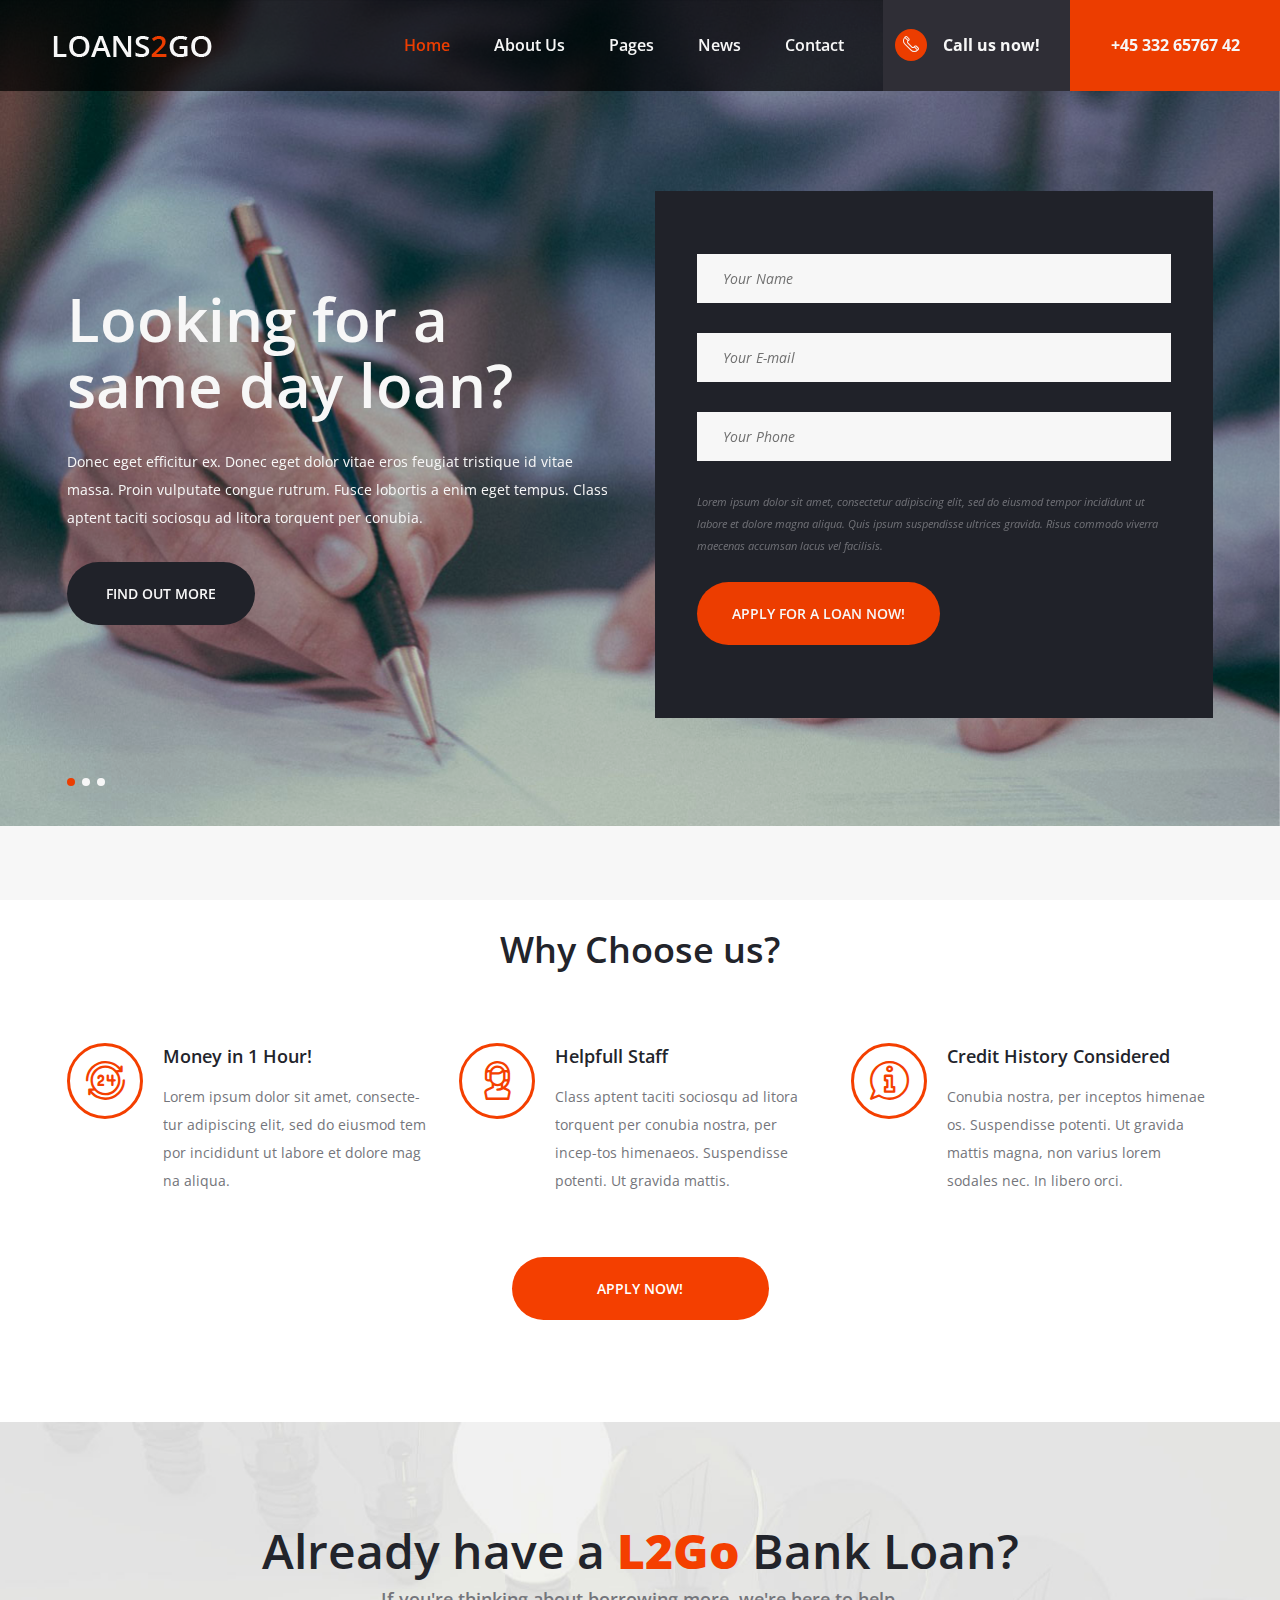
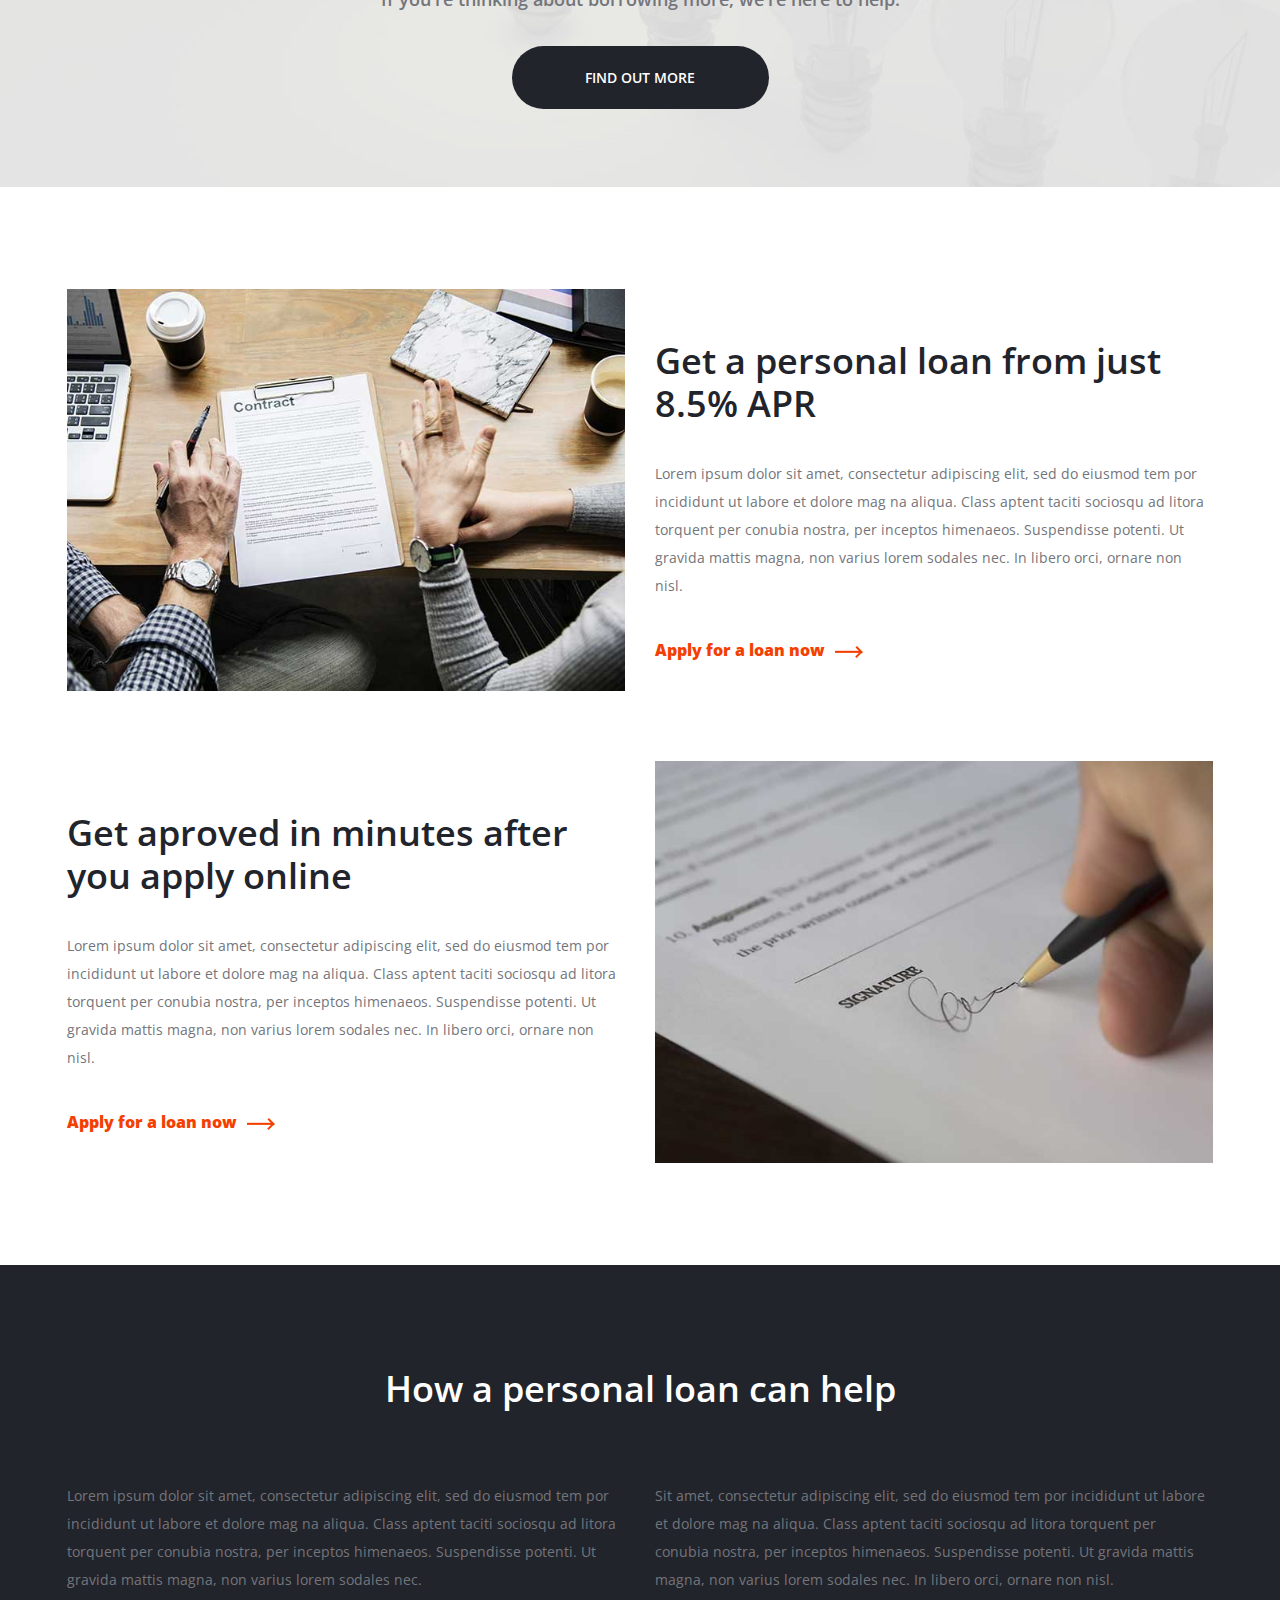
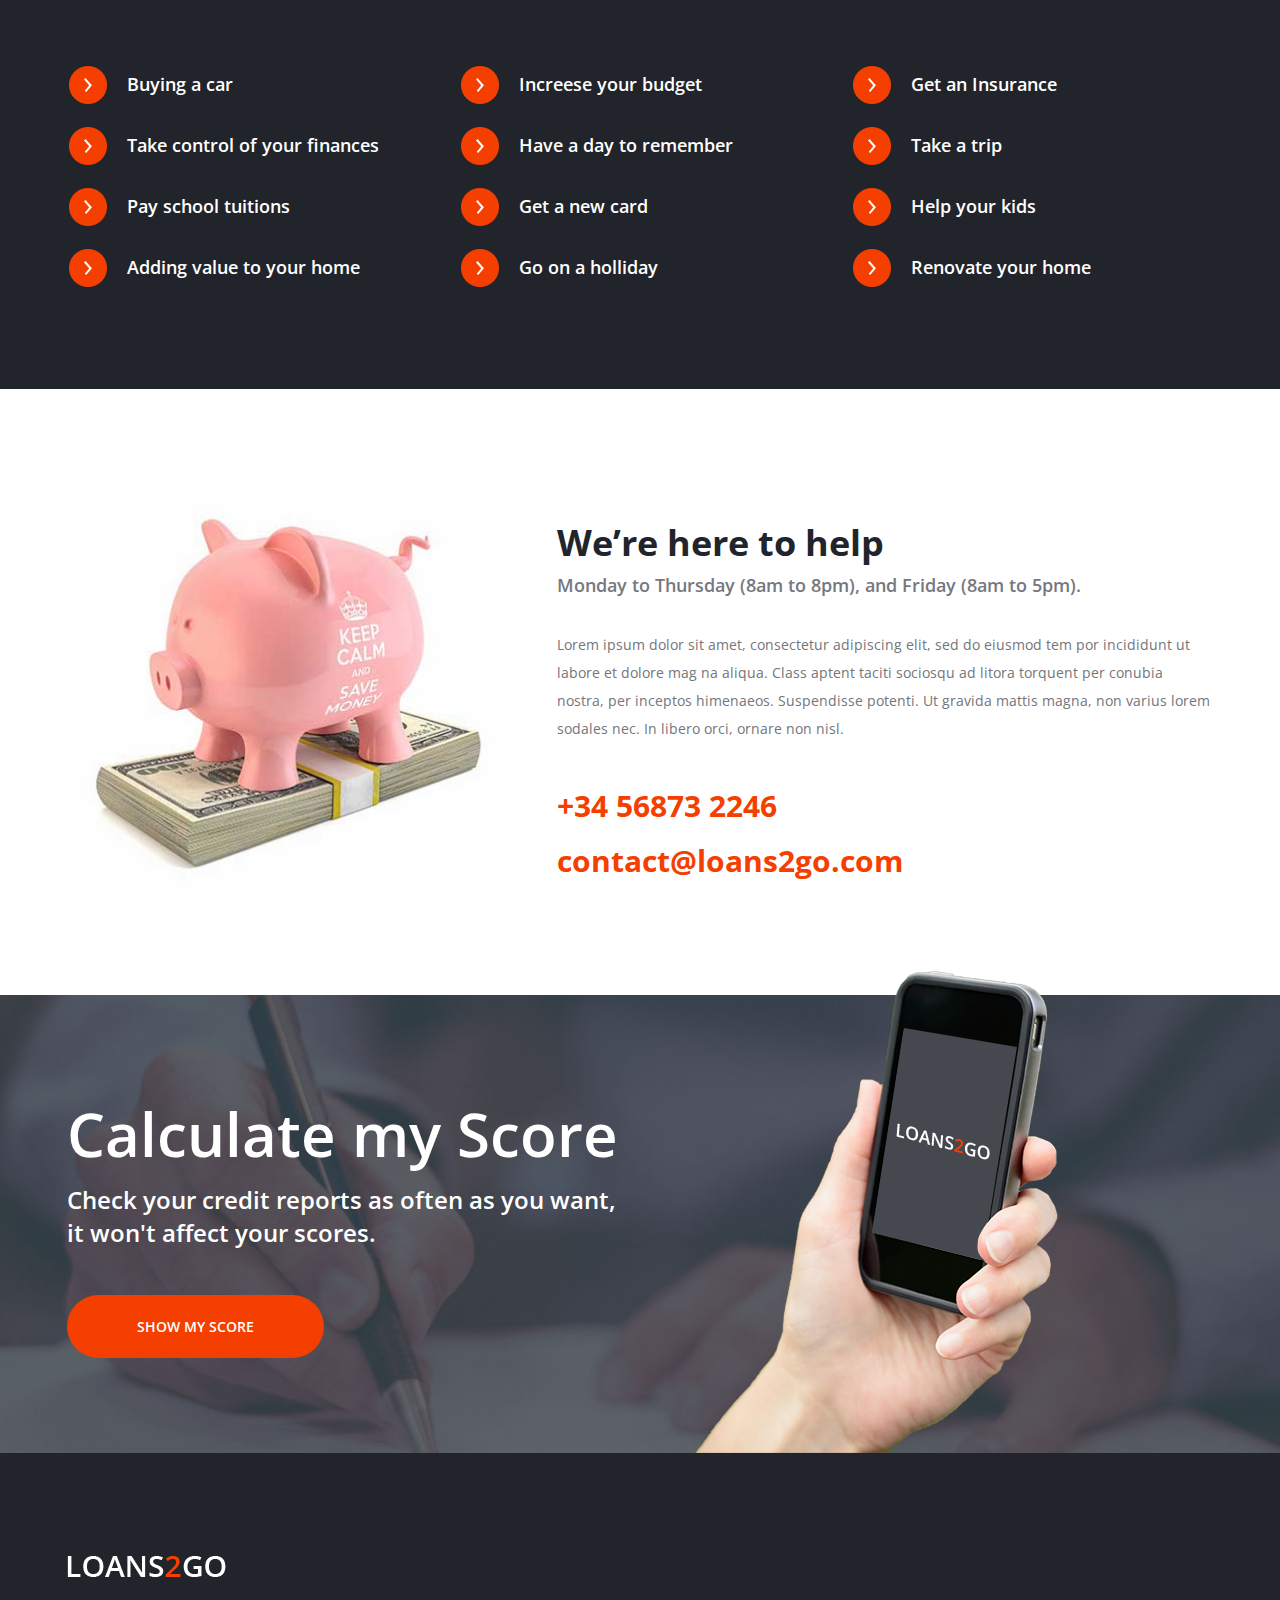
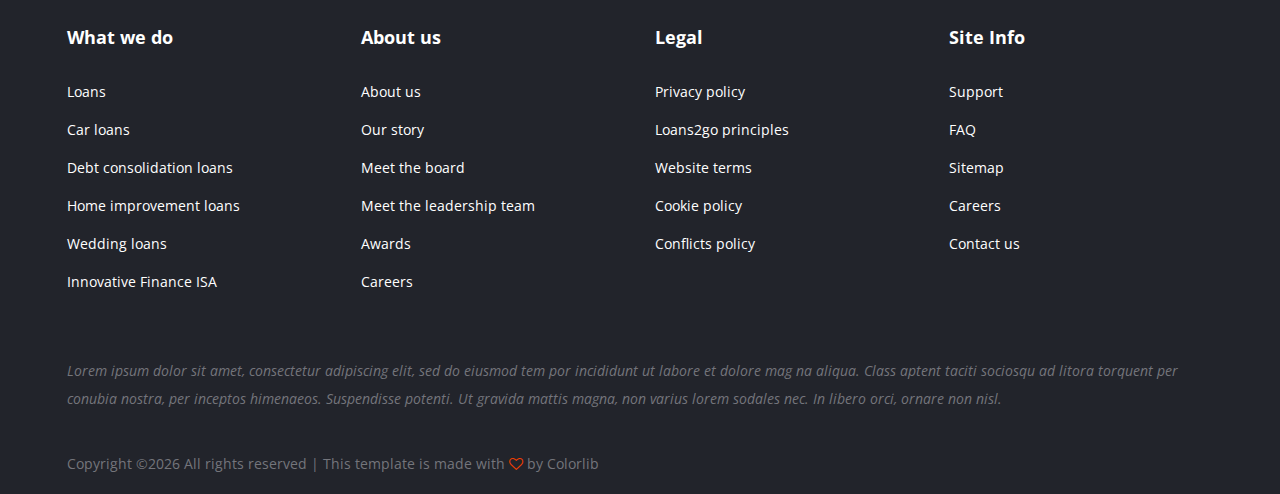
<file: template/loans2go/index.html>
<!DOCTYPE html>
<html lang="zxx">
<head>
	<title>LOANS2GO | Loans HTML Template</title>
	<meta charset="UTF-8">
	<meta name="description" content="loans HTML Template">
	<meta name="keywords" content="loans, html">
	<meta name="viewport" content="width=device-width, initial-scale=1.0">
	
	<!-- Favicon -->
	<link href="img/favicon.ico" rel="shortcut icon"/>

	<!-- Google font -->
	<link href="https://fonts.googleapis.com/css?family=Open+Sans:300,300i,400,400i,600,600i,700,700i,800,800i&display=swap" rel="stylesheet">
 
	<!-- Stylesheets -->
	<link rel="stylesheet" href="css/bootstrap.min.css"/>
	<link rel="stylesheet" href="css/font-awesome.min.css"/>
	<link rel="stylesheet" href="css/owl.carousel.min.css"/>
	<link rel="stylesheet" href="css/flaticon.css"/>
	<link rel="stylesheet" href="css/slicknav.min.css"/>

	<!-- Main Stylesheets -->
	<link rel="stylesheet" href="css/style.css"/>


	<!--[if lt IE 9]>
		<script src="https://oss.maxcdn.com/html5shiv/3.7.2/html5shiv.min.js"></script>
		<script src="https://oss.maxcdn.com/respond/1.4.2/respond.min.js"></script>
	<![endif]-->

</head>
<body>
	<!-- Page Preloder -->
	<div id="preloder">
		<div class="loader"></div>
	</div>

	<!-- Header Section -->
	<header class="header-section">
		<a href="index.html" class="site-logo">
			<img src="img/logo.png" alt="">
		</a>
		<nav class="header-nav">
			<ul class="main-menu">
				<li><a href="index.html" class="active">Home</a></li>
				<li><a href="about-us.html">About Us</a></li>
				<li><a href="#">Pages</a>
					<ul class="sub-menu">
						<li><a href="about-us.html">About Us</a></li>
						<li><a href="loans.html">Loans</a></li>
						<li><a href="elements.html">elements</a></li>
					</ul>
				</li>
				<li><a href="news.html">News</a></li>
				<li><a href="contact.html">Contact</a></li>
			</ul>
			<div class="header-right">
				<a href="#" class="hr-btn"><i class="flaticon-029-telephone-1"></i>Call us now! </a>
				<div class="hr-btn hr-btn-2">+45 332 65767 42</div>
			</div>
		</nav>
	</header>
	<!-- Header Section end -->

	<!-- Hero Section end -->
	<section class="hero-section">
		<div class="container">
			<div class="row">
				<div class="col-lg-6">
					<div class="hs-text">
						<h2>Looking for a same day loan?</h2>
						<p>Donec eget efficitur ex. Donec eget dolor vitae eros feugiat tristique id vitae massa. Proin vulputate congue rutrum. Fusce lobortis a enim eget tempus. Class aptent taciti sociosqu ad litora torquent per conubia.</p>
						<a href="#" class="site-btn sb-dark">Find out more</a>					</div>
				</div>
				<div class="col-lg-6">
					<form class="hero-form">
						<input type="text" placeholder="Your Name">
						<input type="text" placeholder="Your E-mail">
						<input type="text" placeholder="Your Phone">
						<p>Lorem ipsum dolor sit amet, consectetur adipiscing elit, sed do eiusmod tempor incididunt ut labore et dolore magna aliqua. Quis ipsum suspendisse ultrices gravida. Risus commodo viverra maecenas accumsan lacus vel facilisis. </p>
						<button class="site-btn">Apply for a loan now!</button>
					</form>
				</div>
			</div>
		</div>
		<div class="hero-slider owl-carousel">
			<div class="hs-item set-bg" data-setbg="img/hero-slider/1.jpg"></div>
			<div class="hs-item set-bg" data-setbg="img/hero-slider/2.jpg"></div>
			<div class="hs-item set-bg" data-setbg="img/hero-slider/3.jpg"></div>
		</div>
	</section>
	<!-- Hero Section end -->

	<!-- Why Section end -->
	<section class="why-section spad">
		<div class="container">
			<div class="text-center mb-5 pb-4">
				<h2>Why Choose us?</h2>
			</div>
			<div class="row">
				<div class="col-md-4">
					<div class="icon-box-item">
						<div class="ib-icon">
							<i class="flaticon-012-24-hours"></i>
						</div>
						<div class="ib-text">
							<h5>Money in 1 Hour!</h5>
							<p>Lorem ipsum dolor sit amet, consecte-tur adipiscing elit, sed do eiusmod tem por incididunt ut labore et dolore mag na aliqua. </p>
						</div>
					</div>
				</div>
				<div class="col-md-4">
					<div class="icon-box-item">
						<div class="ib-icon">
							<i class="flaticon-036-customer-service"></i>
						</div>
						<div class="ib-text">
							<h5>Helpfull Staff</h5>
							<p>Class aptent taciti sociosqu ad litora torquent per conubia nostra, per incep-tos himenaeos. Suspendisse potenti. Ut gravida mattis.</p>
						</div>
					</div>
				</div>
				<div class="col-md-4">
					<div class="icon-box-item">
						<div class="ib-icon">
							<i class="flaticon-039-info"></i>
						</div>
						<div class="ib-text">
							<h5>Credit History Considered</h5>
							<p>Conubia nostra, per inceptos himenae os. Suspendisse potenti. Ut gravida mattis magna, non varius lorem sodales nec. In libero orci.</p>
						</div>
					</div>
				</div>
			</div>
			<div class="text-center pt-3">
				<a href="#" class="site-btn sb-big">Apply Now!</a>
			</div>
		</div>
	</section>
	<!-- Why Section end -->


	<!-- CTA Section end -->
	<section class="cta-section set-bg" data-setbg="img/cta-bg.jpg">
		<div class="container">
			<h2>Already have a <strong>L2Go</strong> Bank Loan?</h2>
			<h5>If you're thinking about borrowing more, we're here to help.</h5>
			<a href="#" class="site-btn sb-dark sb-big">Find out More</a>
		</div>
	</section>
	<!-- CTA Section end -->


	<!-- Feature Section -->
	<section class="feature-section spad">
		<div class="container">
			<div class="feature-item">
				<div class="row">
					<div class="col-lg-6">
						<img src="img/feature-1.jpg" alt="">
					</div>
					<div class="col-lg-6">
						<div class="feature-text">
							<h2>Get a personal loan from just 8.5% APR</h2>
							<p>Lorem ipsum dolor sit amet, consectetur adipiscing elit, sed do eiusmod tem por incididunt ut labore et dolore mag na aliqua.  Class aptent taciti sociosqu ad litora torquent per conubia nostra, per inceptos himenaeos. Suspendisse potenti. Ut gravida mattis magna, non varius lorem sodales nec. In libero orci, ornare non nisl.</p>
							<a href="#" class="readmore">Apply for a loan now <img src="img/arrow.png" alt=""></a>
						</div>
					</div>
				</div>
			</div>
			<div class="feature-item">
				<div class="row">
					<div class="col-lg-6 order-lg-2">
						<img src="img/feature-2.jpg" alt="">
					</div>
					<div class="col-lg-6 order-lg-1">
						<div class="feature-text">
							<h2>Get aproved in minutes after you apply online</h2>
							<p>Lorem ipsum dolor sit amet, consectetur adipiscing elit, sed do eiusmod tem por incididunt ut labore et dolore mag na aliqua.  Class aptent taciti sociosqu ad litora torquent per conubia nostra, per inceptos himenaeos. Suspendisse potenti. Ut gravida mattis magna, non varius lorem sodales nec. In libero orci, ornare non nisl.</p>
							<a href="#" class="readmore">Apply for a loan now <img src="img/arrow.png" alt=""></a>
						</div>
					</div>
				</div>
			</div>
		</div>
	</section>
	<!-- Feature Section end -->


	<!-- Help Section -->
	<section class="help-section spad">
		<div class="container">
			<div class="text-center text-white mb-5 pb-4">
				<h2>How a personal loan can help</h2>
			</div>
			<div class="row">
				<div class="col-md-6">
					<p>Lorem ipsum dolor sit amet, consectetur adipiscing elit, sed do eiusmod tem por incididunt ut labore et dolore mag na aliqua.  Class aptent taciti sociosqu ad litora torquent per conubia nostra, per inceptos himenaeos. Suspendisse potenti. Ut gravida mattis magna, non varius lorem sodales nec.</p>
				</div>
				<div class="col-md-6">
					<p>Sit amet, consectetur adipiscing elit, sed do eiusmod tem por incididunt ut labore et dolore mag na aliqua.  Class aptent taciti sociosqu ad litora torquent per conubia nostra, per inceptos himenaeos. Suspendisse potenti. Ut gravida mattis magna, non varius lorem sodales nec. In libero orci, ornare non nisl.</p>
				</div>
			</div>
			<div class="row">
				<div class="col-md-4">
					<ul class="help-list">
						<li>Buying a car</li>
						<li>Take control of your finances</li>
						<li>Pay school tuitions</li>
						<li>Adding value to your home</li>
					</ul>
				</div>
				<div class="col-md-4">
					<ul class="help-list">
						<li>Increese your budget</li>
						<li>Have a day to remember</li>
						<li>Get a new card</li>
						<li>Go on a holliday</li>
					</ul>
				</div>
				<div class="col-md-4">
					<ul class="help-list">
						<li>Get an Insurance</li>
						<li>Take a trip</li>
						<li>Help your kids</li>
						<li>Renovate your home</li>
					</ul>
				</div>
			</div>
		</div>
	</section>
	<!-- Help Section end -->


	<!-- Info Section -->
	<section class="info-section spad">
		<div class="container">
			<div class="row">
				<div class="col-lg-5">
					<img src="img/info-img.jpg" alt="">
				</div>
				<div class="col-lg-7">
					<div class="info-text">
						<h2>We’re here to help</h2>
						<h5>Monday to Thursday (8am to 8pm), and Friday (8am to 5pm).</h5>
						<p>Lorem ipsum dolor sit amet, consectetur adipiscing elit, sed do eiusmod tem por incididunt ut labore et dolore mag na aliqua.  Class aptent taciti sociosqu ad litora torquent per conubia nostra, per inceptos himenaeos. Suspendisse potenti. Ut gravida mattis magna, non varius lorem sodales nec. In libero orci, ornare non nisl.</p>
						<ul>
							<li>+34 56873 2246</li>
							<li>contact@loans2go.com</li>
						</ul>
					</div>
				</div>
			</div>
		</div>
	</section>
	<!-- Info Section end -->

	<!-- Score Section end -->
	<section class="score-section text-white set-bg" data-setbg="img/score-bg.jpg">
		<div class="container">
			<div class="row">
				<div class="col-xl-6 col-lg-8">
					<h2>Calculate my Score</h2>
					<h4>Check your credit reports as often as you want, it won't affect your scores.</h4>
					<a href="#" class="site-btn sb-big">show my score</a>				</div>
			</div>
			<img src="img/hand.png" alt="" class="hand-img">		</div>
	</section>
	<!-- Score Section end -->

	<!-- Footer Section -->
	<footer class="footer-section">
		<div class="container">
			<a href="index.html" class="footer-logo">
				<img src="img/logo.png" alt="">
			</a>
			<div class="row">
				<div class="col-lg-3 col-sm-6">
					<div class="footer-widget">
						<h2>What we do</h2>
						<ul>
							<li><a href="#">Loans</a></li>
							<li><a href="#">Car loans</a></li>
							<li><a href="#">Debt consolidation loans</a></li>
							<li><a href="#">Home improvement loans</a></li>
							<li><a href="#"> Wedding loans</a></li>
							<li><a href="#">Innovative Finance ISA</a></li>
						</ul>
					</div>
				</div>
				<div class="col-lg-3 col-sm-6">
					<div class="footer-widget">
						<h2>About us</h2>
						<ul>
							<li><a href="#">About us</a></li>
							<li><a href="#">Our story</a></li>
							<li><a href="#">Meet the board</a></li>
							<li><a href="#">Meet the leadership team</a></li>
							<li><a href="#">Awards</a></li>
							<li><a href="#">Careers</a></li>
						</ul>
					</div>
				</div>
				<div class="col-lg-3 col-sm-6">
					<div class="footer-widget">
						<h2>Legal</h2>
						<ul>
							<li><a href="#">Privacy policy</a></li>
							<li><a href="#">Loans2go principles</a></li>
							<li><a href="#">Website terms</a></li>
							<li><a href="#">Cookie policy</a></li>
							<li><a href="#">Conflicts policy</a></li>
						</ul>
					</div>
				</div>
				<div class="col-lg-3 col-sm-6">
					<div class="footer-widget">
						<h2>Site Info</h2>
						<ul>
							<li><a href="#">Support</a></li>
							<li><a href="#">FAQ</a></li>
							<li><a href="#">Sitemap</a></li>
							<li><a href="#">Careers</a></li>
							<li><a href="#">Contact us</a></li>
						</ul>
					</div>
				</div>
			</div>
			<p>Lorem ipsum dolor sit amet, consectetur adipiscing elit, sed do eiusmod tem por incididunt ut labore et dolore mag na aliqua.  Class aptent taciti sociosqu ad litora torquent per conubia nostra, per inceptos himenaeos. Suspendisse potenti. Ut gravida mattis magna, non varius lorem sodales nec. In libero orci, ornare non nisl.</p>
			<div class="copyright"><!-- Link back to Colorlib can't be removed. Template is licensed under CC BY 3.0. -->
Copyright &copy;<script>document.write(new Date().getFullYear());</script> All rights reserved | This template is made with <i class="fa fa-heart-o" aria-hidden="true"></i> by <a href="https://colorlib.com" target="_blank">Colorlib</a>
<!-- Link back to Colorlib can't be removed. Template is licensed under CC BY 3.0. --></div>
		</div>
	</footer>
	<!-- Footer Section end -->
	
	<!--====== Javascripts & Jquery ======-->
	<script src="js/jquery-3.2.1.min.js"></script>
	<script src="js/bootstrap.min.js"></script>
	<script src="js/jquery.slicknav.min.js"></script>
	<script src="js/owl.carousel.min.js"></script>
	<script src="js/jquery-ui.min.js"></script>
	<script src="js/main.js"></script>

	</body>
</html>
</file>
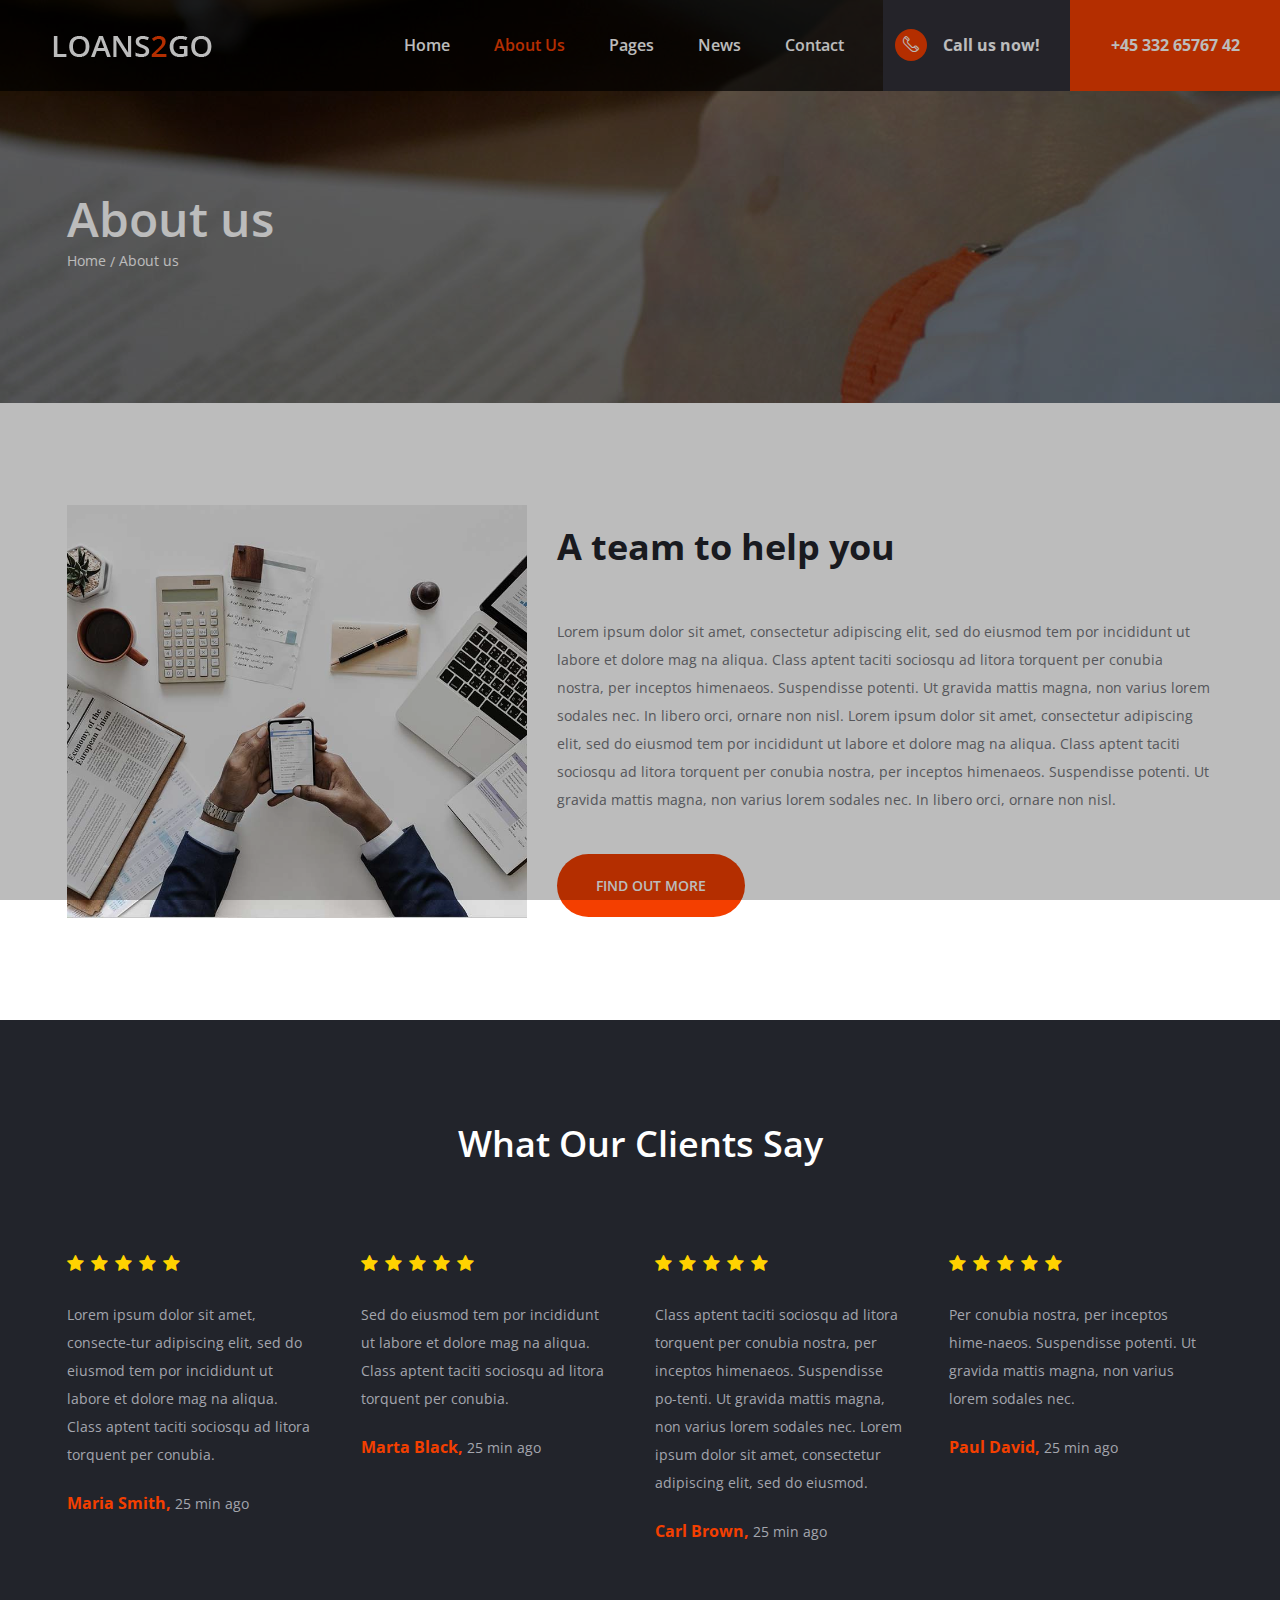
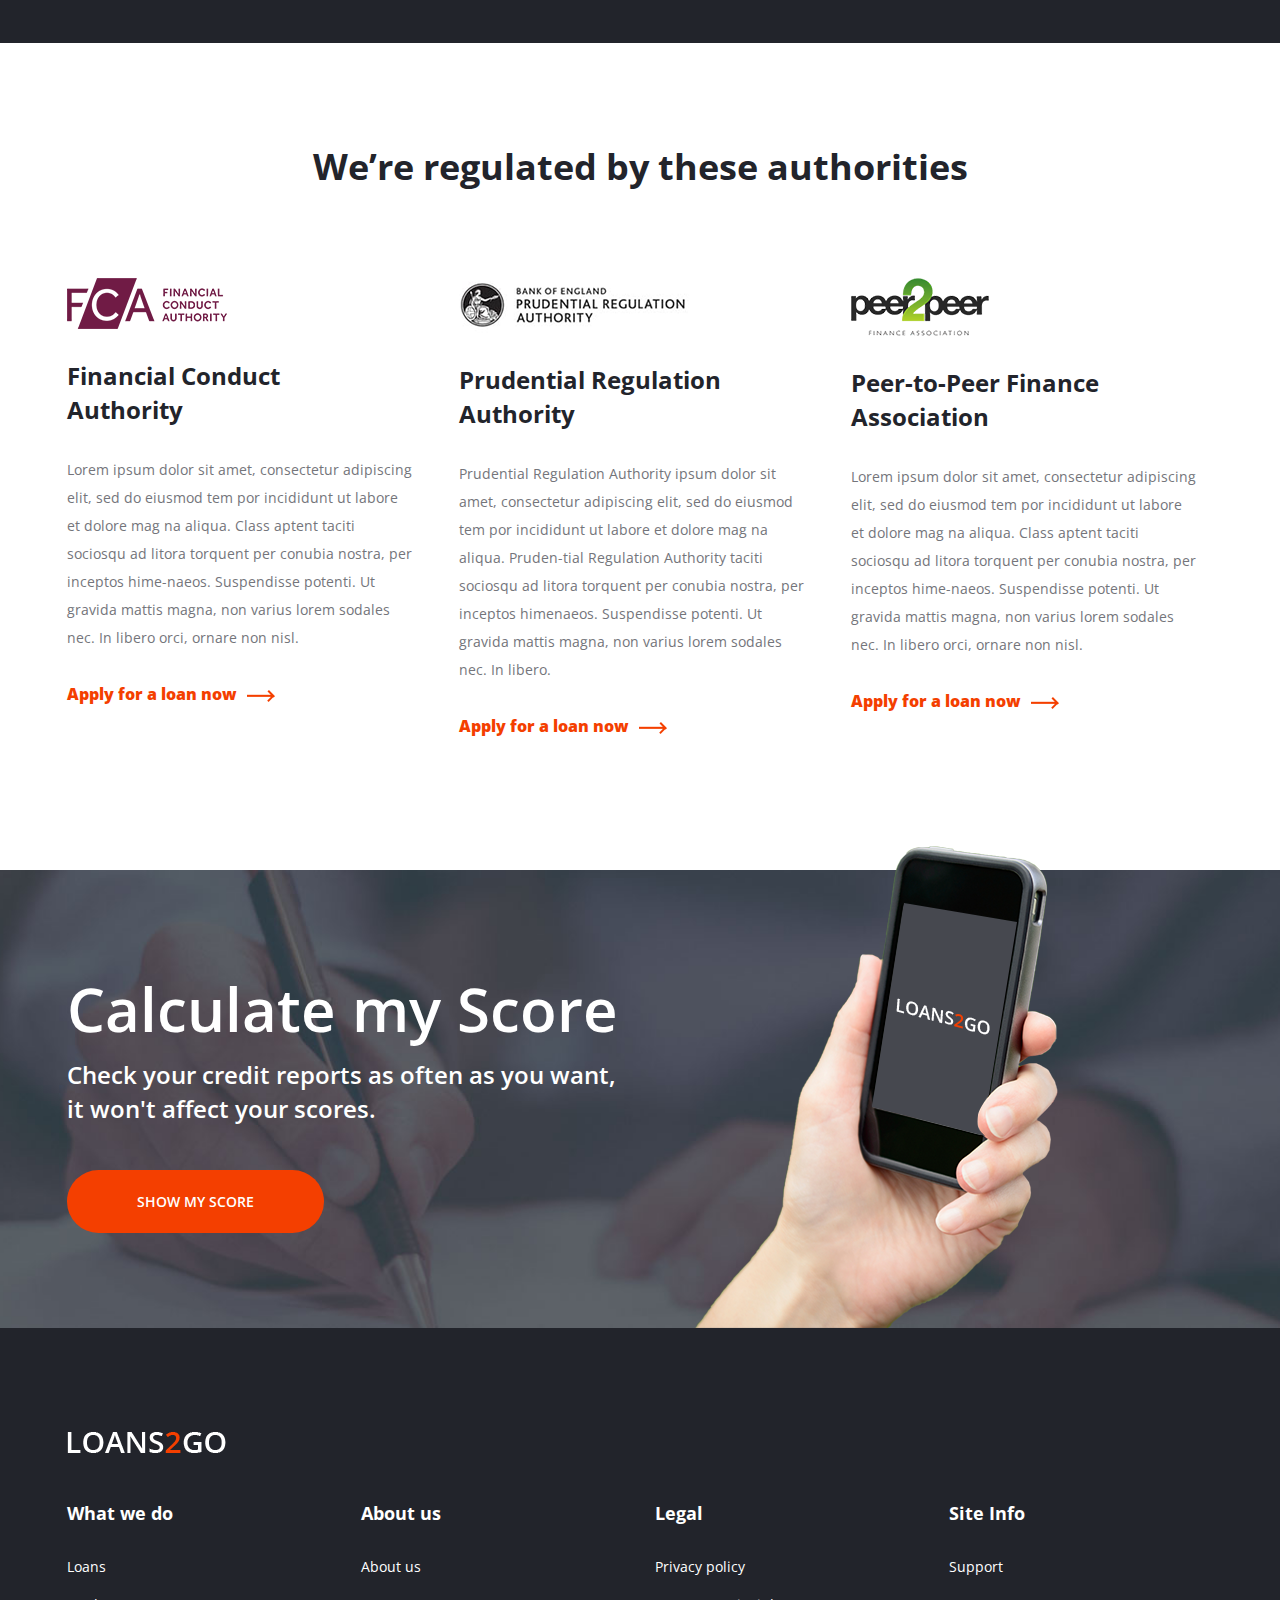
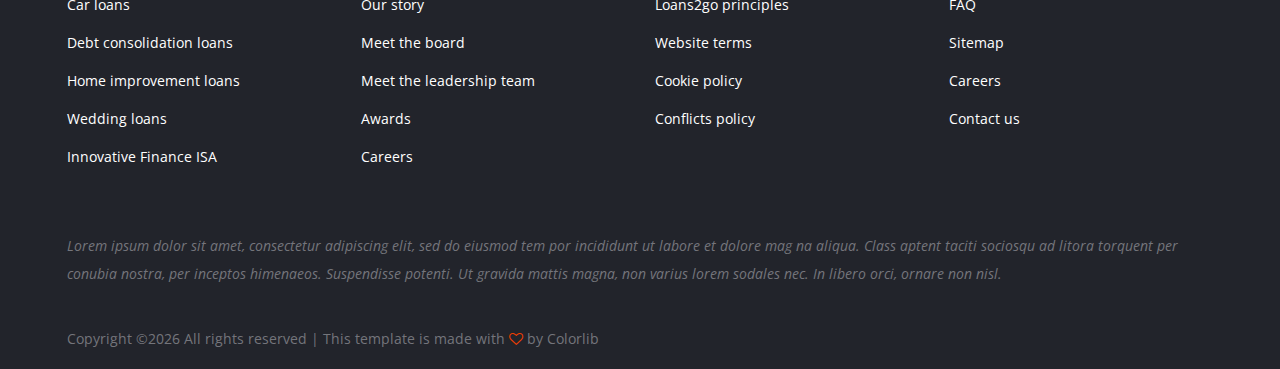
<file: about-us.html>
<!DOCTYPE html>
<html lang="zxx">
<head>
	<title>LOANS2GO | Loans HTML Template</title>
	<meta charset="UTF-8">
	<meta name="description" content="loans HTML Template">
	<meta name="keywords" content="loans, html">
	<meta name="viewport" content="width=device-width, initial-scale=1.0">
	
	<!-- Favicon -->
	<link href="img/favicon.ico" rel="shortcut icon"/>

	<!-- Google font -->
	<link href="https://fonts.googleapis.com/css?family=Open+Sans:300,300i,400,400i,600,600i,700,700i,800,800i&display=swap" rel="stylesheet">
 
	<!-- Stylesheets -->
	<link rel="stylesheet" href="css/bootstrap.min.css"/>
	<link rel="stylesheet" href="css/font-awesome.min.css"/>
	<link rel="stylesheet" href="css/owl.carousel.min.css"/>
	<link rel="stylesheet" href="css/flaticon.css"/>
	<link rel="stylesheet" href="css/slicknav.min.css"/>

	<!-- Main Stylesheets -->
	<link rel="stylesheet" href="css/style.css"/>


	<!--[if lt IE 9]>
		<script src="https://oss.maxcdn.com/html5shiv/3.7.2/html5shiv.min.js"></script>
		<script src="https://oss.maxcdn.com/respond/1.4.2/respond.min.js"></script>
	<![endif]-->

</head>
<body>
	<!-- Page Preloder -->
	<div id="preloder">
		<div class="loader"></div>
	</div>

	<!-- Header Section -->
	<header class="header-section">
		<a href="index.html" class="site-logo">
			<img src="img/logo.png" alt="">
		</a>
		<nav class="header-nav">
			<ul class="main-menu">
				<li><a href="index.html">Home</a></li>
				<li><a href="about-us.html" class="active">About Us</a></li>
				<li><a href="#">Pages</a>
					<ul class="sub-menu">
						<li><a href="about-us.html">About Us</a></li>
						<li><a href="loans.html">Loans</a></li>
						<li><a href="elements.html">elements</a></li>
					</ul>
				</li>
				<li><a href="news.html">News</a></li>
				<li><a href="contact.html">Contact</a></li>
			</ul>
			<div class="header-right">
				<a href="#" class="hr-btn"><i class="flaticon-029-telephone-1"></i>Call us now! </a>
				<div class="hr-btn hr-btn-2">+45 332 65767 42</div>
			</div>
		</nav>
	</header>
	<!-- Header Section end -->

	<!-- Page top Section end -->
	<section class="page-top-section set-bg" data-setbg="img/page-top-bg/1.jpg">
		<div class="container">
			<h2>About us</h2>
			<nav class="site-breadcrumb">
				<a class="sb-item" href="#">Home</a>
				<span class="sb-item active">About us</span>
			</nav>
		</div>
	</section>
	<!-- Page top Section end -->

	<!-- About Section end -->
	<section class="about-section spad">
		<div class="container">
			<div class="row">
				<div class="col-lg-5">
					<img src="img/about-img.jpg" alt="">
				</div>
				<div class="col-lg-7">
					<div class="about-text">
						<h2>A team to help you</h2>
						<p>Lorem ipsum dolor sit amet, consectetur adipiscing elit, sed do eiusmod tem por incididunt ut labore et dolore mag na aliqua.  Class aptent taciti sociosqu ad litora torquent per conubia nostra, per inceptos himenaeos. Suspendisse potenti. Ut gravida mattis magna, non varius lorem sodales nec. In libero orci, ornare non nisl. Lorem ipsum dolor sit amet, consectetur adipiscing elit, sed do eiusmod tem por incididunt ut labore et dolore mag na aliqua.  Class aptent taciti sociosqu ad litora torquent per conubia nostra, per inceptos himenaeos. Suspendisse potenti. Ut gravida mattis magna, non varius lorem sodales nec. In libero orci, ornare non nisl.</p>
						<a href="#" class="site-btn">Find out more</a>
					</div>
				</div>
			</div>
		</div>
	</section>
	<!-- About Section end -->

	<!-- Review Section end -->
	<section class="review-section spad">
		<div class="container">
			<div class="text-center text-white mb-5 pb-2">
				<h2>What Our Clients Say</h2>
			</div>
			<div class="row">
				<div class="col-lg-3 col-sm-6">
					<div class="review-item">
						<div class="rating">
							<i class="fa fa-star"></i>
							<i class="fa fa-star"></i>
							<i class="fa fa-star"></i>
							<i class="fa fa-star"></i>
							<i class="fa fa-star"></i>
						</div>
						<p>Lorem ipsum dolor sit amet, consecte-tur adipiscing elit, sed do eiusmod tem por incididunt ut labore et dolore mag na aliqua.  Class aptent taciti sociosqu ad litora torquent per conubia.</p>
						<h6>Maria Smith, <span>25 min ago</span></h6>
					</div>
				</div>
				<div class="col-lg-3 col-sm-6">
					<div class="review-item">
						<div class="rating">
							<i class="fa fa-star"></i>
							<i class="fa fa-star"></i>
							<i class="fa fa-star"></i>
							<i class="fa fa-star"></i>
							<i class="fa fa-star"></i>
						</div>
						<p>Sed do eiusmod tem por incididunt ut labore et dolore mag na aliqua.  Class aptent taciti sociosqu ad litora torquent per conubia.</p>
						<h6>Marta Black, <span>25 min ago</span></h6>
					</div>
				</div>
				<div class="col-lg-3 col-sm-6">
					<div class="review-item">
						<div class="rating">
							<i class="fa fa-star"></i>
							<i class="fa fa-star"></i>
							<i class="fa fa-star"></i>
							<i class="fa fa-star"></i>
							<i class="fa fa-star"></i>
						</div>
						<p>Class aptent taciti sociosqu ad litora torquent per conubia nostra, per inceptos himenaeos. Suspendisse po-tenti. Ut gravida mattis magna, non varius lorem sodales nec. Lorem ipsum dolor sit amet, consectetur adipiscing elit, sed do eiusmod.</p>
						<h6>Carl Brown, <span>25 min ago</span></h6>
					</div>
				</div>
				<div class="col-lg-3 col-sm-6">
					<div class="review-item">
						<div class="rating">
							<i class="fa fa-star"></i>
							<i class="fa fa-star"></i>
							<i class="fa fa-star"></i>
							<i class="fa fa-star"></i>
							<i class="fa fa-star"></i>
						</div>
						<p>Per conubia nostra, per inceptos hime-naeos. Suspendisse potenti. Ut gravida mattis magna, non varius lorem sodales nec.</p>
						<h6>Paul David, <span>25 min ago</span></h6>
					</div>
				</div>
			</div>
		</div>
	</section>
	<!-- Review Section end -->
	
	<!-- Authorities Section end -->
	<section class="authorities-section spad">
		<div class="container">
			<div class="text-center">
				<h2>We’re regulated by these authorities</h2>
			</div>
			<div class="row">
				<div class="col-lg-4">
					<div class="authoritie-item">
						<img src="img/brands/1.png" alt="">
						<h4>Financial Conduct Authority</h4>
						<p>Lorem ipsum dolor sit amet, consectetur adipiscing elit, sed do eiusmod tem por incididunt ut labore et dolore mag na aliqua.  Class aptent taciti sociosqu ad litora torquent per conubia nostra, per inceptos hime-naeos. Suspendisse potenti. Ut gravida mattis magna, non varius lorem sodales nec. In libero orci, ornare non nisl.</p>
						<a href="#" class="readmore">Apply for a loan now <img src="img/arrow.png" alt=""></a>
					</div>
				</div>
				<div class="col-lg-4">
					<div class="authoritie-item">
						<img src="img/brands/2.png" alt="">
						<h4>Prudential Regulation Authority</h4>
						<p>Prudential Regulation Authority ipsum dolor sit amet, consectetur adipiscing elit, sed do eiusmod tem por incididunt ut labore et dolore mag na aliqua.  Pruden-tial Regulation Authority taciti sociosqu ad litora torquent per conubia nostra, per inceptos himenaeos. Suspendisse potenti. Ut gravida mattis magna, non varius lorem sodales nec. In libero.</p>
						<a href="#" class="readmore">Apply for a loan now <img src="img/arrow.png" alt=""></a>
					</div>
				</div>
				<div class="col-lg-4">
					<div class="authoritie-item">
						<img src="img/brands/3.png" alt="">
						<h4>Peer-to-Peer Finance Association</h4>
						<p>Lorem ipsum dolor sit amet, consectetur adipiscing elit, sed do eiusmod tem por incididunt ut labore et dolore mag na aliqua.  Class aptent taciti sociosqu ad litora torquent per conubia nostra, per inceptos hime-naeos. Suspendisse potenti. Ut gravida mattis magna, non varius lorem sodales nec. In libero orci, ornare non nisl.</p>
						<a href="#" class="readmore">Apply for a loan now <img src="img/arrow.png" alt=""></a>
					</div>
				</div>
			</div>
		</div>
	</section>
	<!-- Authorities Section end -->

	<!-- Score Section end -->
	<section class="score-section text-white set-bg" data-setbg="img/score-bg.jpg">
		<div class="container">
			<div class="row">
				<div class="col-xl-6 col-lg-8">
					<h2>Calculate my Score</h2>
					<h4>Check your credit reports as often as you want, it won't affect your scores.</h4>
					<a href="#" class="site-btn sb-big">show my score</a>
				</div>
			</div>
			<img src="img/hand.png" alt="" class="hand-img">
		</div>
	</section>
	<!-- Score Section end -->

	<!-- Footer Section -->
	<footer class="footer-section">
		<div class="container">
			<a href="index.html" class="footer-logo">
				<img src="img/logo.png" alt="">
			</a>
			<div class="row">
				<div class="col-lg-3 col-sm-6">
					<div class="footer-widget">
						<h2>What we do</h2>
						<ul>
							<li><a href="#">Loans</a></li>
							<li><a href="#">Car loans</a></li>
							<li><a href="#">Debt consolidation loans</a></li>
							<li><a href="#">Home improvement loans</a></li>
							<li><a href="#"> Wedding loans</a></li>
							<li><a href="#">Innovative Finance ISA</a></li>
						</ul>
					</div>
				</div>
				<div class="col-lg-3 col-sm-6">
					<div class="footer-widget">
						<h2>About us</h2>
						<ul>
							<li><a href="#">About us</a></li>
							<li><a href="#">Our story</a></li>
							<li><a href="#">Meet the board</a></li>
							<li><a href="#">Meet the leadership team</a></li>
							<li><a href="#">Awards</a></li>
							<li><a href="#">Careers</a></li>
						</ul>
					</div>
				</div>
				<div class="col-lg-3 col-sm-6">
					<div class="footer-widget">
						<h2>Legal</h2>
						<ul>
							<li><a href="#">Privacy policy</a></li>
							<li><a href="#">Loans2go principles</a></li>
							<li><a href="#">Website terms</a></li>
							<li><a href="#">Cookie policy</a></li>
							<li><a href="#">Conflicts policy</a></li>
						</ul>
					</div>
				</div>
				<div class="col-lg-3 col-sm-6">
					<div class="footer-widget">
						<h2>Site Info</h2>
						<ul>
							<li><a href="#">Support</a></li>
							<li><a href="#">FAQ</a></li>
							<li><a href="#">Sitemap</a></li>
							<li><a href="#">Careers</a></li>
							<li><a href="#">Contact us</a></li>
						</ul>
					</div>
				</div>
			</div>
			<p>Lorem ipsum dolor sit amet, consectetur adipiscing elit, sed do eiusmod tem por incididunt ut labore et dolore mag na aliqua.  Class aptent taciti sociosqu ad litora torquent per conubia nostra, per inceptos himenaeos. Suspendisse potenti. Ut gravida mattis magna, non varius lorem sodales nec. In libero orci, ornare non nisl.</p>
			<div class="copyright"><!-- Link back to Colorlib can't be removed. Template is licensed under CC BY 3.0. -->
Copyright &copy;<script>document.write(new Date().getFullYear());</script> All rights reserved | This template is made with <i class="fa fa-heart-o" aria-hidden="true"></i> by <a href="https://colorlib.com" target="_blank">Colorlib</a>
<!-- Link back to Colorlib can't be removed. Template is licensed under CC BY 3.0. --></div>
		</div>
	</footer>
	<!-- Footer Section end -->
	
	<!--====== Javascripts & Jquery ======-->
	<script src="js/jquery-3.2.1.min.js"></script>
	<script src="js/bootstrap.min.js"></script>
	<script src="js/jquery.slicknav.min.js"></script>
	<script src="js/owl.carousel.min.js"></script>
	<script src="js/jquery-ui.min.js"></script>
	<script src="js/main.js"></script>

	</body>
</html>
</file>
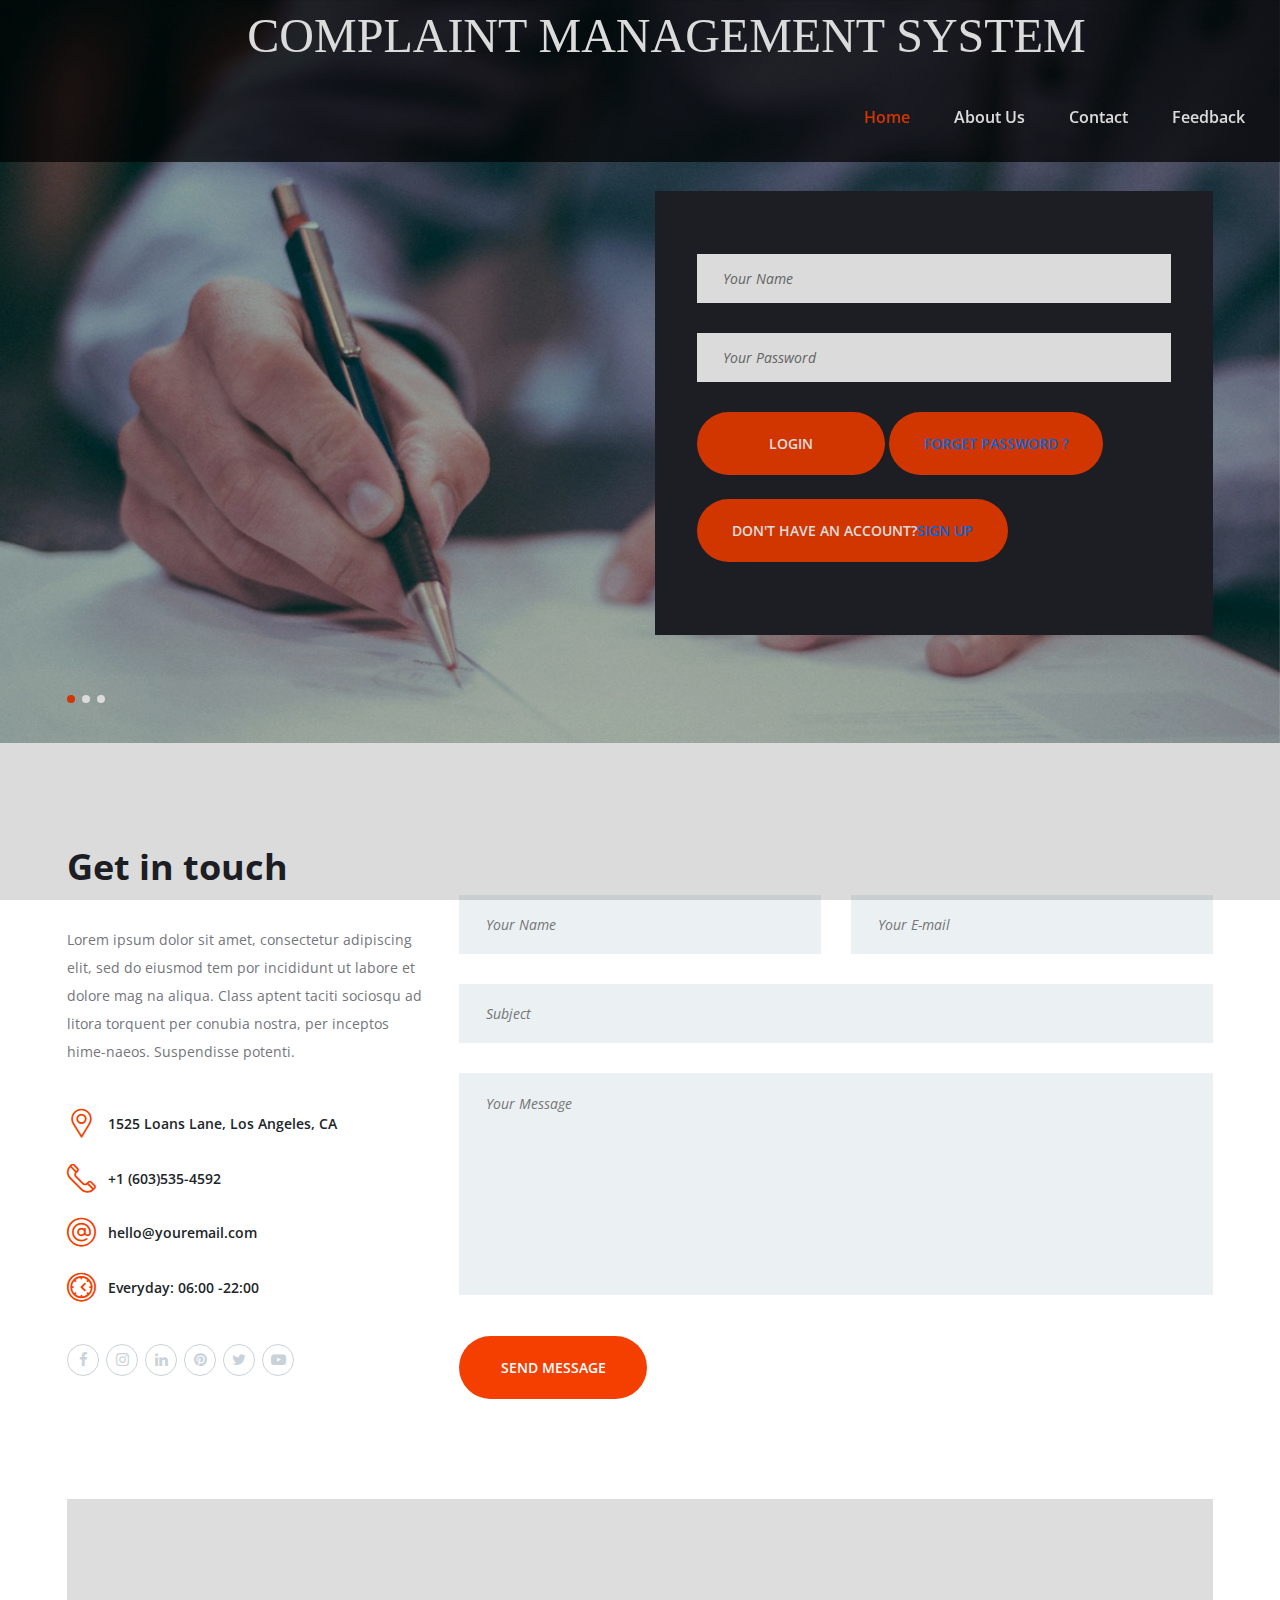
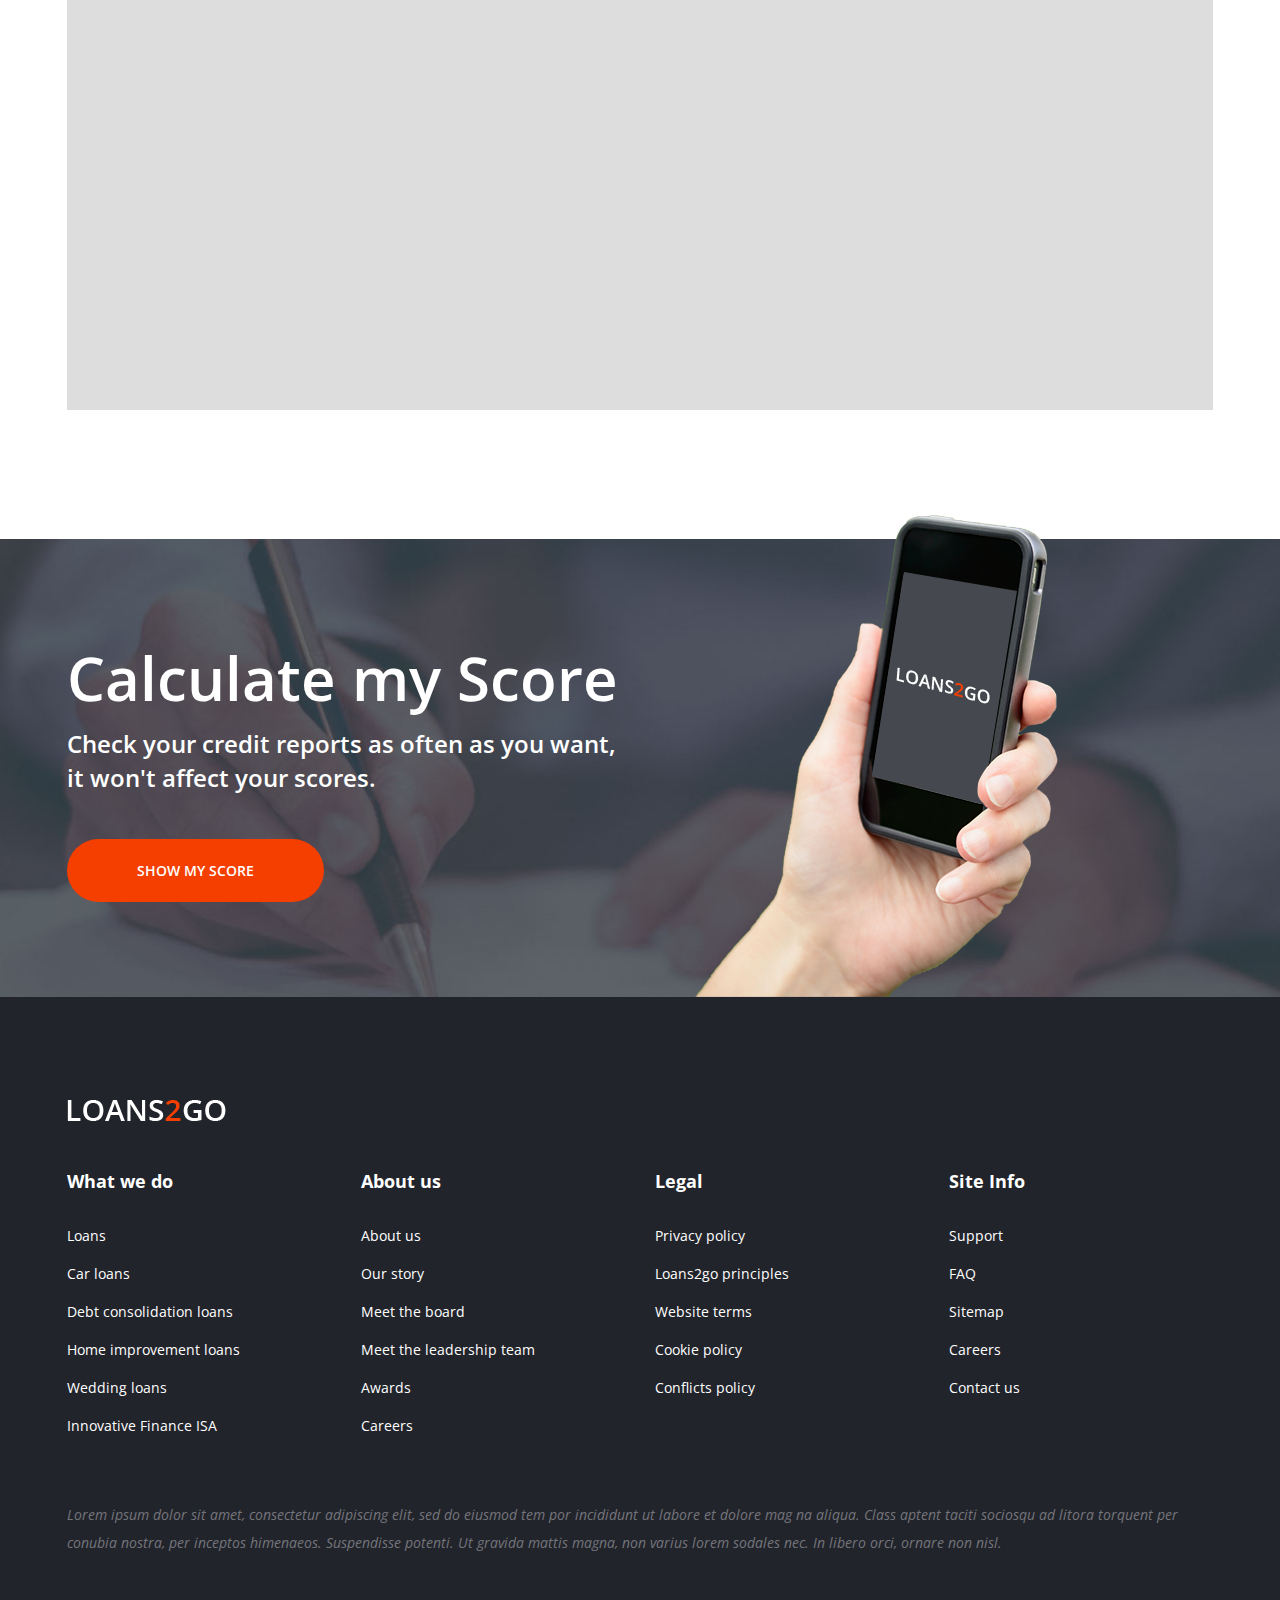
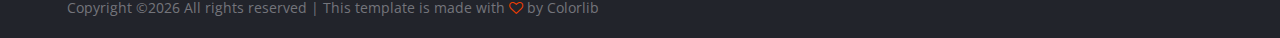
<file: contact.html>
<!DOCTYPE html>
<html lang="zxx">
<head>
	<title>LOANS2GO | Loans HTML Template</title>
	<meta charset="UTF-8">
	<meta name="description" content="loans HTML Template">
	<meta name="keywords" content="loans, html">
	<meta name="viewport" content="width=device-width, initial-scale=1.0">
	
	<!-- Favicon -->
	<link href="img/favicon.ico" rel="shortcut icon"/>

	<!-- Google font -->
	<link href="https://fonts.googleapis.com/css?family=Open+Sans:300,300i,400,400i,600,600i,700,700i,800,800i&display=swap" rel="stylesheet">
 
	<!-- Stylesheets -->
	<link rel="stylesheet" href="css/bootstrap.min.css"/>
	<link rel="stylesheet" href="css/font-awesome.min.css"/>
	<link rel="stylesheet" href="css/owl.carousel.min.css"/>
	<link rel="stylesheet" href="css/flaticon.css"/>
	<link rel="stylesheet" href="css/slicknav.min.css"/>

	<!-- Main Stylesheets -->
	<link rel="stylesheet" href="css/style.css"/>


	<!--[if lt IE 9]>
		<script src="https://oss.maxcdn.com/html5shiv/3.7.2/html5shiv.min.js"></script>
		<script src="https://oss.maxcdn.com/respond/1.4.2/respond.min.js"></script>
	<![endif]-->

</head>
<body>
	<!-- Page Preloder -->
	<div id="preloder">
		<div class="loader"></div>
	</div>

	<!-- Header Section -->
	<header class="header-section">
		<a href="index.html">
<font face="Monotype Corsiva" color="white" size="+5">
<center>COMPLAINT MANAGEMENT SYSTEM</center> </font>
		</a>
		<nav class="header-nav">
			<ul class="main-menu">
				<li><a href="index.html" class="active">Home</a></li>
				
						<li><a href="about.html">About Us</a></li>
						<li><a href="contact.html">Contact </a></li>
						<li><a href="feedback.html">Feedback</a></li>
					</ul>
				</li>
			</ul>
			
		</nav>
	</header>
	<!-- Header Section end -->

	<!-- Hero Section end -->
		<section class="hero-section">
		<div class="container">
			<div class="row">
				<div class="col-lg-6">
					<div class="hs-text">					</div>
				</div>
				<div class="col-lg-6">
					<form class="hero-form">
						<input type="text" placeholder="Your Name">
						<input type="password" placeholder="Your Password">
				<button class="site-btn">Login</button>
         <button class="site-btn"><a href="Forget.html">Forget password ?</a></button>
		 <br><br>
		<button class="site-btn">Don't have an account?<a href="signup.html">Sign up</a></button>
					</form>
					</div>
			</div>
		</div>
		<div class="hero-slider owl-carousel">
			<div class="hs-item set-bg" data-setbg="img/hero-slider/1.jpg"></div>
			<div class="hs-item set-bg" data-setbg="img/hero-slider/2.jpg"></div>
			<div class="hs-item set-bg" data-setbg="img/hero-slider/3.jpg"></div>
		</div>
	</section><!-- Page top Section end -->

	<!-- Contact Section end -->
	<section class="contact-section spad">
		<div class="container">
			<div class="row">
				<div class="col-lg-4">
					<div class="contact-text">
						<h2>Get in touch</h2>
						<p>Lorem ipsum dolor sit amet, consectetur adipiscing elit, sed do eiusmod tem por incididunt ut labore et dolore mag na aliqua.  Class aptent taciti sociosqu ad litora torquent per conubia nostra, per inceptos hime-naeos. Suspendisse potenti. </p>
						<ul>
							<li><i class="flaticon-032-placeholder"></i>1525  Loans Lane, Los Angeles, CA</li>
							<li><i class="flaticon-029-telephone-1"></i>+1 (603)535-4592</li>
							<li><i class="flaticon-025-arroba"></i>hello@youremail.com</li>
							<li><i class="flaticon-038-wall-clock"></i>Everyday: 06:00 -22:00</li>
						</ul>
						<div class="social-links">
							<a href="#"><i class="fa fa-facebook"></i></a>
							<a href="#"><i class="fa fa-instagram"></i></a>
							<a href="#"><i class="fa fa-linkedin"></i></a>
							<a href="#"><i class="fa fa-pinterest"></i></a>
							<a href="#"><i class="fa fa-twitter"></i></a>
							<a href="#"><i class="fa fa-youtube-play"></i></a>
						</div>
					</div>
				</div>
				<div class="col-lg-8">
					<form class="contact-form">
						<div class="row">
							<div class="col-md-6">
								<input type="text" placeholder="Your Name">
							</div>
							<div class="col-md-6">
								<input type="text" placeholder="Your E-mail">
							</div>
							<div class="col-md-12">
								<input type="text" placeholder="Subject">
								<textarea placeholder="Your Message"></textarea>
								<button class="site-btn">send message</button>
							</div>
						</div>
					</form>
				</div>
			</div>
			<div class="map">
				<iframe src="https://www.google.com/maps/embed?pb=!1m14!1m12!1m3!1d10784.188505644011!2d19.053119335158936!3d47.48899529453826!2m3!1f0!2f0!3f0!3m2!1i1024!2i768!4f13.1!5e0!3m2!1sen!2sbd!4v1543907528304" style="border:0" allowfullscreen></iframe>
			</div>
		</div>
	</section>
	<!-- Contact Section end -->

	<!-- Score Section end -->
	<section class="score-section text-white set-bg" data-setbg="img/score-bg.jpg">
		<div class="container">
			<div class="row">
				<div class="col-xl-6 col-lg-8">
					<h2>Calculate my Score</h2>
					<h4>Check your credit reports as often as you want, it won't affect your scores.</h4>
					<a href="#" class="site-btn sb-big">show my score</a>				</div>
			</div>
			<img src="img/hand.png" alt="" class="hand-img">		</div>
	</section>
	<!-- Score Section end -->

	<!-- Footer Section -->
	<footer class="footer-section">
		<div class="container">
			<a href="index.html" class="footer-logo">
				<img src="img/logo.png" alt="">
			</a>
			<div class="row">
				<div class="col-lg-3 col-sm-6">
					<div class="footer-widget">
						<h2>What we do</h2>
						<ul>
							<li><a href="#">Loans</a></li>
							<li><a href="#">Car loans</a></li>
							<li><a href="#">Debt consolidation loans</a></li>
							<li><a href="#">Home improvement loans</a></li>
							<li><a href="#"> Wedding loans</a></li>
							<li><a href="#">Innovative Finance ISA</a></li>
						</ul>
					</div>
				</div>
				<div class="col-lg-3 col-sm-6">
					<div class="footer-widget">
						<h2>About us</h2>
						<ul>
							<li><a href="#">About us</a></li>
							<li><a href="#">Our story</a></li>
							<li><a href="#">Meet the board</a></li>
							<li><a href="#">Meet the leadership team</a></li>
							<li><a href="#">Awards</a></li>
							<li><a href="#">Careers</a></li>
						</ul>
					</div>
				</div>
				<div class="col-lg-3 col-sm-6">
					<div class="footer-widget">
						<h2>Legal</h2>
						<ul>
							<li><a href="#">Privacy policy</a></li>
							<li><a href="#">Loans2go principles</a></li>
							<li><a href="#">Website terms</a></li>
							<li><a href="#">Cookie policy</a></li>
							<li><a href="#">Conflicts policy</a></li>
						</ul>
					</div>
				</div>
				<div class="col-lg-3 col-sm-6">
					<div class="footer-widget">
						<h2>Site Info</h2>
						<ul>
							<li><a href="#">Support</a></li>
							<li><a href="#">FAQ</a></li>
							<li><a href="#">Sitemap</a></li>
							<li><a href="#">Careers</a></li>
							<li><a href="#">Contact us</a></li>
						</ul>
					</div>
				</div>
			</div>
			<p>Lorem ipsum dolor sit amet, consectetur adipiscing elit, sed do eiusmod tem por incididunt ut labore et dolore mag na aliqua.  Class aptent taciti sociosqu ad litora torquent per conubia nostra, per inceptos himenaeos. Suspendisse potenti. Ut gravida mattis magna, non varius lorem sodales nec. In libero orci, ornare non nisl.</p>
			<div class="copyright"><!-- Link back to Colorlib can't be removed. Template is licensed under CC BY 3.0. -->
Copyright &copy;<script>document.write(new Date().getFullYear());</script> All rights reserved | This template is made with <i class="fa fa-heart-o" aria-hidden="true"></i> by <a href="https://colorlib.com" target="_blank">Colorlib</a>
<!-- Link back to Colorlib can't be removed. Template is licensed under CC BY 3.0. --></div>
		</div>
	</footer>
	<!-- Footer Section end -->
	
	<!--====== Javascripts & Jquery ======-->
	<script src="js/jquery-3.2.1.min.js"></script>
	<script src="js/bootstrap.min.js"></script>
	<script src="js/jquery.slicknav.min.js"></script>
	<script src="js/owl.carousel.min.js"></script>
	<script src="js/jquery-ui.min.js"></script>
	<script src="js/main.js"></script>

	</body>
</html>
</file>
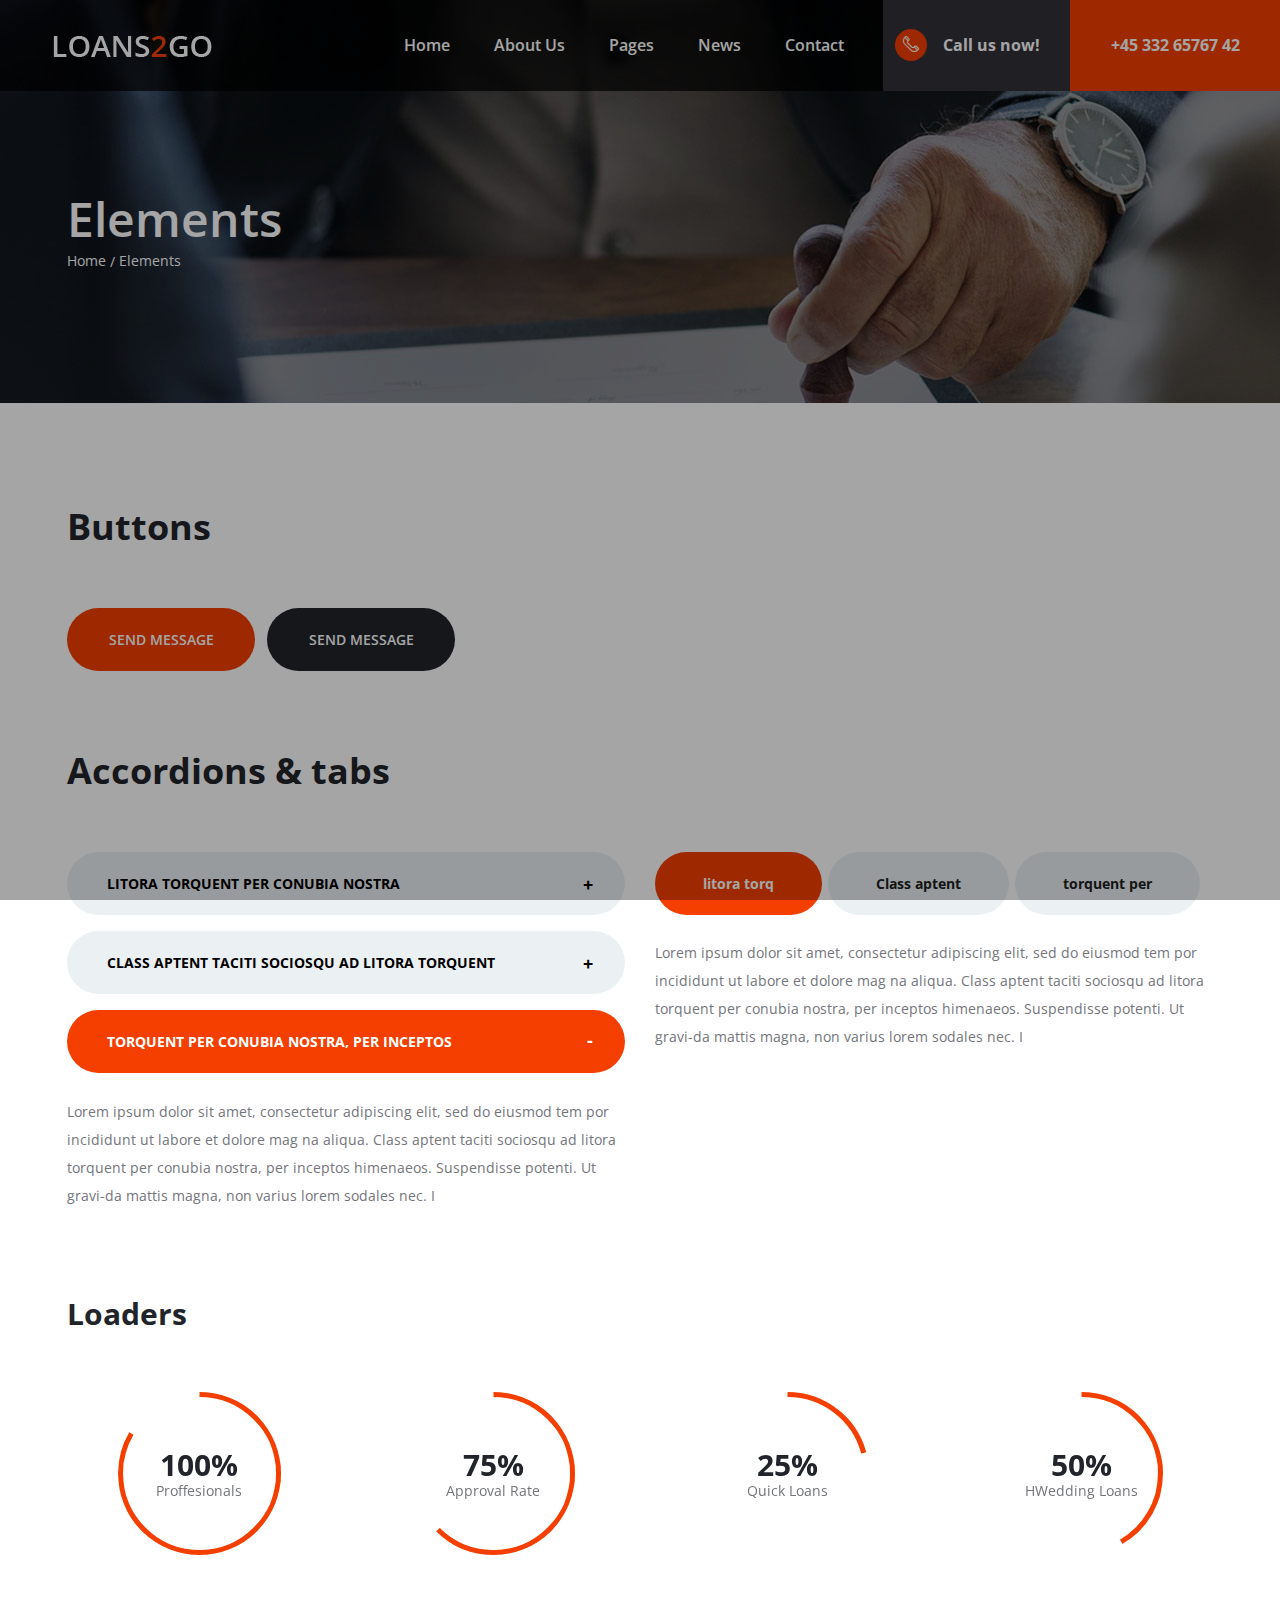
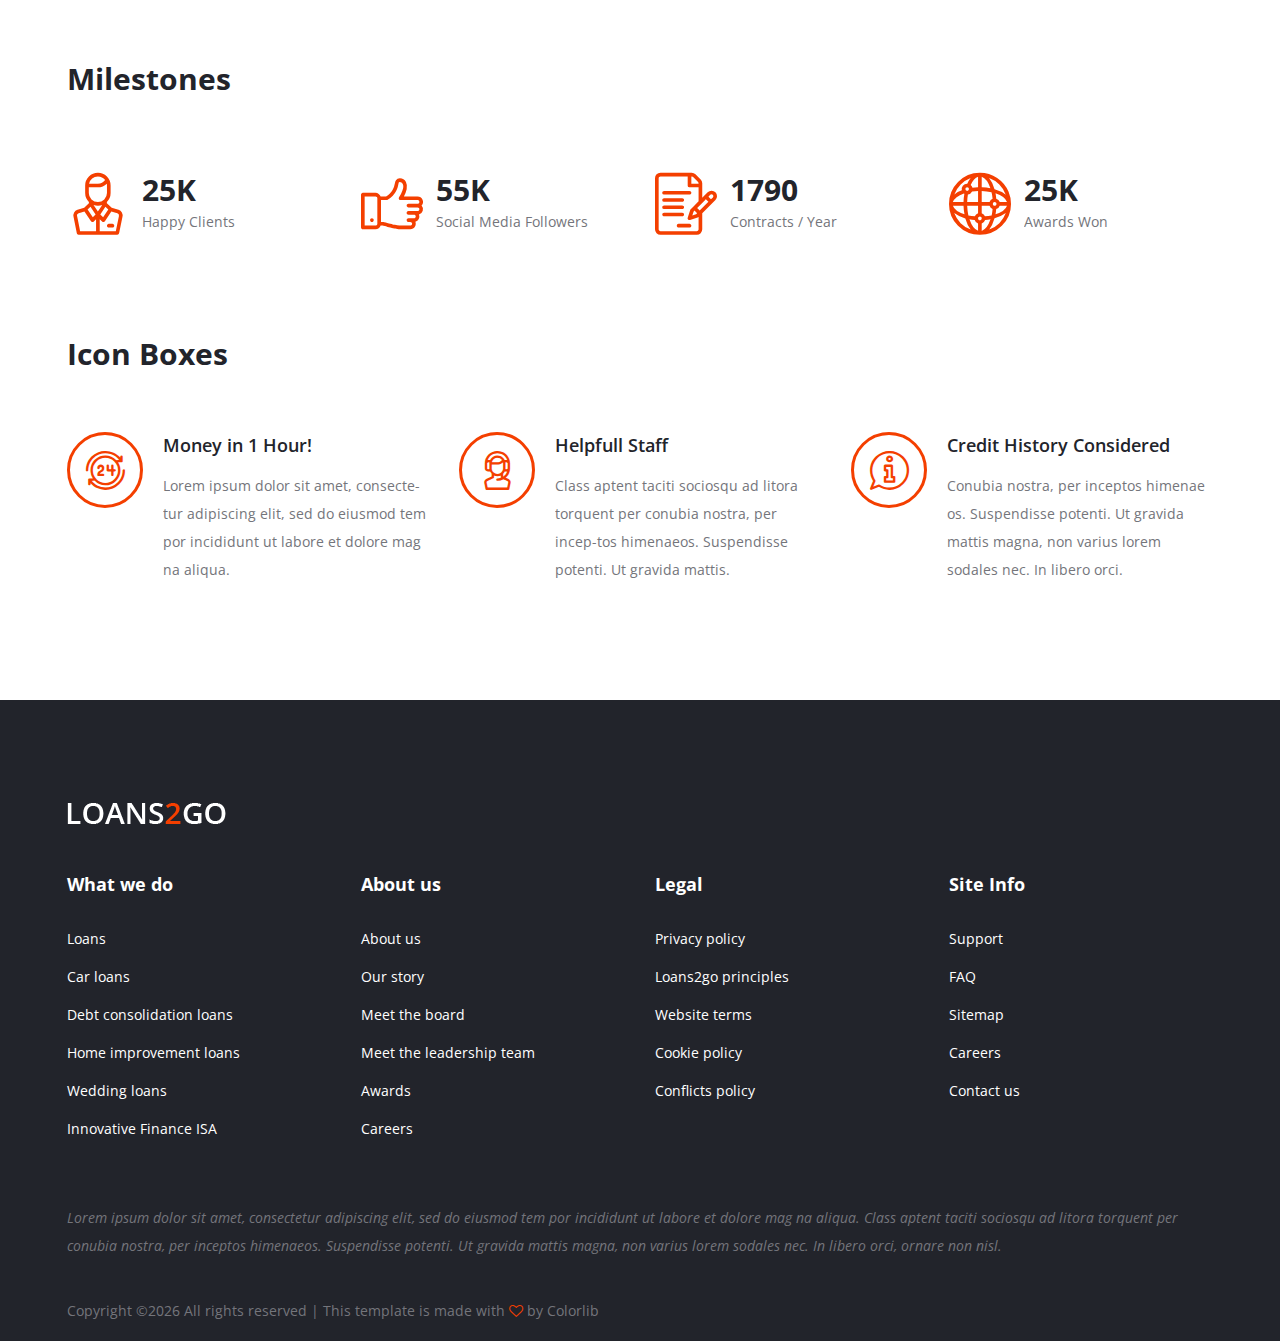
<file: elements.html>
<!DOCTYPE html>
<html lang="zxx">
<head>
	<title>LOANS2GO | Loans HTML Template</title>
	<meta charset="UTF-8">
	<meta name="description" content="loans HTML Template">
	<meta name="keywords" content="loans, html">
	<meta name="viewport" content="width=device-width, initial-scale=1.0">
	
	<!-- Favicon -->
	<link href="img/favicon.ico" rel="shortcut icon"/>

	<!-- Google font -->
	<link href="https://fonts.googleapis.com/css?family=Open+Sans:300,300i,400,400i,600,600i,700,700i,800,800i&display=swap" rel="stylesheet">
 
	<!-- Stylesheets -->
	<link rel="stylesheet" href="css/bootstrap.min.css"/>
	<link rel="stylesheet" href="css/font-awesome.min.css"/>
	<link rel="stylesheet" href="css/owl.carousel.min.css"/>
	<link rel="stylesheet" href="css/flaticon.css"/>
	<link rel="stylesheet" href="css/slicknav.min.css"/>

	<!-- Main Stylesheets -->
	<link rel="stylesheet" href="css/style.css"/>


	<!--[if lt IE 9]>
		<script src="https://oss.maxcdn.com/html5shiv/3.7.2/html5shiv.min.js"></script>
		<script src="https://oss.maxcdn.com/respond/1.4.2/respond.min.js"></script>
	<![endif]-->

</head>
<body>
	<!-- Page Preloder -->
	<div id="preloder">
		<div class="loader"></div>
	</div>

	<!-- Header Section -->
	<header class="header-section">
		<a href="index.html" class="site-logo">
			<img src="img/logo.png" alt="">
		</a>
		<nav class="header-nav">
			<ul class="main-menu">
				<li><a href="index.html">Home</a></li>
				<li><a href="about-us.html">About Us</a></li>
				<li><a href="#">Pages</a>
					<ul class="sub-menu">
						<li><a href="about-us.html">About Us</a></li>
						<li><a href="loans.html">Loans</a></li>
						<li><a href="elements.html">elements</a></li>
					</ul>
				</li>
				<li><a href="news.html">News</a></li>
				<li><a href="contact.html">Contact</a></li>
			</ul>
			<div class="header-right">
				<a href="#" class="hr-btn"><i class="flaticon-029-telephone-1"></i>Call us now! </a>
				<div class="hr-btn hr-btn-2">+45 332 65767 42</div>
			</div>
		</nav>
	</header>
	<!-- Header Section end -->

	<!-- Page top Section end -->
	<section class="page-top-section set-bg" data-setbg="img/page-top-bg/4.jpg">
		<div class="container">
			<h2>Elements</h2>
			<nav class="site-breadcrumb">
				<a class="sb-item" href="#">Home</a>
				<span class="sb-item active">Elements</span>
			</nav>
		</div>
	</section>
	<!-- Page top Section end -->

	<!-- Elements Section end -->
	<section class="elements-section spad">
		<div class="container">
			<div class="element">
				<h2 class="el-title">Buttons</h2>
				<button class="site-btn mb-2 mr-2">send message</button>
				<button class="site-btn sb-dark">send message</button>
			</div>
			<div class="element">
				<h2 class="el-title">Accordions & tabs</h2>
				<div class="row">
					<div class="col-lg-6">
						<!-- Accordions -->
						<div id="accordion" class="accordion-area">
							<div class="panel">
								<div class="panel-header" id="headingOne">
									<button class="panel-link" data-toggle="collapse" data-target="#collapse1" aria-expanded="false" aria-controls="collapse1">litora torquent per conubia nostra</button>
								</div>
								<div id="collapse1" class="collapse" aria-labelledby="headingOne" data-parent="#accordion">
									<div class="panel-body">
										<p>Lorem ipsum dolor sit amet, consectetur adipiscing elit, sed do eiusmod tem por incididunt ut labore et dolore mag na aliqua.  Class aptent taciti sociosqu ad litora torquent per conubia nostra, per inceptos himenaeos. Suspendisse potenti. Ut gravi-da mattis magna, non varius lorem sodales nec. I</p>
									</div>
								</div>
							</div>
							<div class="panel">
								<div class="panel-header" id="headingTwo">
									<button class="panel-link" data-toggle="collapse" data-target="#collapse2" aria-expanded="false" aria-controls="collapse2">Class aptent taciti sociosqu ad litora torquent </button>
								</div>
								<div id="collapse2" class="collapse" aria-labelledby="headingTwo" data-parent="#accordion">
									<div class="panel-body">
										<p>Lorem ipsum dolor sit amet, consectetur adipiscing elit, sed do eiusmod tem por incididunt ut labore et dolore mag na aliqua.  Class aptent taciti sociosqu ad litora torquent per conubia nostra, per inceptos himenaeos. Suspendisse potenti. Ut gravi-da mattis magna, non varius lorem sodales nec. I</p>
									</div>
								</div>
							</div>
							<div class="panel">
								<div class="panel-header active" id="headingThree">
									<button class="panel-link active" data-toggle="collapse" data-target="#collapse3" aria-expanded="true" aria-controls="collapse3">torquent per conubia nostra, per inceptos </button>
								</div>
								<div id="collapse3" class="collapse show" aria-labelledby="headingThree" data-parent="#accordion">
									<div class="panel-body">
										<p>Lorem ipsum dolor sit amet, consectetur adipiscing elit, sed do eiusmod tem por incididunt ut labore et dolore mag na aliqua.  Class aptent taciti sociosqu ad litora torquent per conubia nostra, per inceptos himenaeos. Suspendisse potenti. Ut gravi-da mattis magna, non varius lorem sodales nec. I</p>
									</div>
								</div>
							</div>
						</div>
					</div>
					<div class="col-lg-6">
						<!-- Tabs -->
						<div class="tab-element">
							<ul class="nav nav-tabs" id="myTab" role="tablist">
								<li class="nav-item">
									<a class="nav-link active" id="1-tab" data-toggle="tab" href="#tab-1" role="tab" aria-controls="tab-1" aria-selected="true">litora torq</a>
								</li>
								<li class="nav-item">
									<a class="nav-link" id="2-tab" data-toggle="tab" href="#tab-2" role="tab" aria-controls="tab-2" aria-selected="false">Class aptent </a>
								</li>
								<li class="nav-item">
									<a class="nav-link" id="3-tab" data-toggle="tab" href="#tab-3" role="tab" aria-controls="tab-3" aria-selected="false">torquent per</a>
								</li>
							</ul>
							<div class="tab-content" id="myTabContent">
								<!-- single tab content -->
								<div class="tab-pane fade show active" id="tab-1" role="tabpanel" aria-labelledby="tab-1">
									<p>Lorem ipsum dolor sit amet, consectetur adipiscing elit, sed do eiusmod tem por incididunt ut labore et dolore mag na aliqua.  Class aptent taciti sociosqu ad litora torquent per conubia nostra, per inceptos himenaeos. Suspendisse potenti. Ut gravi-da mattis magna, non varius lorem sodales nec. I</p>
								</div>
								<div class="tab-pane fade" id="tab-2" role="tabpanel" aria-labelledby="tab-2">
									<p>Lorem ipsum dolor sit amet, consectetur adipiscing elit, sed do eiusmod tem por incididunt ut labore et dolore mag na aliqua.  Class aptent taciti sociosqu ad litora torquent per conubia nostra, per inceptos himenaeos. Suspendisse potenti. Ut gravi-da mattis magna, non varius lorem sodales nec. I</p>
								</div>
								<div class="tab-pane fade" id="tab-3" role="tabpanel" aria-labelledby="tab-3">
									<p>Lorem ipsum dolor sit amet, consectetur adipiscing elit, sed do eiusmod tem por incididunt ut labore et dolore mag na aliqua.  Class aptent taciti sociosqu ad litora torquent per conubia nostra, per inceptos himenaeos. Suspendisse potenti. Ut gravi-da mattis magna, non varius lorem sodales nec. I</p>
								</div>
							</div>
						</div>
					</div>
				</div>
			</div>
			<div class="element">
				<h3 class="el-title">Loaders</h3>	
				<div class="row">
					<div class="col-lg-3 col-sm-6">
						<div class="circle-progress" data-cptitle="Proffesionals" data-cpid="id-1" data-cpvalue="100" data-cpcolor="#f43f00"></div>
					</div>
					<div class="col-lg-3 col-sm-6">
						<div class="circle-progress" data-cptitle="Approval Rate" data-cpid="id-2" data-cpvalue="75" data-cpcolor="#f43f00"></div>
					</div>
					<div class="col-lg-3 col-sm-6">
						<div class="circle-progress" data-cptitle="Quick Loans" data-cpid="id-3" data-cpvalue="25" data-cpcolor="#f43f00"></div>
					</div>
					<div class="col-lg-3 col-sm-6">
						<div class="circle-progress" data-cptitle="HWedding Loans" data-cpid="id-4" data-cpvalue="50" data-cpcolor="#f43f00"></div>
					</div>
				</div>
			</div>
			<div class="element">
				<h3 class="el-title">Milestones</h3>	
				<div class="row">
					<div class="col-lg-3 col-sm-6">
						<div class="milestone">
							<div class="milestone-icon">
								<i class="flaticon-004-assistance"></i>
							</div>
							<div class="milestone-text">
								<h3>25K</h3>
								<p>Happy Clients</p>
							</div>
						</div>
					</div>
					<div class="col-lg-3 col-sm-6">
						<div class="milestone">
							<div class="milestone-icon">
								<i class="flaticon-003-like"></i>
							</div>
							<div class="milestone-text">
								<h3>55K</h3>
								<p>Social Media Followers</p>
							</div>
						</div>
					</div>
					<div class="col-lg-3 col-sm-6">
						<div class="milestone">
							<div class="milestone-icon">
								<i class="flaticon-010-contract"></i>
							</div>
							<div class="milestone-text">
								<h3>1790</h3>
								<p>Contracts / Year</p>
							</div>
						</div>
					</div>
					<div class="col-lg-3 col-sm-6">
						<div class="milestone">
							<div class="milestone-icon">
								<i class="flaticon-015-worldwide-1"></i>
							</div>
							<div class="milestone-text">
								<h3>25K</h3>
								<p>Awards Won</p>
							</div>
						</div>
					</div>
				</div>
			</div>
			<div class="element">
				<h3 class="el-title">Icon Boxes</h3>	
				<div class="row">
					<div class="col-md-4">
						<div class="icon-box-item">
							<div class="ib-icon">
								<i class="flaticon-012-24-hours"></i>
							</div>
							<div class="ib-text">
								<h5>Money in 1 Hour!</h5>
								<p>Lorem ipsum dolor sit amet, consecte-tur adipiscing elit, sed do eiusmod tem por incididunt ut labore et dolore mag na aliqua. </p>
							</div>
						</div>
					</div>
					<div class="col-md-4">
						<div class="icon-box-item">
							<div class="ib-icon">
								<i class="flaticon-036-customer-service"></i>
							</div>
							<div class="ib-text">
								<h5>Helpfull Staff</h5>
								<p>Class aptent taciti sociosqu ad litora torquent per conubia nostra, per incep-tos himenaeos. Suspendisse potenti. Ut gravida mattis.</p>
							</div>
						</div>
					</div>
					<div class="col-md-4">
						<div class="icon-box-item">
							<div class="ib-icon">
								<i class="flaticon-039-info"></i>
							</div>
							<div class="ib-text">
								<h5>Credit History Considered</h5>
								<p>Conubia nostra, per inceptos himenae os. Suspendisse potenti. Ut gravida mattis magna, non varius lorem sodales nec. In libero orci.</p>
							</div>
						</div>
					</div>
				</div>
			</div>
		</div>
	</section>
	<!-- Elements Section end -->

	<!-- Footer Section -->
	<footer class="footer-section">
		<div class="container">
			<a href="index.html" class="footer-logo">
				<img src="img/logo.png" alt="">
			</a>
			<div class="row">
				<div class="col-lg-3 col-sm-6">
					<div class="footer-widget">
						<h2>What we do</h2>
						<ul>
							<li><a href="#">Loans</a></li>
							<li><a href="#">Car loans</a></li>
							<li><a href="#">Debt consolidation loans</a></li>
							<li><a href="#">Home improvement loans</a></li>
							<li><a href="#"> Wedding loans</a></li>
							<li><a href="#">Innovative Finance ISA</a></li>
						</ul>
					</div>
				</div>
				<div class="col-lg-3 col-sm-6">
					<div class="footer-widget">
						<h2>About us</h2>
						<ul>
							<li><a href="#">About us</a></li>
							<li><a href="#">Our story</a></li>
							<li><a href="#">Meet the board</a></li>
							<li><a href="#">Meet the leadership team</a></li>
							<li><a href="#">Awards</a></li>
							<li><a href="#">Careers</a></li>
						</ul>
					</div>
				</div>
				<div class="col-lg-3 col-sm-6">
					<div class="footer-widget">
						<h2>Legal</h2>
						<ul>
							<li><a href="#">Privacy policy</a></li>
							<li><a href="#">Loans2go principles</a></li>
							<li><a href="#">Website terms</a></li>
							<li><a href="#">Cookie policy</a></li>
							<li><a href="#">Conflicts policy</a></li>
						</ul>
					</div>
				</div>
				<div class="col-lg-3 col-sm-6">
					<div class="footer-widget">
						<h2>Site Info</h2>
						<ul>
							<li><a href="#">Support</a></li>
							<li><a href="#">FAQ</a></li>
							<li><a href="#">Sitemap</a></li>
							<li><a href="#">Careers</a></li>
							<li><a href="#">Contact us</a></li>
						</ul>
					</div>
				</div>
			</div>
			<p>Lorem ipsum dolor sit amet, consectetur adipiscing elit, sed do eiusmod tem por incididunt ut labore et dolore mag na aliqua.  Class aptent taciti sociosqu ad litora torquent per conubia nostra, per inceptos himenaeos. Suspendisse potenti. Ut gravida mattis magna, non varius lorem sodales nec. In libero orci, ornare non nisl.</p>
			<div class="copyright"><!-- Link back to Colorlib can't be removed. Template is licensed under CC BY 3.0. -->
Copyright &copy;<script>document.write(new Date().getFullYear());</script> All rights reserved | This template is made with <i class="fa fa-heart-o" aria-hidden="true"></i> by <a href="https://colorlib.com" target="_blank">Colorlib</a>
<!-- Link back to Colorlib can't be removed. Template is licensed under CC BY 3.0. --></div>
		</div>
	</footer>
	<!-- Footer Section end -->
	
	<!--====== Javascripts & Jquery ======-->
	<script src="js/jquery-3.2.1.min.js"></script>
	<script src="js/bootstrap.min.js"></script>
	<script src="js/jquery.slicknav.min.js"></script>
	<script src="js/owl.carousel.min.js"></script>
	<script src="js/circle-progress.min.js"></script>
	<script src="js/jquery-ui.min.js"></script>
	<script src="js/main.js"></script>

	</body>
</html>
</file>
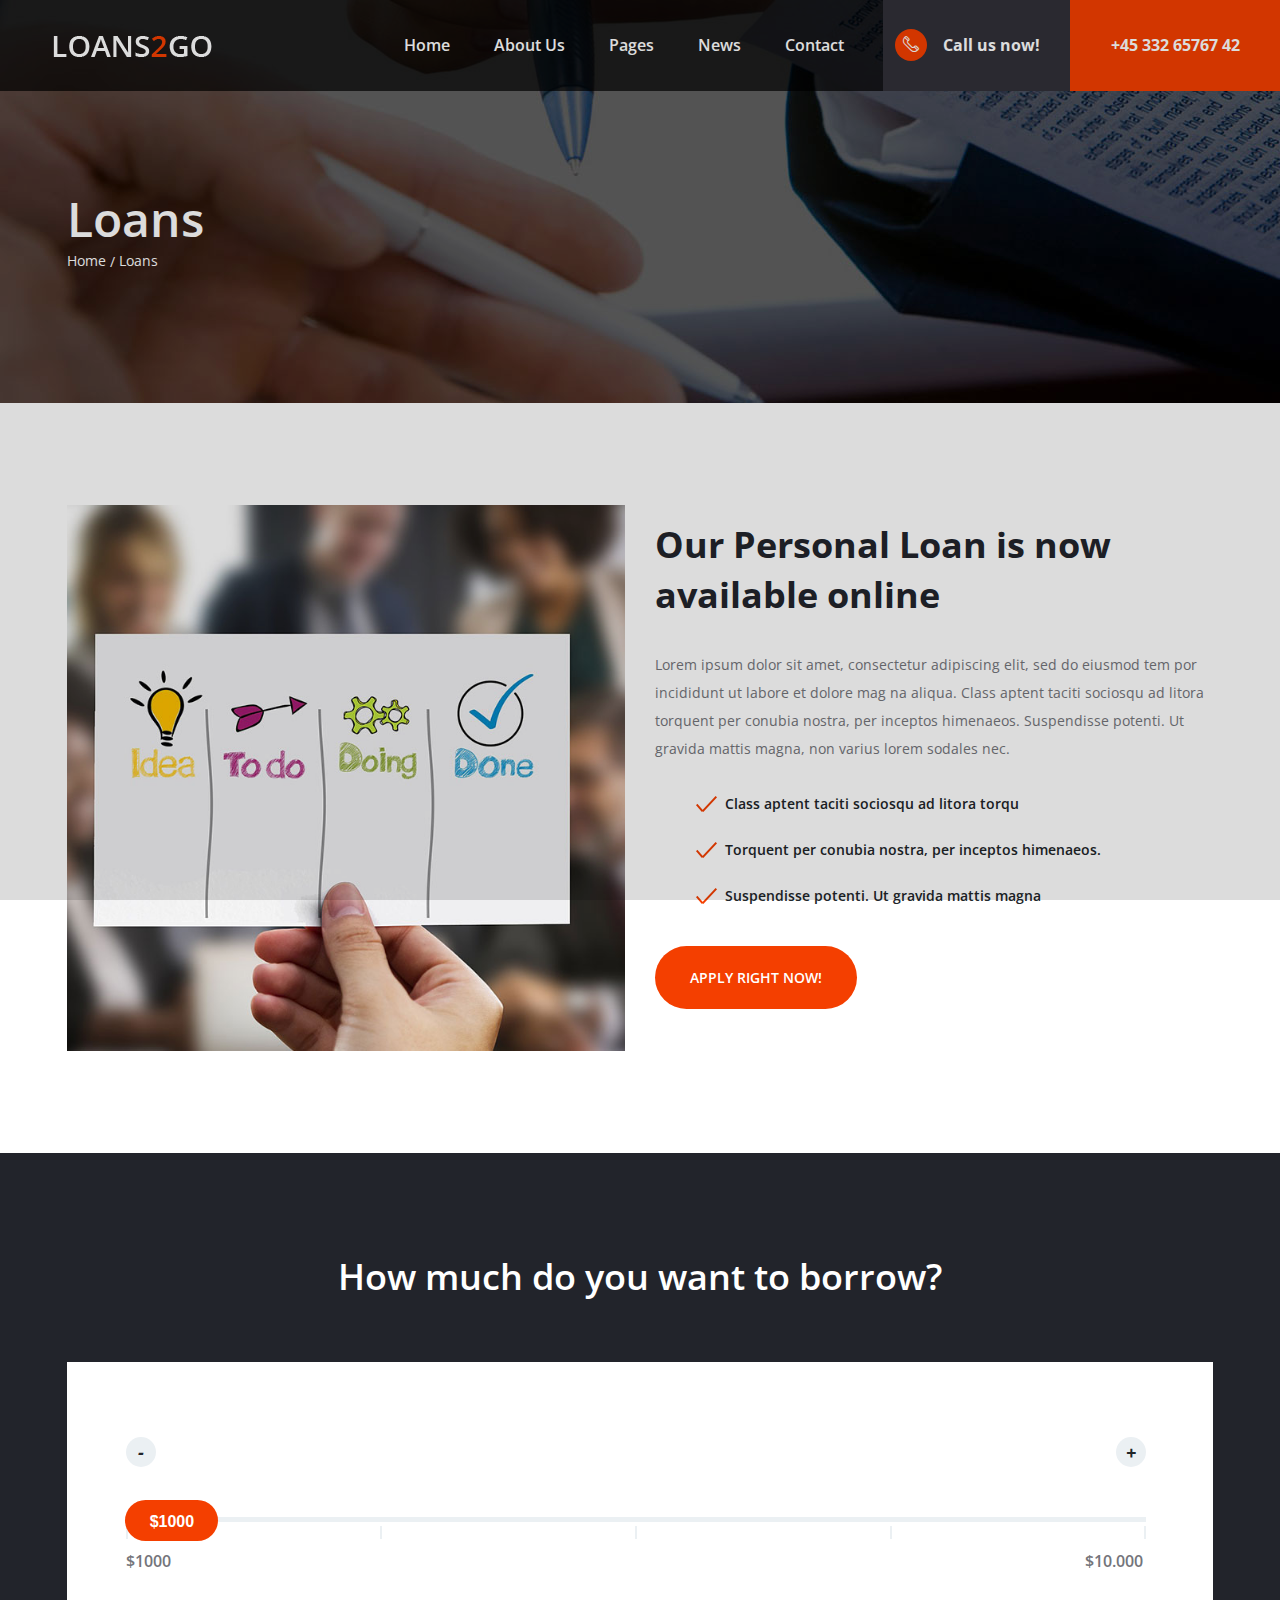
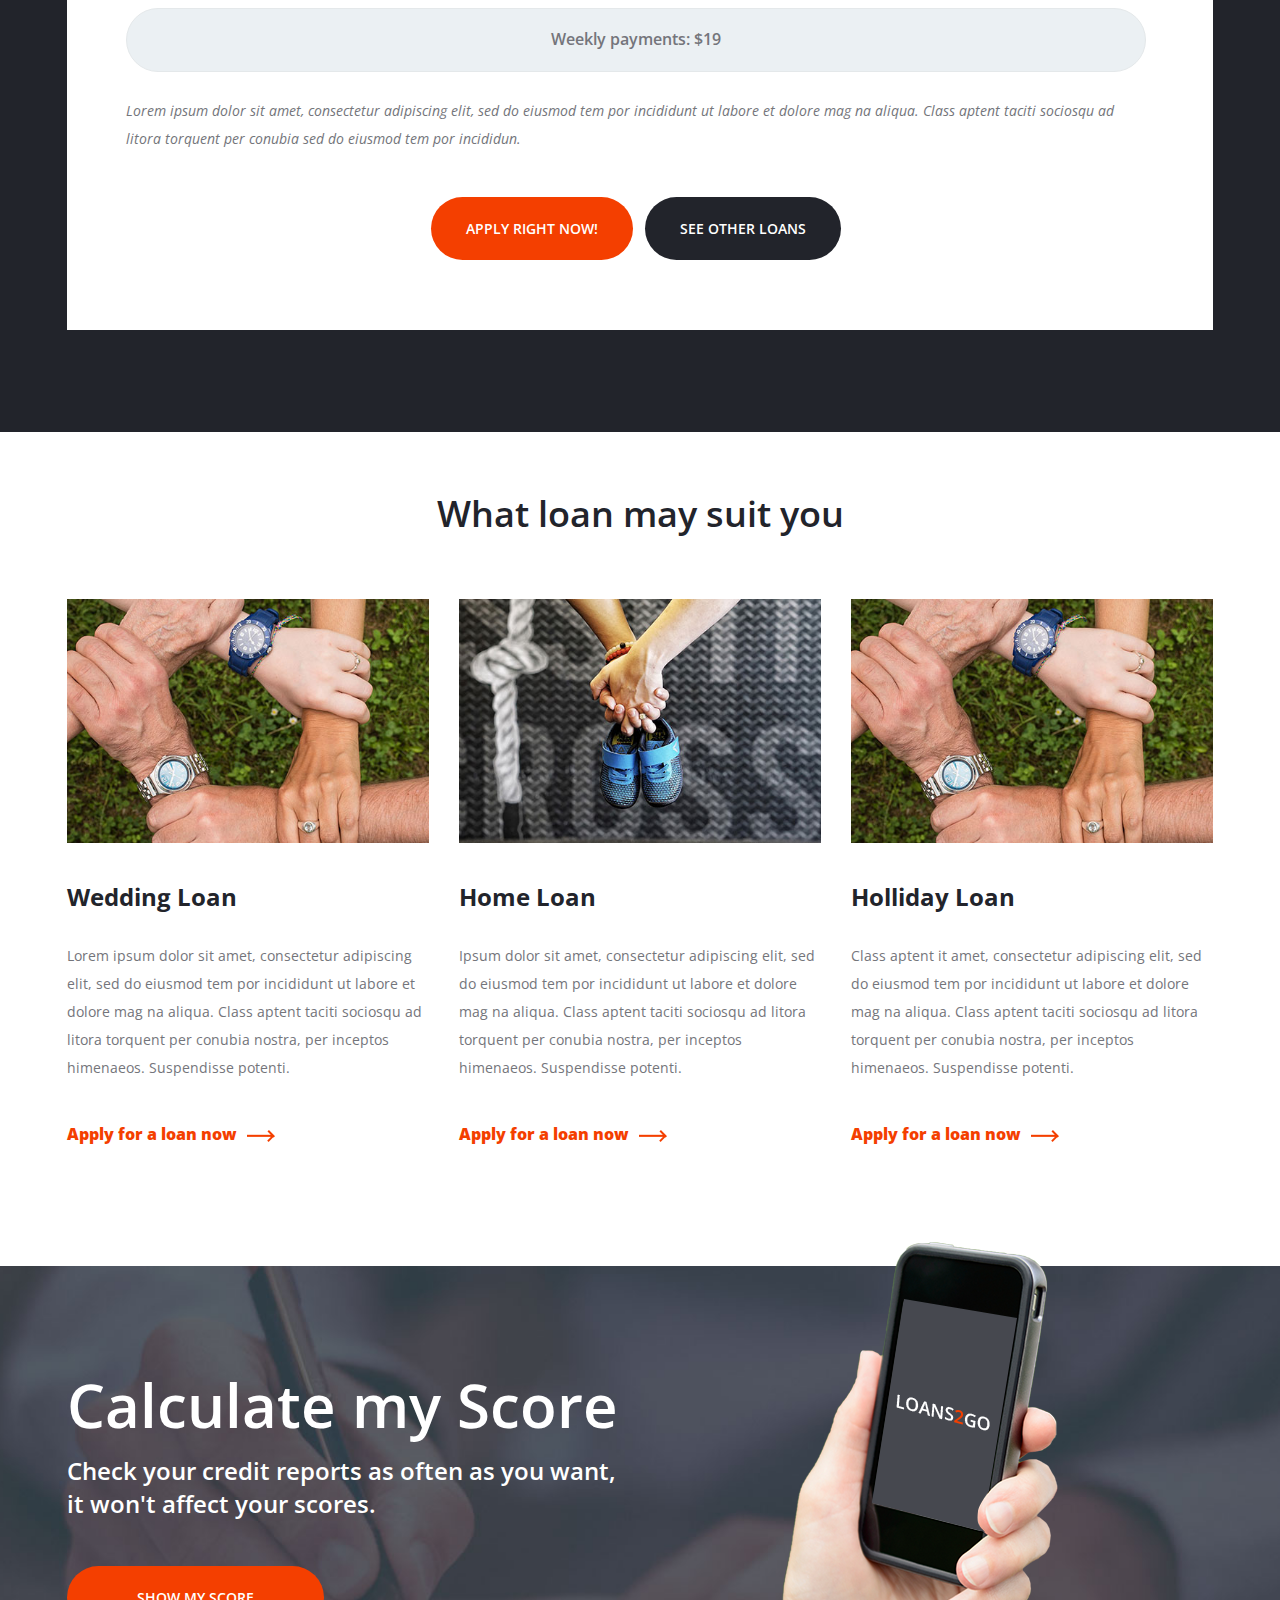
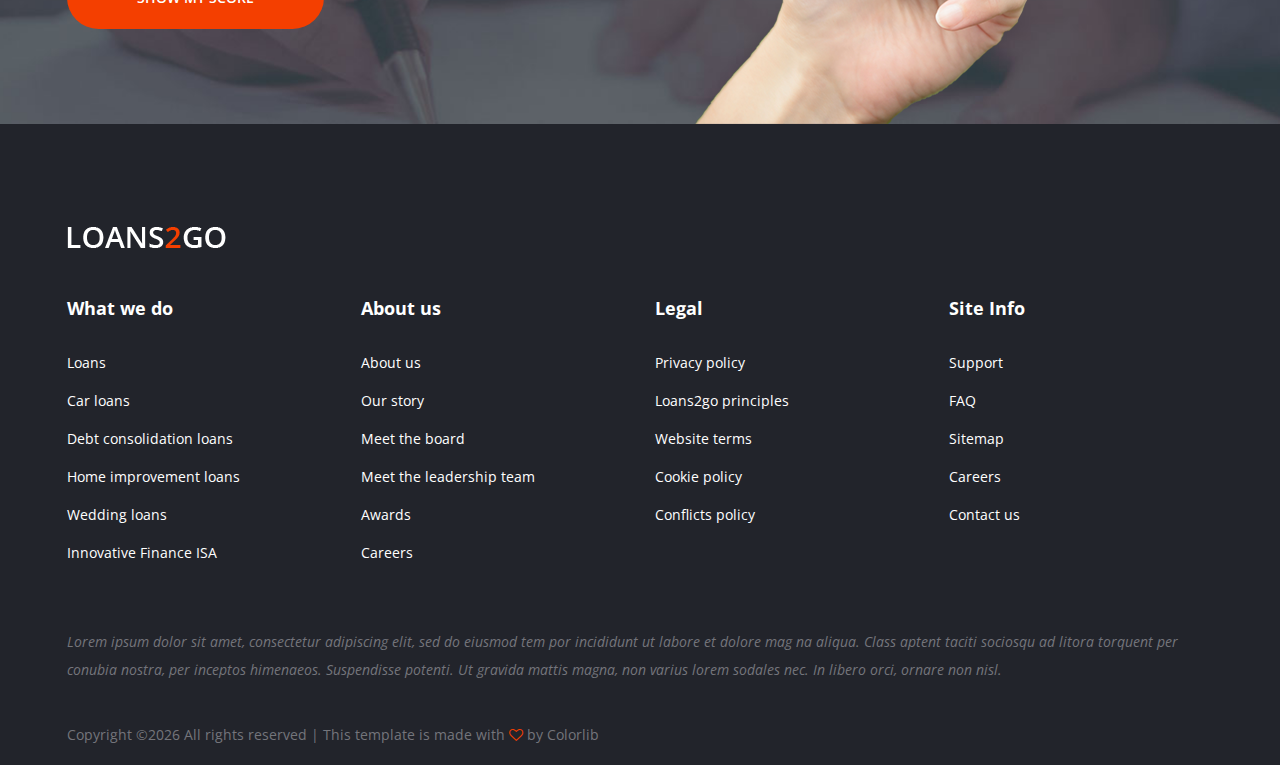
<file: loans.html>
<!DOCTYPE html>
<html lang="zxx">
<head>
	<title>LOANS2GO | Loans HTML Template</title>
	<meta charset="UTF-8">
	<meta name="description" content="loans HTML Template">
	<meta name="keywords" content="loans, html">
	<meta name="viewport" content="width=device-width, initial-scale=1.0">
	
	<!-- Favicon -->
	<link href="img/favicon.ico" rel="shortcut icon"/>

	<!-- Google font -->
	<link href="https://fonts.googleapis.com/css?family=Open+Sans:300,300i,400,400i,600,600i,700,700i,800,800i&display=swap" rel="stylesheet">
 
	<!-- Stylesheets -->
	<link rel="stylesheet" href="css/bootstrap.min.css"/>
	<link rel="stylesheet" href="css/font-awesome.min.css"/>
	<link rel="stylesheet" href="css/owl.carousel.min.css"/>
	<link rel="stylesheet" href="css/flaticon.css"/>
	<link rel="stylesheet" href="css/jquery-ui.min.css"/>
	<link rel="stylesheet" href="css/slicknav.min.css"/>

	<!-- Main Stylesheets -->
	<link rel="stylesheet" href="css/style.css"/>


	<!--[if lt IE 9]>
		<script src="https://oss.maxcdn.com/html5shiv/3.7.2/html5shiv.min.js"></script>
		<script src="https://oss.maxcdn.com/respond/1.4.2/respond.min.js"></script>
	<![endif]-->

</head>
<body>
	<!-- Page Preloder -->
	<div id="preloder">
		<div class="loader"></div>
	</div>

	<!-- Header Section -->
	<header class="header-section">
		<a href="index.html" class="site-logo">
			<img src="img/logo.png" alt="">
		</a>
		<nav class="header-nav">
			<ul class="main-menu">
				<li><a href="index.html" >Home</a></li>
				<li><a href="about-us.html">About Us</a></li>
				<li><a href="#">Pages</a>
					<ul class="sub-menu">
						<li><a href="about-us.html">About Us</a></li>
						<li><a href="loans.html">Loans</a></li>
						<li><a href="elements.html">elements</a></li>
					</ul>
				</li>
				<li><a href="news.html">News</a></li>
				<li><a href="contact.html">Contact</a></li>
			</ul>
			<div class="header-right">
				<a href="#" class="hr-btn"><i class="flaticon-029-telephone-1"></i>Call us now! </a>
				<div class="hr-btn hr-btn-2">+45 332 65767 42</div>
			</div>
		</nav>
	</header>
	<!-- Header Section end -->

	<!-- Page top Section end -->
	<section class="page-top-section set-bg" data-setbg="img/page-top-bg/2.jpg">
		<div class="container">
			<h2>Loans</h2>
			<nav class="site-breadcrumb">
				<a class="sb-item" href="#">Home</a>
				<span class="sb-item active">Loans</span>
			</nav>
		</div>
	</section>
	<!-- Page top Section end -->

	<!-- Loans Section end -->
	<section class="loans-section spad">
		<div class="container">
			<div class="row">
				<div class="col-lg-6">
					<img src="img/loans.jpg" alt="">
				</div>
				<div class="col-lg-6">
					<div class="loans-text">
						<h2>Our Personal Loan is now available online</h2>
						<p>Lorem ipsum dolor sit amet, consectetur adipiscing elit, sed do eiusmod tem por incididunt ut labore et dolore mag na aliqua.  Class aptent taciti sociosqu ad litora torquent per conubia nostra, per inceptos himenaeos. Suspendisse potenti. Ut gravida mattis magna, non varius lorem sodales nec. </p>
						<ul>
							<li>Class aptent taciti sociosqu ad litora torqu</li>
							<li>Torquent per conubia nostra, per inceptos himenaeos.  </li>
							<li>Suspendisse potenti. Ut gravida mattis magna</li>
						</ul>
						<a href="#" class="site-btn">apply right now!</a>
					</div>
				</div>
			</div>
		</div>
	</section>
	<!-- Loans Section end -->

	<!-- Loans calculator Section  -->
	<section class="loans-calculator-section spad">
		<div class="container">
			<div class="text-center text-white mb-5 pb-3">
				<h2>How much do you want to borrow?</h2>
			</div>
			<div class="loans-calculator">
				<div id="lc-dec" class="lc-control-btn">-</div>
				<div id="lc-inc" class="lc-control-btn ici">+</div>
				<div class="slider-input-warp">
					<div id="slider-range-max" class="slider">
						<div class="ui-slider-handle"><span id="loan-value">$1000</span></div>
					</div>
				</div>
				<div class="calculator-scale">
					<span></span>
					<span></span>
					<span></span>
					<span></span>
					<span></span>
				</div>
				<div class="lone-values">
					<div class="lone-value">$1000</div>
					<div class="lone-value lv-step">$10.000</div>
				</div>
				<div class="ls-result">Weekly payments: <span id="lone-emi">$19</span></div>
				<p>Lorem ipsum dolor sit amet, consectetur adipiscing elit, sed do eiusmod tem por incididunt ut labore et dolore mag na aliqua.  Class aptent taciti sociosqu ad litora torquent per conubia sed do eiusmod tem por incididun.</p>
				<div class="text-center">
					<a href="#" class="site-btn mr-0 mr-sm-2 mt-4">apply right now!</a>
					<a href="#" class="site-btn sb-dark mt-4">see other loans</a>
				</div>
			</div>
		</div>
	</section>
	<!-- Loans calculator Section end -->

	<!-- Services Section -->
	<section class="services-section">
		<div class="container">
			<div class="text-center mb-5 pb-3">
				<h2>What loan may suit you</h2>
			</div>
			<div class="row">
				<div class="col-md-4">
					<div class="service-item">
						<img src="img/loans/1.jpg" alt="">
						<h4>Wedding Loan</h4>
						<p>Lorem ipsum dolor sit amet, consectetur adipiscing elit, sed do eiusmod tem por incididunt ut labore et dolore mag na aliqua.  Class aptent taciti sociosqu ad litora torquent per conubia nostra, per inceptos himenaeos. Suspendisse potenti. </p>
						<a href="#" class="readmore">Apply for a loan now <img src="img/arrow.png" alt=""></a>
					</div>
				</div>
				<div class="col-md-4">
					<div class="service-item">
						<img src="img/loans/2.jpg" alt="">
						<h4>Home Loan</h4>
						<p>Ipsum dolor sit amet, consectetur adipiscing elit, sed do eiusmod tem por incididunt ut labore et dolore mag na aliqua.  Class aptent taciti sociosqu ad litora torquent per conubia nostra, per inceptos himenaeos. Suspendisse potenti. </p>
						<a href="#" class="readmore">Apply for a loan now <img src="img/arrow.png" alt=""></a>
					</div>
				</div>
				<div class="col-md-4">
					<div class="service-item">
						<img src="img/loans/1.jpg" alt="">
						<h4>Holliday Loan</h4>
						<p> Class aptent it amet, consectetur adipiscing elit, sed do eiusmod tem por incididunt ut labore et dolore mag na aliqua.  Class aptent taciti sociosqu ad litora torquent per conubia nostra, per inceptos himenaeos. Suspendisse potenti.</p>
						<a href="#" class="readmore">Apply for a loan now <img src="img/arrow.png" alt=""></a>
					</div>
				</div>
			</div>
		</div>
	</section>
	<!-- Services Section end -->

	<!-- Score Section end -->
	<section class="score-section text-white set-bg" data-setbg="img/score-bg.jpg">
		<div class="container">
			<div class="row">
				<div class="col-xl-6 col-lg-8">
					<h2>Calculate my Score</h2>
					<h4>Check your credit reports as often as you want, it won't affect your scores.</h4>
					<a href="#" class="site-btn sb-big">show my score</a>
				</div>
			</div>
			<img src="img/hand.png" alt="" class="hand-img">
		</div>
	</section>
	<!-- Score Section end -->

	<!-- Footer Section -->
	<footer class="footer-section">
		<div class="container">
			<a href="index.html" class="footer-logo">
				<img src="img/logo.png" alt="">
			</a>
			<div class="row">
				<div class="col-lg-3 col-sm-6">
					<div class="footer-widget">
						<h2>What we do</h2>
						<ul>
							<li><a href="#">Loans</a></li>
							<li><a href="#">Car loans</a></li>
							<li><a href="#">Debt consolidation loans</a></li>
							<li><a href="#">Home improvement loans</a></li>
							<li><a href="#"> Wedding loans</a></li>
							<li><a href="#">Innovative Finance ISA</a></li>
						</ul>
					</div>
				</div>
				<div class="col-lg-3 col-sm-6">
					<div class="footer-widget">
						<h2>About us</h2>
						<ul>
							<li><a href="#">About us</a></li>
							<li><a href="#">Our story</a></li>
							<li><a href="#">Meet the board</a></li>
							<li><a href="#">Meet the leadership team</a></li>
							<li><a href="#">Awards</a></li>
							<li><a href="#">Careers</a></li>
						</ul>
					</div>
				</div>
				<div class="col-lg-3 col-sm-6">
					<div class="footer-widget">
						<h2>Legal</h2>
						<ul>
							<li><a href="#">Privacy policy</a></li>
							<li><a href="#">Loans2go principles</a></li>
							<li><a href="#">Website terms</a></li>
							<li><a href="#">Cookie policy</a></li>
							<li><a href="#">Conflicts policy</a></li>
						</ul>
					</div>
				</div>
				<div class="col-lg-3 col-sm-6">
					<div class="footer-widget">
						<h2>Site Info</h2>
						<ul>
							<li><a href="#">Support</a></li>
							<li><a href="#">FAQ</a></li>
							<li><a href="#">Sitemap</a></li>
							<li><a href="#">Careers</a></li>
							<li><a href="#">Contact us</a></li>
						</ul>
					</div>
				</div>
			</div>
			<p>Lorem ipsum dolor sit amet, consectetur adipiscing elit, sed do eiusmod tem por incididunt ut labore et dolore mag na aliqua.  Class aptent taciti sociosqu ad litora torquent per conubia nostra, per inceptos himenaeos. Suspendisse potenti. Ut gravida mattis magna, non varius lorem sodales nec. In libero orci, ornare non nisl.</p>
			<div class="copyright"><!-- Link back to Colorlib can't be removed. Template is licensed under CC BY 3.0. -->
Copyright &copy;<script>document.write(new Date().getFullYear());</script> All rights reserved | This template is made with <i class="fa fa-heart-o" aria-hidden="true"></i> by <a href="https://colorlib.com" target="_blank">Colorlib</a>
<!-- Link back to Colorlib can't be removed. Template is licensed under CC BY 3.0. --></div>
		</div>
	</footer>
	<!-- Footer Section end -->
	
	<!--====== Javascripts & Jquery ======-->
	<script src="js/jquery-3.2.1.min.js"></script>
	<script src="js/bootstrap.min.js"></script>
	<script src="js/jquery.slicknav.min.js"></script>
	<script src="js/owl.carousel.min.js"></script>
	<script src="js/jquery-ui.min.js"></script>
	<script src="js/main.js"></script>

	</body>
</html>
</file>
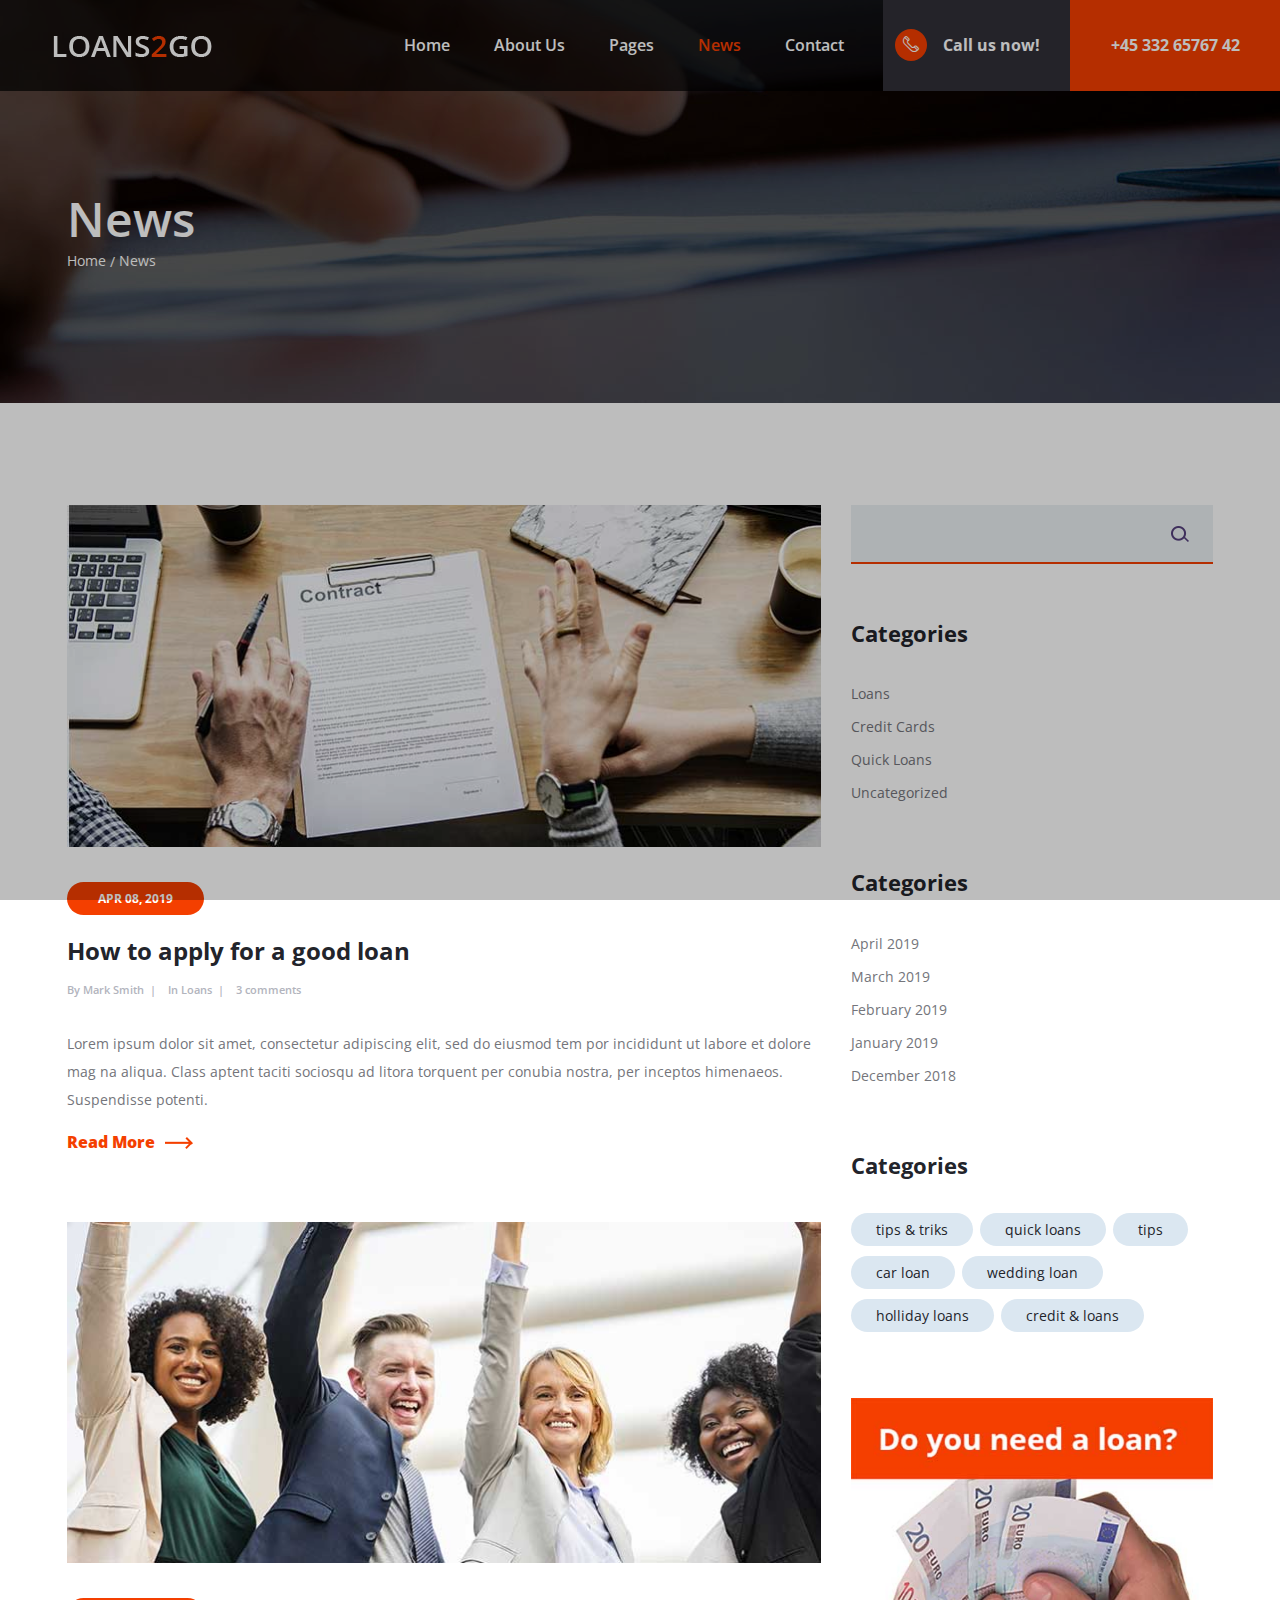
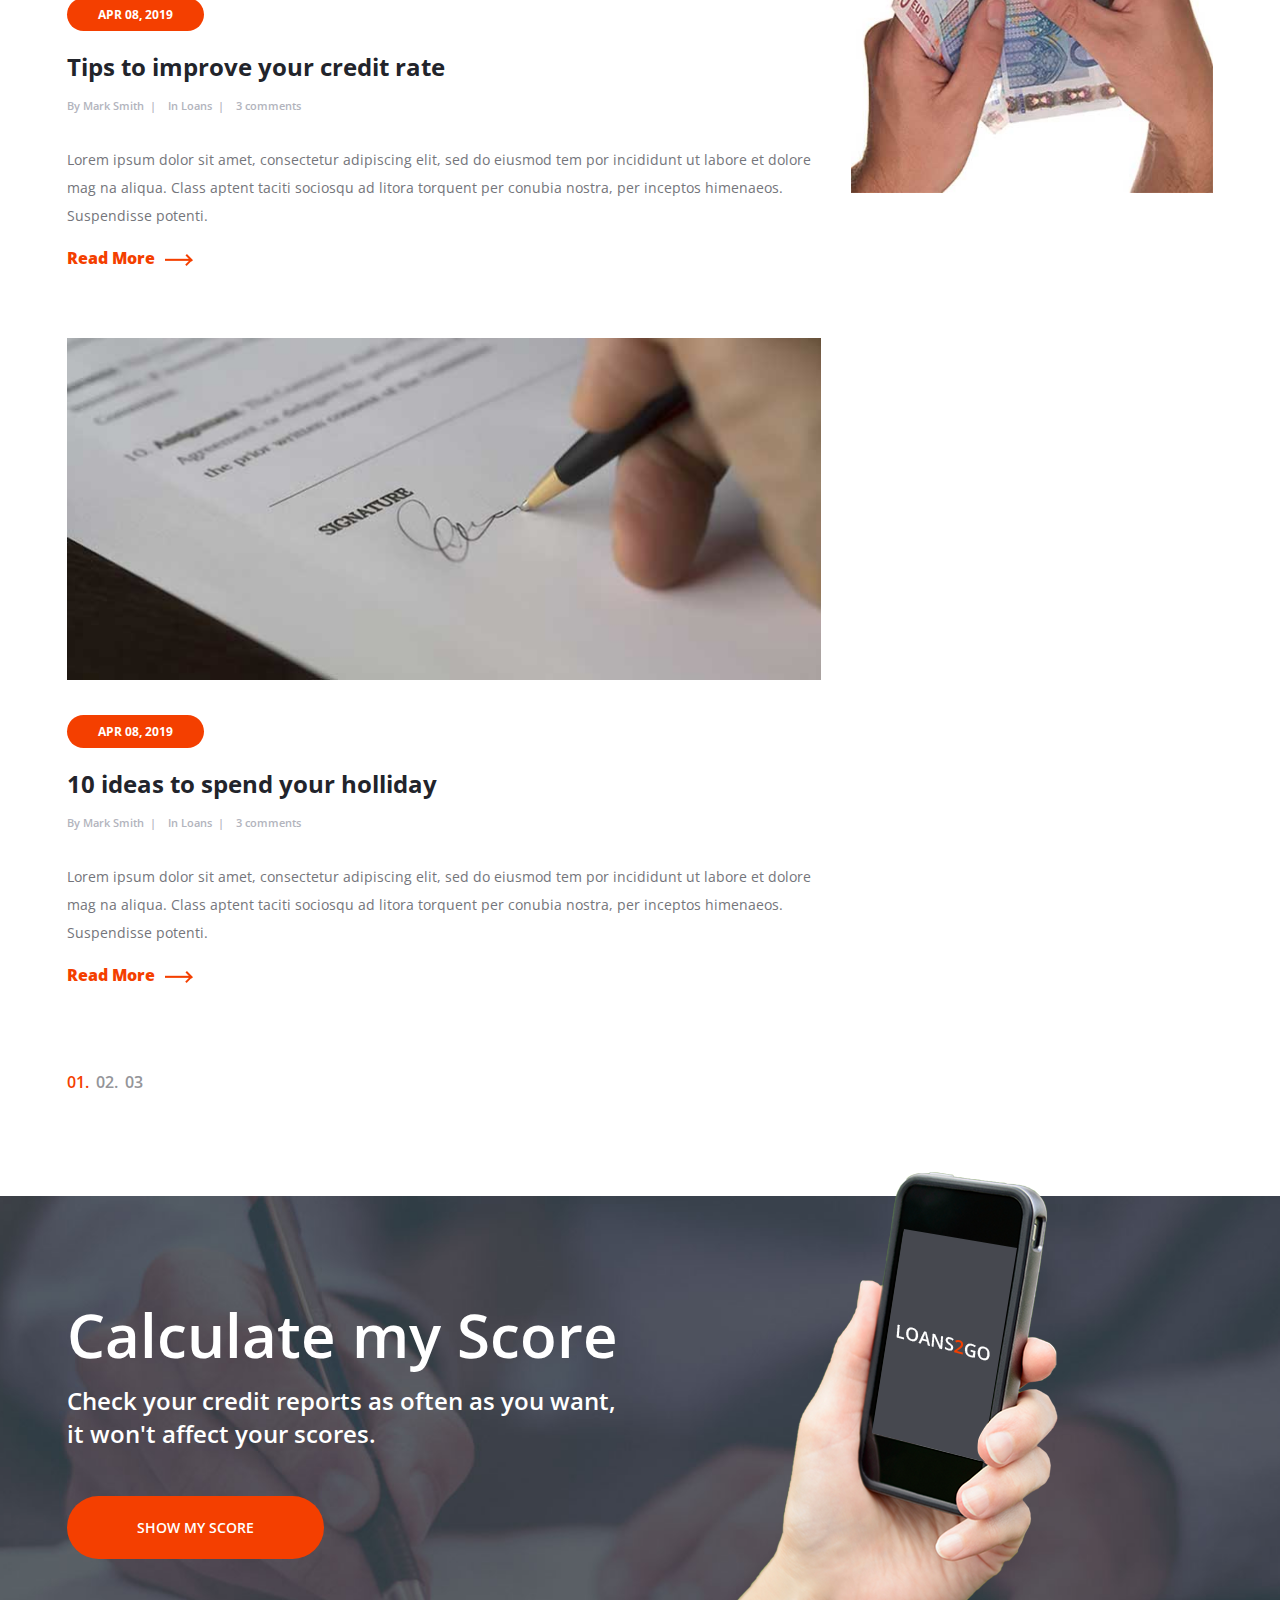
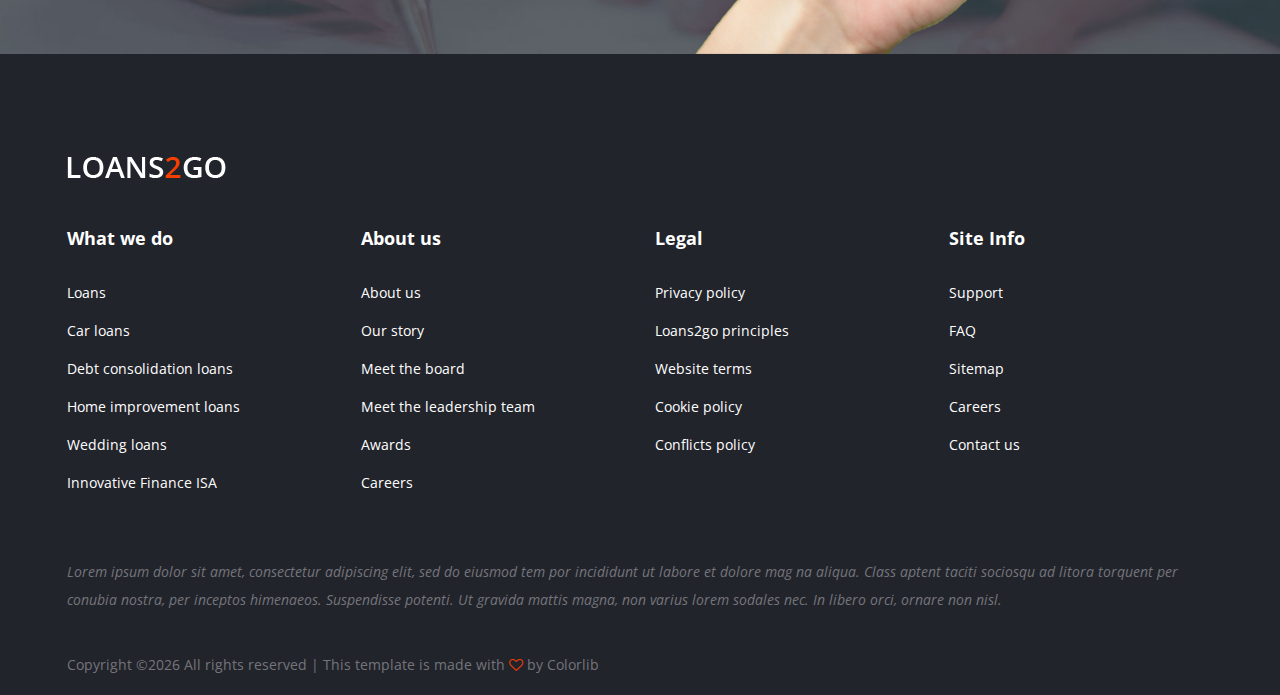
<file: news.html>
<!DOCTYPE html>
<html lang="zxx">
<head>
	<title>LOANS2GO | Loans HTML Template</title>
	<meta charset="UTF-8">
	<meta name="description" content="loans HTML Template">
	<meta name="keywords" content="loans, html">
	<meta name="viewport" content="width=device-width, initial-scale=1.0">
	
	<!-- Favicon -->
	<link href="img/favicon.ico" rel="shortcut icon"/>

	<!-- Google font -->
	<link href="https://fonts.googleapis.com/css?family=Open+Sans:300,300i,400,400i,600,600i,700,700i,800,800i&display=swap" rel="stylesheet">
 
	<!-- Stylesheets -->
	<link rel="stylesheet" href="css/bootstrap.min.css"/>
	<link rel="stylesheet" href="css/font-awesome.min.css"/>
	<link rel="stylesheet" href="css/owl.carousel.min.css"/>
	<link rel="stylesheet" href="css/flaticon.css"/>
	<link rel="stylesheet" href="css/slicknav.min.css"/>

	<!-- Main Stylesheets -->
	<link rel="stylesheet" href="css/style.css"/>


	<!--[if lt IE 9]>
		<script src="https://oss.maxcdn.com/html5shiv/3.7.2/html5shiv.min.js"></script>
		<script src="https://oss.maxcdn.com/respond/1.4.2/respond.min.js"></script>
	<![endif]-->

</head>
<body>
	<!-- Page Preloder -->
	<div id="preloder">
		<div class="loader"></div>
	</div>

	<!-- Header Section -->
	<header class="header-section">
		<a href="index.html" class="site-logo">
			<img src="img/logo.png" alt="">
		</a>
		<nav class="header-nav">
			<ul class="main-menu">
				<li><a href="index.html">Home</a></li>
				<li><a href="about-us.html">About Us</a></li>
				<li><a href="#">Pages</a>
					<ul class="sub-menu">
						<li><a href="about-us.html">About Us</a></li>
						<li><a href="loans.html">Loans</a></li>
						<li><a href="elements.html">elements</a></li>
					</ul>
				</li>
				<li><a href="news.html" class="active">News</a></li>
				<li><a href="contact.html">Contact</a></li>
			</ul>
			<div class="header-right">
				<a href="#" class="hr-btn"><i class="flaticon-029-telephone-1"></i>Call us now! </a>
				<div class="hr-btn hr-btn-2">+45 332 65767 42</div>
			</div>
		</nav>
	</header>
	<!-- Header Section end -->

	<!-- Page top Section end -->
	<section class="page-top-section set-bg" data-setbg="img/page-top-bg/3.jpg">
		<div class="container">
			<h2>News</h2>
			<nav class="site-breadcrumb">
				<a class="sb-item" href="#">Home</a>
				<span class="sb-item active">News</span>
			</nav>
		</div>
	</section>
	<!-- Page top Section end -->

	<!-- Blog Section end -->
	<section class="blog-section spad">
		<div class="container">
			<div class="row">
				<div class="col-lg-8">
					<div class="blog-post">
						<img src="img/news/1.jpg" alt="">
						<div class="blog-date">Apr 08, 2019</div>
						<h2 class="blog-title">How to apply for a good loan</h2>
						<div class="blog-metas">
							<div class="blog-meta">By Mark Smith </div>
							<div class="blog-meta">In Loans</div>
							<div class="blog-meta"> 3 comments</div>      
						</div>
						<p>Lorem ipsum dolor sit amet, consectetur adipiscing elit, sed do eiusmod tem por incididunt ut labore et dolore mag na aliqua.  Class aptent taciti sociosqu ad litora torquent per conubia nostra, per inceptos himenaeos. Suspendisse potenti.</p>
						<a href="#" class="readmore">Read More <img src="img/arrow.png" alt=""></a>
					</div>
					<div class="blog-post">
						<img src="img/news/2.jpg" alt="">
						<div class="blog-date">Apr 08, 2019</div>
						<h2 class="blog-title">Tips to improve your credit rate</h2>
						<div class="blog-metas">
							<div class="blog-meta">By Mark Smith </div>
							<div class="blog-meta">In Loans</div>
							<div class="blog-meta"> 3 comments</div>      
						</div>
						<p>Lorem ipsum dolor sit amet, consectetur adipiscing elit, sed do eiusmod tem por incididunt ut labore et dolore mag na aliqua.  Class aptent taciti sociosqu ad litora torquent per conubia nostra, per inceptos himenaeos. Suspendisse potenti.</p>
						<a href="#" class="readmore">Read More <img src="img/arrow.png" alt=""></a>
					</div>
					<div class="blog-post">
						<img src="img/news/3.jpg" alt="">
						<div class="blog-date">Apr 08, 2019</div>
						<h2 class="blog-title">10 ideas to spend your holliday </h2>
						<div class="blog-metas">
							<div class="blog-meta">By Mark Smith </div>
							<div class="blog-meta">In Loans</div>
							<div class="blog-meta"> 3 comments</div>      
						</div>
						<p>Lorem ipsum dolor sit amet, consectetur adipiscing elit, sed do eiusmod tem por incididunt ut labore et dolore mag na aliqua.  Class aptent taciti sociosqu ad litora torquent per conubia nostra, per inceptos himenaeos. Suspendisse potenti.</p>
						<a href="#" class="readmore">Read More <img src="img/arrow.png" alt=""></a>
					</div>
					<div class="site-pagination">
						<a href="#" class="active">01.</a>
						<a href="#">02.</a>
						<a href="#">03</a>
					</div>
				</div>
				<div class="col-lg-4 col-md-6 sidebar">
					<div class="sb-widget">
						<form class="search-form">
							<input type="text" placeholder="">
							<button><img src="img/search-icon.png" alt=""></button>
						</form>
					</div>
					<div class="sb-widget">
						<h2 class="sb-title">Categories</h2>
						<ul>
							<li><a href="#">Loans</a></li>
							<li><a href="#">Credit Cards</a></li>
							<li><a href="#">Quick Loans</a></li>
							<li><a href="#">Uncategorized</a></li>
						</ul>
					</div>
					<div class="sb-widget">
						<h2 class="sb-title">Categories</h2>
						<ul>
							<li><a href="#">April 2019</a></li>
							<li><a href="#">March 2019</a></li>
							<li><a href="#">February 2019</a></li>
							<li><a href="#">January 2019</a></li>
							<li><a href="#">December 2018</a></li>
						</ul>
					</div>
					<div class="sb-widget">
						<h2 class="sb-title">Categories</h2>
						<div class="tags">
							<a href="#">tips & triks</a>
							<a href="#">quick loans</a>
							<a href="#">tips</a>
							<a href="#">car loan</a>
							<a href="#">wedding loan</a>
							<a href="#">holliday loans</a>
							<a href="#">credit & loans</a>
						</div>
					</div>
					<div class="sb-widget">
						<a href="#" class="add">
							<img src="img/add.jpg" alt="">
						</a>
					</div>
				</div>
			</div>
		</div>
	</section>
	<!-- Blog Section end -->

	<!-- Score Section end -->
	<section class="score-section text-white set-bg" data-setbg="img/score-bg.jpg">
		<div class="container">
			<div class="row">
				<div class="col-xl-6 col-lg-8">
					<h2>Calculate my Score</h2>
					<h4>Check your credit reports as often as you want, it won't affect your scores.</h4>
					<a href="#" class="site-btn sb-big">show my score</a>
				</div>
			</div>
			<img src="img/hand.png" alt="" class="hand-img">
		</div>
	</section>
	<!-- Score Section end -->

	<!-- Footer Section -->
	<footer class="footer-section">
		<div class="container">
			<a href="index.html" class="footer-logo">
				<img src="img/logo.png" alt="">
			</a>
			<div class="row">
				<div class="col-lg-3 col-sm-6">
					<div class="footer-widget">
						<h2>What we do</h2>
						<ul>
							<li><a href="#">Loans</a></li>
							<li><a href="#">Car loans</a></li>
							<li><a href="#">Debt consolidation loans</a></li>
							<li><a href="#">Home improvement loans</a></li>
							<li><a href="#"> Wedding loans</a></li>
							<li><a href="#">Innovative Finance ISA</a></li>
						</ul>
					</div>
				</div>
				<div class="col-lg-3 col-sm-6">
					<div class="footer-widget">
						<h2>About us</h2>
						<ul>
							<li><a href="#">About us</a></li>
							<li><a href="#">Our story</a></li>
							<li><a href="#">Meet the board</a></li>
							<li><a href="#">Meet the leadership team</a></li>
							<li><a href="#">Awards</a></li>
							<li><a href="#">Careers</a></li>
						</ul>
					</div>
				</div>
				<div class="col-lg-3 col-sm-6">
					<div class="footer-widget">
						<h2>Legal</h2>
						<ul>
							<li><a href="#">Privacy policy</a></li>
							<li><a href="#">Loans2go principles</a></li>
							<li><a href="#">Website terms</a></li>
							<li><a href="#">Cookie policy</a></li>
							<li><a href="#">Conflicts policy</a></li>
						</ul>
					</div>
				</div>
				<div class="col-lg-3 col-sm-6">
					<div class="footer-widget">
						<h2>Site Info</h2>
						<ul>
							<li><a href="#">Support</a></li>
							<li><a href="#">FAQ</a></li>
							<li><a href="#">Sitemap</a></li>
							<li><a href="#">Careers</a></li>
							<li><a href="#">Contact us</a></li>
						</ul>
					</div>
				</div>
			</div>
			<p>Lorem ipsum dolor sit amet, consectetur adipiscing elit, sed do eiusmod tem por incididunt ut labore et dolore mag na aliqua.  Class aptent taciti sociosqu ad litora torquent per conubia nostra, per inceptos himenaeos. Suspendisse potenti. Ut gravida mattis magna, non varius lorem sodales nec. In libero orci, ornare non nisl.</p>
			<div class="copyright"><!-- Link back to Colorlib can't be removed. Template is licensed under CC BY 3.0. -->
Copyright &copy;<script>document.write(new Date().getFullYear());</script> All rights reserved | This template is made with <i class="fa fa-heart-o" aria-hidden="true"></i> by <a href="https://colorlib.com" target="_blank">Colorlib</a>
<!-- Link back to Colorlib can't be removed. Template is licensed under CC BY 3.0. --></div>
		</div>
	</footer>
	<!-- Footer Section end -->
	
	<!--====== Javascripts & Jquery ======-->
	<script src="js/jquery-3.2.1.min.js"></script>
	<script src="js/bootstrap.min.js"></script>
	<script src="js/jquery.slicknav.min.js"></script>
	<script src="js/owl.carousel.min.js"></script>
	<script src="js/jquery-ui.min.js"></script>
	<script src="js/main.js"></script>

	

	</body>
</html>
</file>
<file: template/loans2go/css/flaticon.css>
/*
  	Flaticon icon font: Flaticon
  	Creation date: 09/01/2018 08:14
  	*/

@font-face {
  font-family: "Flaticon";
  src: url("../icon-fonts/Flaticon.eot");
  src: url("../icon-fonts/Flaticon.eot?#iefix") format("embedded-opentype"),
       url("../icon-fonts/Flaticon.woff") format("woff"),
       url("../icon-fonts/Flaticon.ttf") format("truetype"),
       url("../icon-fonts/Flaticon.svg#Flaticon") format("svg");
  font-weight: normal;
  font-style: normal;
}

@media screen and (-webkit-min-device-pixel-ratio:0) {
  @font-face {
    font-family: "Flaticon";
    src: url("../icon-fonts/Flaticon.svg#Flaticon") format("svg");
  }
}

[class^="flaticon-"]:before, [class*=" flaticon-"]:before,
[class^="flaticon-"]:after, [class*=" flaticon-"]:after {   
  font-family: Flaticon;
  font-style: normal;
}

.flaticon-001-headset:before { content: "\f100"; }
.flaticon-002-woman:before { content: "\f101"; }
.flaticon-003-like:before { content: "\f102"; }
.flaticon-004-assistance:before { content: "\f103"; }
.flaticon-005-megaphone:before { content: "\f104"; }
.flaticon-006-smartphone-2:before { content: "\f105"; }
.flaticon-007-house:before { content: "\f106"; }
.flaticon-008-id-card:before { content: "\f107"; }
.flaticon-009-fax:before { content: "\f108"; }
.flaticon-010-contract:before { content: "\f109"; }
.flaticon-011-smartphone-1:before { content: "\f10a"; }
.flaticon-012-24-hours:before { content: "\f10b"; }
.flaticon-013-mail:before { content: "\f10c"; }
.flaticon-014-agenda-1:before { content: "\f10d"; }
.flaticon-015-worldwide-1:before { content: "\f10e"; }
.flaticon-016-smartphone:before { content: "\f10f"; }
.flaticon-017-mobile-phone:before { content: "\f110"; }
.flaticon-018-map:before { content: "\f111"; }
.flaticon-019-message:before { content: "\f112"; }
.flaticon-020-telephone-3:before { content: "\f113"; }
.flaticon-021-email:before { content: "\f114"; }
.flaticon-022-agenda:before { content: "\f115"; }
.flaticon-023-worldwide:before { content: "\f116"; }
.flaticon-024-laptop:before { content: "\f117"; }
.flaticon-025-arroba:before { content: "\f118"; }
.flaticon-026-chat-1:before { content: "\f119"; }
.flaticon-027-mouse:before { content: "\f11a"; }
.flaticon-028-telephone-2:before { content: "\f11b"; }
.flaticon-029-telephone-1:before { content: "\f11c"; }
.flaticon-030-telephone:before { content: "\f11d"; }
.flaticon-031-link:before { content: "\f11e"; }
.flaticon-032-placeholder:before { content: "\f11f"; }
.flaticon-033-chat:before { content: "\f120"; }
.flaticon-034-printer:before { content: "\f121"; }
.flaticon-035-calendar:before { content: "\f122"; }
.flaticon-036-customer-service:before { content: "\f123"; }
.flaticon-037-responsive:before { content: "\f124"; }
.flaticon-038-wall-clock:before { content: "\f125"; }
.flaticon-039-info:before { content: "\f126"; }
.flaticon-040-sms:before { content: "\f127"; }
</file>
<file: template/loans2go/css/style.css>
/* =================================
------------------------------------
  LOANS2GO | Loans HTML Template
  Version: 1.0
 ------------------------------------
 ====================================*/

/*----------------------------------------*/
/* Template default CSS
/*----------------------------------------*/

html,
body {
	height: 100%;
	font-family: "Open Sans", sans-serif;
	-webkit-font-smoothing: antialiased;
	font-smoothing: antialiased;
}

h1,
h2,
h3,
h4,
h5,
h6 {
	margin: 0;
	color: #22242b;
	font-weight: 600;
}

h1 {
	font-size: 70px;
}

h2 {
	font-size: 36px;
}

h3 {
	font-size: 30px;
}

h4 {
	font-size: 24px;
}

h5 {
	font-size: 18px;
}

h6 {
	font-size: 16px;
}

p {
	font-size: 14px;
	color: #74757b;
	line-height: 2;
}

img {
	max-width: 100%;
}

input:focus,
select:focus,
button:focus,
textarea:focus {
	outline: none;
}

a:hover,
a:focus {
	text-decoration: none;
	outline: none;
}

ul,
ol {
	padding: 0;
	margin: 0;
}

/*---------------------
Helper CSS
 -----------------------*/

.section-title {
	text-align: center;
}

.section-title h2 {
	font-size: 36px;
}

.set-bg {
	background-repeat: no-repeat;
	background-size: cover;
	background-position: top center;
}

.spad {
	padding-top: 102px;
	padding-bottom: 102px;
}

.text-white h1,
.text-white h2,
.text-white h3,
.text-white h4,
.text-white h5,
.text-white h6,
.text-white p,
.text-white span,
.text-white li,
.text-white a {
	color: #fff;
}

/*---------------------
Commom elements
 -----------------------*/

.elements-section {
	padding-bottom: 0;
}

.element {
	margin-bottom: 70px;
}

.element .el-title {
	font-weight: 700;
	margin-bottom: 60px;
}

/* buttons */

.site-btn {
	display: inline-block;
	border: none;
	font-size: 14px;
	font-weight: 600;
	min-width: 188px;
	padding: 22px 35px;
	border-radius: 50px;
	text-transform: uppercase;
	background: #f43f00;
	color: #fff;
	line-height: normal;
	cursor: pointer;
	text-align: center;
}

.site-btn:hover {
	color: #fff;
}

.site-btn.sb-dark {
	background: #22242b;
}

.site-btn.sb-big {
	min-width: 257px;
}

/* Accordion */

.accordion-area .panel {
	margin-bottom: 16px;
}

.accordion-area .panel-link:after {
	content: "+";
	position: absolute;
	font-size: 18px;
	font-weight: 700;
	right: 32px;
	top: 50%;
	color: #000;
	line-height: 16px;
	margin-top: -8px;
	margin-left: -4px;
}

.accordion-area .panel-header .panel-link.active {
	background: #f43f00;
	color: #fff;
}

.accordion-area .panel-header .panel-link.collapsed {
	background: #ebf0f3;
	color: #22242b;
}

.accordion-area .panel-header .panel-link.collapsed:after {
	content: "+";
	color: #1d1d1d;
}

.accordion-area .panel-link.active:after {
	content: "-";
	margin-top: -10px;
	color: #fff;
}

.accordion-area .panel-link {
	text-align: left;
	border: none;
	position: relative;
	width: 100%;
	padding: 21px 40px;
	padding-right: 45px;
	font-size: 14px;
	font-weight: 700;
	text-transform: uppercase;
	border-radius: 60px;
	color: #000;
	cursor: pointer;
	background: #ebf0f3;
}

.accordion-area .panel-body p {
	margin-bottom: 0;
	padding-top: 25px;
}

/* tab */

.tab-element .nav-tabs {
	border-bottom: none;
}

.tab-element .nav-tabs .nav-link {
	border-radius: 0;
	font-size: 14px;
	font-weight: 700;
	color: #1f1f1f;
	border: none;
	padding: 21px 48px;
	margin-right: 6px;
	border-radius: 70px;
	background: #ebf0f3;
	margin-bottom: 10px;
}

.tab-element .nav-tabs .nav-item:last-child .nav-link {
	margin-right: 0;
}

.tab-element .nav-tabs .nav-link.active {
	background: #f43f00;
	color: #fff;
}

.tab-element .nav-tabs .nav-link:focus,
.tab-element .nav-tabs .nav-link:hover {
	border: none;
}

.tab-element .tab-pane p {
	padding-top: 15px;
}

/* Circle progress */

.circle-progress {
	text-align: center;
	display: block;
	position: relative;
	margin-bottom: 30px;
}

.circle-progress canvas {
	-webkit-transform: rotate(90deg);
	transform: rotate(90deg);
}

.circle-progress .progress-info {
	position: absolute;
	width: 100%;
	top: 50%;
	margin-top: -30px;
}

.circle-progress .progress-info h2 {
	font-size: 30px;
	font-weight: 700;
}

.circle-progress .progress-info p {
	font-size: 14px;
	margin-bottom: 0;
	line-height: 1.2;
}

/* Milestones */

.milestone {
	margin-bottom: 30px;
}

.milestone-icon {
	float: left;
	font-size: 62px;
	color: #f43f00;
	width: 75px;
}

.milestone-text {
	overflow: hidden;
	padding-top: 15px;
}

.milestone-text h3 {
	font-weight: 700;
}

.milestone-text p {
	margin-bottom: 0;
}

/* Icon Box */

.icon-box-item {
	margin-bottom: 30px;
}

.icon-box-item .ib-icon {
	width: 76px;
	height: 76px;
	display: -webkit-box;
	display: -ms-flexbox;
	display: flex;
	-webkit-box-align: center;
	-ms-flex-align: center;
	align-items: center;
	-webkit-box-pack: center;
	-ms-flex-pack: center;
	justify-content: center;
	font-size: 39px;
	color: #f43f00;
	border: 3px solid #f43f00;
	border-radius: 50%;
	float: left;
	margin-right: 20px;
	-webkit-transition: all 0.4s;
	transition: all 0.4s;
}

.icon-box-item .ib-text {
	overflow: hidden;
	padding-top: 3px;
}

.icon-box-item .ib-text h5 {
	margin-bottom: 15px;
}

.icon-box-item:hover .ib-icon {
	background: #f43f00;
	color: #fff;
}

/* Preloder */

#preloder {
	position: fixed;
	width: 100%;
	height: 100%;
	top: 0;
	left: 0;
	z-index: 999999;
	background: #000;
}

.loader {
	width: 40px;
	height: 40px;
	position: absolute;
	top: 50%;
	left: 50%;
	margin-top: -13px;
	margin-left: -13px;
	border-radius: 60px;
	animation: loader 0.8s linear infinite;
	-webkit-animation: loader 0.8s linear infinite;
}

@keyframes loader {
	0% {
		-webkit-transform: rotate(0deg);
		transform: rotate(0deg);
		border: 4px solid #f44336;
		border-left-color: transparent;
	}
	50% {
		-webkit-transform: rotate(180deg);
		transform: rotate(180deg);
		border: 4px solid #673ab7;
		border-left-color: transparent;
	}
	100% {
		-webkit-transform: rotate(360deg);
		transform: rotate(360deg);
		border: 4px solid #f44336;
		border-left-color: transparent;
	}
}

@-webkit-keyframes loader {
	0% {
		-webkit-transform: rotate(0deg);
		border: 4px solid #f44336;
		border-left-color: transparent;
	}
	50% {
		-webkit-transform: rotate(180deg);
		border: 4px solid #673ab7;
		border-left-color: transparent;
	}
	100% {
		-webkit-transform: rotate(360deg);
		border: 4px solid #f44336;
		border-left-color: transparent;
	}
}

/*------------------
Header section
 ---------------------*/

.header-section {
	position: absolute;
	width: 100%;
	left: 0;
	top: 0;
	padding-left: 53px;
	background: rgba(0, 0, 0, 0.7);
	z-index: 999;
}

.header-nav {
	text-align: right;
}

.site-logo {
	float: left;
	display: inline-block;
	padding: 33px 0;
}

.main-menu {
	display: inline-block;
	padding-right: 50px;
}

.main-menu li {
	display: inline-block;
	position: relative;
}

.main-menu li a {
	display: block;
	font-size: 16px;
	color: #ffffff;
	font-weight: 600;
	padding: 33px 5px;
	margin-right: 55px;
}

.main-menu li a:hover,
.main-menu li a.active {
	color: #f43f00;
}

.main-menu li:hover>.sub-menu {
	visibility: visible;
	opacity: 1;
	margin-top: 0;
}

.main-menu .sub-menu {
	position: absolute;
	list-style: none;
	width: 220px;
	left: 0;
	top: 100%;
	text-align: left;
	padding: 20px 0;
	visibility: hidden;
	opacity: 0;
	margin-top: 50px;
	background: #fff;
	z-index: 99;
	-webkit-transition: all 0.4s;
	transition: all 0.4s;
	-webkit-box-shadow: 2px 7px 20px rgba(0, 0, 0, 0.15);
	box-shadow: 2px 7px 20px rgba(0, 0, 0, 0.15);
}

.main-menu .sub-menu li {
	display: block;
}

.main-menu .sub-menu li a {
	display: block;
	color: #000;
	margin-left: 0;
	padding: 5px 20px;
}

.main-menu .sub-menu li a:hover {
	color: #f43f00;
}

.header-right {
	display: -webkit-inline-box;
	display: -ms-inline-flexbox;
	display: inline-flex;
}

.header-right .hr-btn {
	color: #fff;
	font-size: 16px;
	font-weight: 700;
	background: #313038;
	padding: 36px 30px 36px 60px;
	line-height: 1.2;
	position: relative;
}

.header-right .hr-btn i {
	position: absolute;
	width: 32px;
	height: 32px;
	top: 29px;
	left: 12px;
	display: inline-block;
	text-align: center;
	background: #f43f00;
	border-radius: 50%;
	font-size: 16px;
	font-weight: 300;
	padding-top: 6px;
	margin-right: 16px;
}

.header-right .hr-btn.hr-btn-2 {
	background: #f43f00;
	padding: 36px 20px;
	min-width: 236px;
	text-align: center;
}

.slicknav_menu {
	display: none;
}

/* ----------------
Hero section
 ---------------------*/

.hero-section {
	padding-top: 191px;
	padding-bottom: 108px;
	position: relative;
}

.hero-section .container {
	position: relative;
	z-index: 99;
}

.hero-slider {
	position: absolute;
	width: 100%;
	height: 100%;
	left: 0;
	top: 0;
}

.hero-slider .owl-stage-outer,
.hero-slider .owl-stage,
.hero-slider .owl-item,
.hero-slider .hs-item {
	height: 100%;
}

.hero-slider .owl-dots {
	position: absolute;
	max-width: 1146px;
	width: 100%;
	bottom: 34px;
	left: calc(50% - 573px);
}

.hero-slider .owl-dots .owl-dot {
	display: inline-block;
	width: 8px;
	height: 8px;
	border-radius: 10px;
	margin-right: 7px;
	background: #fff;
}

.hero-slider .owl-dots .owl-dot:last-child {
	margin-right: 0;
}

.hero-slider .owl-dots .owl-dot.active {
	background: #f43f00;
}

.hs-text {
	padding-top: 95px;
	padding-right: 10px;
}

.hs-text h2 {
	font-size: 60px;
	color: #fff;
	margin-bottom: 30px;
	line-height: 1.1;
}

.hs-text p {
	color: #fff;
	margin-bottom: 30px;
}

.hero-form {
	background: #22242b;
	padding: 63px 42px 73px;
}

.hero-form input {
	width: 100%;
	height: 49px;
	padding: 5px 26px;
	margin-bottom: 30px;
	border: none;
	font-size: 14px;
	color: #838383;
	font-style: italic;
}

.hero-form p {
	font-size: 11px;
	font-style: italic;
	margin-bottom: 25px;
}

/* ----------------
CTA section
 ---------------------*/

.cta-section {
	text-align: center;
	padding: 100px 0 78px;
}

.cta-section h2 {
	font-size: 48px;
	margin-bottom: 10px;
}

.cta-section h2 strong {
	font-weight: 900;
	color: #f43f00;
}

.cta-section h5 {
	color: #74757b;
	margin-bottom: 35px;
}

/* ----------------
Feature section
 ---------------------*/

.feature-item {
	margin-bottom: 70px;
}

.feature-item:last-child {
	margin-bottom: 0;
}

.feature-text {
	padding-top: 50px;
}

.feature-text h2 {
	margin-bottom: 35px;
}

.feature-text p {
	margin-bottom: 38px;
}

.readmore {
	font-size: 16px;
	color: #f43f00;
	font-weight: 900;
}

.readmore img {
	padding-left: 6px;
	margin-bottom: 0;
}

/* ----------------
Help section
 ---------------------*/

.help-section {
	background: #22242b;
}

.help-list {
	list-style: none;
	padding-top: 55px;
}

.help-list li {
	padding: 6px 0;
	padding-left: 60px;
	margin-bottom: 22px;
	font-size: 18px;
	font-weight: 600;
	color: #fff;
	position: relative;
}

.help-list li:last-child {
	margin-bottom: 0;
}

.help-list li::after {
	position: absolute;
	content: url(../img/ok-icon.png);
	left: 0;
	top: -1px;
}

/* ----------------
Info section
 ---------------------*/

.info-section {
	padding-bottom: 90px;
}

.info-text {
	padding-top: 30px;
}

.info-text h2 {
	margin-bottom: 10px;
	font-weight: 700;
}

.info-text h5 {
	margin-bottom: 35px;
	color: #76787f;
}

.info-text p {
	margin-bottom: 40px;
}

.info-text ul {
	list-style: none;
}

.info-text ul li {
	font-size: 30px;
	font-weight: 700;
	color: #f43f00;
	margin-bottom: 10px;
}

/* ----------------
Score section
 ---------------------*/

.score-section .container {
	padding: 103px 15px 95px;
	position: relative;
}

.score-section h2 {
	font-size: 60px;
	margin-bottom: 13px;
}

.score-section h4 {
	margin-bottom: 45px;
	line-height: 1.4;
}

.score-section .hand-img {
	position: absolute;
	right: 170px;
	bottom: 0;
}

/* ----------------
Footer section
 ---------------------*/

.footer-section {
	padding: 100px 0 0;
	background: #22242b;
}

.footer-section p {
	font-style: italic;
	margin-bottom: 40px;
}

.footer-logo {
	display: inline-block;
	margin-bottom: 50px;
}

.footer-widget {
	margin-bottom: 50px;
}

.footer-widget h2 {
	font-size: 18px;
	font-weight: 700;
	margin-bottom: 30px;
	color: #fff;
}

.footer-widget ul {
	list-style: none;
}

.footer-widget ul li a {
	display: inline-block;
	font-size: 14px;
	color: #ffffff;
	margin-bottom: 15px;
}

.copyright {
	color: #74757b;
	font-size: 14px;
	padding-bottom: 20px;
}

.copyright i {
	color: #f43f00;
}

.copyright a {
	color: #74757b;
}

.copyright a:hover {
	color: #f43f00;
}

/* ----------------
Other Pages
 ---------------------*/

.page-top-section {
	height: 403px;
	padding-top: 190px;
}

.page-top-section h2 {
	font-size: 48px;
	color: #fff;
}

.site-breadcrumb .sb-item {
	font-size: 14px;
	color: #fff;
	position: relative;
	padding-right: 9px;
}

.site-breadcrumb .sb-item:after {
	position: absolute;
	content: "/";
	font-size: 14px;
	color: #fff;
	right: 0;
	top: 0;
}

.site-breadcrumb .sb-item:last-child:after {
	display: none;
}

/* ----------------
About Page
 ------------------*/

.about-text {
	padding-top: 20px;
}

.about-text h2 {
	font-weight: 700;
	margin-bottom: 50px;
}

.about-text p {
	margin-bottom: 40px;
}

.review-section {
	background: #22242b;
}

.review-item {
	padding-right: 15px;
	padding-top: 30px;
}

.review-item p {
	color: #a4a6ae;
	margin-bottom: 25px;
}

.review-item h6 {
	font-weight: 700;
	color: #f43f00;
}

.review-item h6 span {
	font-size: 14px;
	font-weight: 400;
	color: #a4a6ae;
}

.rating {
	margin-bottom: 25px;
}

.rating i {
	display: inline-block;
	margin-right: 3px;
	font-size: 18px;
	color: #ffd200;
}

.authorities-section h2 {
	font-weight: 700;
	margin-bottom: 90px;
}

.authoritie-item {
	padding-right: 15px;
	margin-bottom: 30px;
}

.authoritie-item img {
	margin-bottom: 30px;
}

.authoritie-item h4 {
	padding-right: 30px;
	font-weight: 700;
	margin-bottom: 30px;
	line-height: 1.4;
}

.authoritie-item p {
	margin-bottom: 30px;
}

.authoritie-item .readmore img {
	margin-bottom: 0;
}

/* --------------
Loans Page
 ------------------*/

.loans-text {
	padding-top: 15px;
}

.loans-text h2 {
	font-weight: 700;
	margin-bottom: 30px;
	line-height: 1.4;
}

.loans-text p {
	margin-bottom: 30px;
}

.loans-text ul {
	padding-left: 40px;
	list-style: none;
	margin-bottom: 40px;
}

.loans-text ul li {
	font-size: 14px;
	font-weight: 600;
	margin-bottom: 25px;
	padding-left: 30px;
	position: relative;
}

.loans-text ul li:after {
	position: absolute;
	content: url("../img/check-icon.png");
	left: 0;
	top: 2px;
}

.loans-calculator-section {
	background: #22242b;
}

.loans-calculator {
	padding: 75px 67px 70px 59px;
	background: #fff;
}

.loans-calculator .ls-result {
	text-align: center;
	font-size: 16px;
	font-weight: 600;
	color: #74757b;
	padding: 22px 15px;
	margin-bottom: 25px;
	border-radius: 100px;
	line-height: 1.1;
	border: 1px solid #e4e8ea;
	background: #ebf0f3;
}

.loans-calculator p {
	font-style: italic;
	margin-bottom: 20px;
	padding-right: 30px;
}

.loans-calculator .slider-input-warp {
	padding-right: 83px;
	padding-left: 9px;
	background: #ebf0f3;
}

.lc-control-btn {
	display: -webkit-inline-box;
	display: -ms-inline-flexbox;
	display: inline-flex;
	-webkit-box-align: center;
	-ms-flex-align: center;
	align-items: center;
	-webkit-box-pack: center;
	-ms-flex-pack: center;
	justify-content: center;
	width: 30px;
	height: 30px;
	font-size: 18px;
	background: #ebf0f3;
	margin-bottom: 50px;
	border-radius: 40px;
	font-weight: 700;
	font-style: italic;
	cursor: pointer;
}

.lc-control-btn.ici {
	float: right;
}

.ui-widget-content {
	border: none;
	background: #ebf0f3;
}

.ui-widget.ui-widget-content {
	border: none;
}

.ui-widget-header {
	background: #ebf0f3;
	border-radius: 0;
}

.ui-slider-horizontal {
	height: 5px;
}

.ui-slider .ui-slider-handle {
	top: -17px;
	width: 93px;
	height: 41px;
	border: none;
	color: #fff;
	font-size: 16px;
	font-weight: 600;
	padding-top: 10px;
	border-radius: 80px;
	text-align: center;
	background: #f43f00;
}

.ui-slider .ui-slider-handle:focus {
	outline: 0;
}

.calculator-scale {
	position: relative;
	margin-bottom: 10px;
	height: 17px;
}

.calculator-scale span {
	height: 13px;
	width: 2px;
	background: #ebf0f3;
	position: absolute;
	top: 4px;
}

.calculator-scale span:nth-child(1) {
	left: 0;
}

.calculator-scale span:nth-child(2) {
	left: 25%;
	margin-left: -1px;
}

.calculator-scale span:nth-child(3) {
	left: 50%;
	margin-left: -1px;
}

.calculator-scale span:nth-child(4) {
	left: 75%;
	margin-left: -1px;
}

.calculator-scale span:nth-child(5) {
	right: 0;
}

.lone-values {
	margin-bottom: 35px;
}

.lone-value {
	display: inline-block;
	font-size: 16px;
	font-weight: 600;
	color: #74757b;
}

.lone-value.lv-step {
	float: right;
	padding-right: 3px;
}

.services-section {
	padding: 60px 0 90px;
}

.service-item {
	margin-bottom: 30px;
}

.service-item h4 {
	font-weight: 700;
	padding: 40px 0 30px;
}

.service-item p {
	margin-bottom: 40px;
}

/* ----------------
Blog Page
 ------------------*/

.blog-post {
	margin-bottom: 68px;
}

.blog-date {
	display: inline-block;
	min-width: 137px;
	padding: 10px;
	margin: 35px 0 22px;
	font-size: 12px;
	font-weight: 700;
	line-height: 1.1;
	text-align: center;
	border-radius: 40px;
	text-transform: uppercase;
	color: #fff;
	background: #f43f00;
}

.blog-title {
	font-size: 24px;
	font-weight: 700;
	margin-bottom: 10px;
}

.blog-metas {
	margin-bottom: 30px;
}

.blog-metas .blog-meta {
	display: inline-block;
	font-size: 11px;
	font-weight: 600;
	padding-right: 12px;
	margin-right: 8px;
	color: #b2b4bd;
	position: relative;
}

.blog-metas .blog-meta:after {
	position: absolute;
	content: "|";
	font-size: 11px;
	font-weight: 600;
	color: #b2b4bd;
	right: 0;
	top: 0;
}

.blog-metas .blog-meta:last-child:after {
	display: none;
}

.site-pagination {
	padding-top: 15px;
}

.site-pagination a {
	display: inline-block;
	font-size: 16px;
	font-weight: 600;
	color: #949599;
	margin-right: 3px;
}

.site-pagination a.active {
	color: #f43f00;
}

.sb-widget {
	margin-bottom: 56px;
}

.sb-widget:last-child {
	margin-bottom: 0;
}

.sb-widget .sb-title {
	font-size: 22px;
	font-weight: 700;
	margin-bottom: 35px;
}

.sb-widget ul {
	list-style: none;
}

.sb-widget ul li a {
	display: inline-block;
	color: #74757b;
	font-size: 14px;
	margin-bottom: 10px;
}

.sb-widget .search-form {
	position: relative;
}

.sb-widget .search-form input {
	width: 100%;
	height: 59px;
	padding-left: 24px;
	padding-right: 59px;
	border: none;
	border-bottom: 2px solid #f43f00;
	background: #ebf0f3;
}

.sb-widget .search-form button {
	position: absolute;
	height: 100%;
	right: 0;
	top: 0;
	padding: 0 24px 5px 10px;
	border: none;
	background: transparent;
}

.sb-widget .tags a {
	font-size: 14px;
	color: #22242b;
	display: inline-block;
	padding: 6px 25px;
	border-radius: 40px;
	margin-bottom: 10px;
	margin-right: 3px;
	background: #dbe7f1;
	-webkit-transition: all 0.3s;
	transition: all 0.3s;
}

.sb-widget .tags a:hover {
	background: #f43f00;
	color: #fff;
}

/* ----------------
Contact Page
 ------------------*/

.contact-text {
	padding-right: 5px;
}

.contact-text h2 {
	font-weight: 700;
	margin-bottom: 38px;
}

.contact-text p {
	margin-bottom: 30px;
}

.contact-text ul {
	margin-bottom: 40px;
	list-style: none;
}

.contact-text ul li {
	font-size: 14px;
	font-weight: 600;
	margin-bottom: 10px;
}

.contact-text ul li i {
	font-size: 29px;
	color: #f43f00;
	display: inline-block;
	width: 41px;
	position: relative;
	top: 5px;
	font-weight: 400;
}

.social-links a {
	display: inline-block;
	width: 32px;
	height: 32px;
	text-align: center;
	font-size: 15px;
	padding-top: 3px;
	color: #cad2d9;
	border: 1px solid #cad2d9;
	border-radius: 50%;
	margin-right: 3px;
}

.social-links a:hover {
	color: #f43f00;
	border-color: #f43f00;
}

.contact-form {
	padding-top: 50px;
}

.contact-form input,
.contact-form textarea {
	width: 100%;
	height: 59px;
	border: none;
	padding: 0 27px;
	margin-bottom: 30px;
	font-size: 14px;
	font-style: italic;
	color: #838383;
	background: #ebf0f3;
}

.contact-form textarea {
	height: 222px;
	padding: 20px 27px 10px;
	margin-bottom: 35px;
	resize: none;
}

.map {
	margin: 100px 0 27px;
	height: 511px;
	position: relative;
	background: #ddd;
}

.map iframe {
	position: absolute;
	width: 100%;
	height: 100%;
	left: 0;
	top: 0;
}

@media (min-width: 1200px) {
	.container {
		max-width: 1176px;
	}
}

@media only screen and (min-width: 1200px) and (max-width: 1360px) {
	.main-menu {
		padding-right: 0;
	}
	.main-menu li a {
		margin-right: 30px;
	}
	.header-right .hr-btn.hr-btn-2 {
		min-width: 210px;
	}
}

/* Medium screen : 992px. */

@media only screen and (min-width: 992px) and (max-width: 1199px) {
	.header-section {
		padding-left: 15px;
	}
	.main-menu {
		padding-right: 0;
	}
	.main-menu li a {
		margin-right: 15px;
	}
	.header-right .hr-btn.hr-btn-2 {
		min-width: auto;
	}
	.score-section .hand-img {
		right: 0;
	}
	.hero-slider .owl-dots {
		max-width: 930px;
		left: calc(50% - 465px);
	}
}

/* Tablet :768px. */

@media only screen and (min-width: 768px) and (max-width: 991px) {
	.header-section {
		padding: 0 25px;
	}
	.main-menu {
		padding-right: 0;
	}
	.main-menu li a {
		margin-right: 0;
		margin-left: 30px;
	}
	.header-right {
		display: none;
	}
	.hero-slider .owl-dots {
		max-width: 690px;
		left: calc(50% - 345px);
	}
	.hs-text {
		margin-bottom: 50px;
		padding-top: 0;
	}
	.icon-box-item .ib-icon {
		float: none;
		margin-bottom: 20px;
	}
	.score-section .hand-img {
		display: none;
	}
	.sidebar {
		padding-top: 50px;
	}
}

/* Large Mobile :480px. */

@media only screen and (max-width: 767px) {
	.header-section {
		overflow: hidden;
		padding: 0 25px;
	}
	.main-menu {
		display: none;
	}
	.slicknav_menu {
		padding: 0;
		display: block;
		background: transparent;
	}
	.slicknav_btn {
		background: #616161;
		margin-top: 29px;
	}
	.slicknav_nav {
		background: #22242b;
		margin-bottom: 30px;
	}
	.slicknav_nav a {
		margin: 0;
		padding: 10px 20px;
		border-bottom: 1px solid #111;
	}
	.slicknav_nav a:hover {
		color: #f43f00;
		border-radius: 0;
		background: #0b0e25;
	}
	.slicknav_nav .slicknav_row {
		padding: 10px 20px;
		margin: 0;
	}
	.slicknav_nav .slicknav_row:hover {
		border-radius: 0;
		background: #0b0e25;
	}
	.slicknav_parent:hover {
		background: #22242b;
		color: #f43f00;
	}
	.header-right {
		display: none;
	}
	.hero-slider .owl-dots {
		left: 0;
		padding: 0 15px;
		text-align: center;
	}
	.hs-text {
		margin-bottom: 50px;
		padding-top: 0;
	}
	.score-section h2,
	.hs-text h2 {
		font-size: 50px;
	}
	.score-section .hand-img {
		display: none;
	}
	.sidebar {
		padding-top: 50px;
	}
	.loans-calculator {
		padding: 70px 45px;
	}
}

/* Small Mobile :320px. */

@media only screen and (max-width: 479px) {
	.header-section {
		padding: 0 15px;
	}
	.loans-calculator {
		padding: 50px 15px;
	}
	.loans-calculator p {
		padding-right: 0;
	}
	.score-section h2,
	.hs-text h2,
	.cta-section h2 {
		font-size: 36px;
	}
	.hero-form {
		padding: 40px 20px 50px;
	}
	.icon-box-item .ib-icon {
		float: none;
		margin-bottom: 20px;
	}
	.site-btn.sb-big {
		min-width: auto;
	}
	.info-text ul li {
		font-size: 16px;
	}
	.loans-text ul {
		padding-left: 0;
	}
}
</file>
<file: css/flaticon.css>
/*
  	Flaticon icon font: Flaticon
  	Creation date: 09/01/2018 08:14
  	*/

@font-face {
  font-family: "Flaticon";
  src: url("../icon-fonts/Flaticon.eot");
  src: url("../icon-fonts/Flaticon.eot?#iefix") format("embedded-opentype"),
       url("../icon-fonts/Flaticon.woff") format("woff"),
       url("../icon-fonts/Flaticon.ttf") format("truetype"),
       url("../icon-fonts/Flaticon.svg#Flaticon") format("svg");
  font-weight: normal;
  font-style: normal;
}

@media screen and (-webkit-min-device-pixel-ratio:0) {
  @font-face {
    font-family: "Flaticon";
    src: url("../icon-fonts/Flaticon.svg#Flaticon") format("svg");
  }
}

[class^="flaticon-"]:before, [class*=" flaticon-"]:before,
[class^="flaticon-"]:after, [class*=" flaticon-"]:after {   
  font-family: Flaticon;
  font-style: normal;
}

.flaticon-001-headset:before { content: "\f100"; }
.flaticon-002-woman:before { content: "\f101"; }
.flaticon-003-like:before { content: "\f102"; }
.flaticon-004-assistance:before { content: "\f103"; }
.flaticon-005-megaphone:before { content: "\f104"; }
.flaticon-006-smartphone-2:before { content: "\f105"; }
.flaticon-007-house:before { content: "\f106"; }
.flaticon-008-id-card:before { content: "\f107"; }
.flaticon-009-fax:before { content: "\f108"; }
.flaticon-010-contract:before { content: "\f109"; }
.flaticon-011-smartphone-1:before { content: "\f10a"; }
.flaticon-012-24-hours:before { content: "\f10b"; }
.flaticon-013-mail:before { content: "\f10c"; }
.flaticon-014-agenda-1:before { content: "\f10d"; }
.flaticon-015-worldwide-1:before { content: "\f10e"; }
.flaticon-016-smartphone:before { content: "\f10f"; }
.flaticon-017-mobile-phone:before { content: "\f110"; }
.flaticon-018-map:before { content: "\f111"; }
.flaticon-019-message:before { content: "\f112"; }
.flaticon-020-telephone-3:before { content: "\f113"; }
.flaticon-021-email:before { content: "\f114"; }
.flaticon-022-agenda:before { content: "\f115"; }
.flaticon-023-worldwide:before { content: "\f116"; }
.flaticon-024-laptop:before { content: "\f117"; }
.flaticon-025-arroba:before { content: "\f118"; }
.flaticon-026-chat-1:before { content: "\f119"; }
.flaticon-027-mouse:before { content: "\f11a"; }
.flaticon-028-telephone-2:before { content: "\f11b"; }
.flaticon-029-telephone-1:before { content: "\f11c"; }
.flaticon-030-telephone:before { content: "\f11d"; }
.flaticon-031-link:before { content: "\f11e"; }
.flaticon-032-placeholder:before { content: "\f11f"; }
.flaticon-033-chat:before { content: "\f120"; }
.flaticon-034-printer:before { content: "\f121"; }
.flaticon-035-calendar:before { content: "\f122"; }
.flaticon-036-customer-service:before { content: "\f123"; }
.flaticon-037-responsive:before { content: "\f124"; }
.flaticon-038-wall-clock:before { content: "\f125"; }
.flaticon-039-info:before { content: "\f126"; }
.flaticon-040-sms:before { content: "\f127"; }
</file>
<file: css/style.css>
/* =================================
------------------------------------
  LOANS2GO | Loans HTML Template
  Version: 1.0
 ------------------------------------
 ====================================*/

/*----------------------------------------*/
/* Template default CSS
/*----------------------------------------*/

html,
body {
	height: 100%;
	font-family: "Open Sans", sans-serif;
	-webkit-font-smoothing: antialiased;
	font-smoothing: antialiased;
}

h1,
h2,
h3,
h4,
h5,
h6 {
	margin: 0;
	color: #22242b;
	font-weight: 600;
}

h1 {
	font-size: 70px;
}

h2 {
	font-size: 36px;
}

h3 {
	font-size: 30px;
}

h4 {
	font-size: 24px;
}

h5 {
	font-size: 18px;
}

h6 {
	font-size: 16px;
}

p {
	font-size: 14px;
	color: #74757b;
	line-height: 2;
}

img {
	max-width: 100%;
}

input:focus,
select:focus,
button:focus,
textarea:focus {
	outline: none;
}

a:hover,
a:focus {
	text-decoration: none;
	outline: none;
}

ul,
ol {
	padding: 0;
	margin: 0;
}

/*---------------------
Helper CSS
 -----------------------*/

.section-title {
	text-align: center;
}

.section-title h2 {
	font-size: 36px;
}

.set-bg {
	background-repeat: no-repeat;
	background-size: cover;
	background-position: top center;
}

.spad {
	padding-top: 102px;
	padding-bottom: 102px;
}

.text-white h1,
.text-white h2,
.text-white h3,
.text-white h4,
.text-white h5,
.text-white h6,
.text-white p,
.text-white span,
.text-white li,
.text-white a {
	color: #fff;
}

/*---------------------
Commom elements
 -----------------------*/

.elements-section {
	padding-bottom: 0;
}

.element {
	margin-bottom: 70px;
}

.element .el-title {
	font-weight: 700;
	margin-bottom: 60px;
}

/* buttons */

.site-btn {
	display: inline-block;
	border: none;
	font-size: 14px;
	font-weight: 600;
	min-width: 188px;
	padding: 22px 35px;
	border-radius: 50px;
	text-transform: uppercase;
	background: #f43f00;
	color: #fff;
	line-height: normal;
	cursor: pointer;
	text-align: center;
}

.site-btn:hover {
	color: #fff;
}

.site-btn.sb-dark {
	background: #22242b;
}

.site-btn.sb-big {
	min-width: 257px;
}

/* Accordion */

.accordion-area .panel {
	margin-bottom: 16px;
}

.accordion-area .panel-link:after {
	content: "+";
	position: absolute;
	font-size: 18px;
	font-weight: 700;
	right: 32px;
	top: 50%;
	color: #000;
	line-height: 16px;
	margin-top: -8px;
	margin-left: -4px;
}

.accordion-area .panel-header .panel-link.active {
	background: #f43f00;
	color: #fff;
}

.accordion-area .panel-header .panel-link.collapsed {
	background: #ebf0f3;
	color: #22242b;
}

.accordion-area .panel-header .panel-link.collapsed:after {
	content: "+";
	color: #1d1d1d;
}

.accordion-area .panel-link.active:after {
	content: "-";
	margin-top: -10px;
	color: #fff;
}

.accordion-area .panel-link {
	text-align: left;
	border: none;
	position: relative;
	width: 100%;
	padding: 21px 40px;
	padding-right: 45px;
	font-size: 14px;
	font-weight: 700;
	text-transform: uppercase;
	border-radius: 60px;
	color: #000;
	cursor: pointer;
	background: #ebf0f3;
}

.accordion-area .panel-body p {
	margin-bottom: 0;
	padding-top: 25px;
}

/* tab */

.tab-element .nav-tabs {
	border-bottom: none;
}

.tab-element .nav-tabs .nav-link {
	border-radius: 0;
	font-size: 14px;
	font-weight: 700;
	color: #1f1f1f;
	border: none;
	padding: 21px 48px;
	margin-right: 6px;
	border-radius: 70px;
	background: #ebf0f3;
	margin-bottom: 10px;
}

.tab-element .nav-tabs .nav-item:last-child .nav-link {
	margin-right: 0;
}

.tab-element .nav-tabs .nav-link.active {
	background: #f43f00;
	color: #fff;
}

.tab-element .nav-tabs .nav-link:focus,
.tab-element .nav-tabs .nav-link:hover {
	border: none;
}

.tab-element .tab-pane p {
	padding-top: 15px;
}

/* Circle progress */

.circle-progress {
	text-align: center;
	display: block;
	position: relative;
	margin-bottom: 30px;
}

.circle-progress canvas {
	-webkit-transform: rotate(90deg);
	transform: rotate(90deg);
}

.circle-progress .progress-info {
	position: absolute;
	width: 100%;
	top: 50%;
	margin-top: -30px;
}

.circle-progress .progress-info h2 {
	font-size: 30px;
	font-weight: 700;
}

.circle-progress .progress-info p {
	font-size: 14px;
	margin-bottom: 0;
	line-height: 1.2;
}

/* Milestones */

.milestone {
	margin-bottom: 30px;
}

.milestone-icon {
	float: left;
	font-size: 62px;
	color: #f43f00;
	width: 75px;
}

.milestone-text {
	overflow: hidden;
	padding-top: 15px;
}

.milestone-text h3 {
	font-weight: 700;
}

.milestone-text p {
	margin-bottom: 0;
}

/* Icon Box */

.icon-box-item {
	margin-bottom: 30px;
}

.icon-box-item .ib-icon {
	width: 76px;
	height: 76px;
	display: -webkit-box;
	display: -ms-flexbox;
	display: flex;
	-webkit-box-align: center;
	-ms-flex-align: center;
	align-items: center;
	-webkit-box-pack: center;
	-ms-flex-pack: center;
	justify-content: center;
	font-size: 39px;
	color: #f43f00;
	border: 3px solid #f43f00;
	border-radius: 50%;
	float: left;
	margin-right: 20px;
	-webkit-transition: all 0.4s;
	transition: all 0.4s;
}

.icon-box-item .ib-text {
	overflow: hidden;
	padding-top: 3px;
}

.icon-box-item .ib-text h5 {
	margin-bottom: 15px;
}

.icon-box-item:hover .ib-icon {
	background: #f43f00;
	color: #fff;
}

/* Preloder */

#preloder {
	position: fixed;
	width: 100%;
	height: 100%;
	top: 0;
	left: 0;
	z-index: 999999;
	background: #000;
}

.loader {
	width: 40px;
	height: 40px;
	position: absolute;
	top: 50%;
	left: 50%;
	margin-top: -13px;
	margin-left: -13px;
	border-radius: 60px;
	animation: loader 0.8s linear infinite;
	-webkit-animation: loader 0.8s linear infinite;
}

@keyframes loader {
	0% {
		-webkit-transform: rotate(0deg);
		transform: rotate(0deg);
		border: 4px solid #f44336;
		border-left-color: transparent;
	}
	50% {
		-webkit-transform: rotate(180deg);
		transform: rotate(180deg);
		border: 4px solid #673ab7;
		border-left-color: transparent;
	}
	100% {
		-webkit-transform: rotate(360deg);
		transform: rotate(360deg);
		border: 4px solid #f44336;
		border-left-color: transparent;
	}
}

@-webkit-keyframes loader {
	0% {
		-webkit-transform: rotate(0deg);
		border: 4px solid #f44336;
		border-left-color: transparent;
	}
	50% {
		-webkit-transform: rotate(180deg);
		border: 4px solid #673ab7;
		border-left-color: transparent;
	}
	100% {
		-webkit-transform: rotate(360deg);
		border: 4px solid #f44336;
		border-left-color: transparent;
	}
}

/*------------------
Header section
 ---------------------*/

.header-section {
	position: absolute;
	width: 100%;
	left: 0;
	top: 0;
	padding-left: 53px;
	background: rgba(0, 0, 0, 0.7);
	z-index: 999;
}

.header-nav {
	text-align: right;
}

.site-logo {
	float: left;
	display: inline-block;
	padding: 33px 0;
}

.main-menu {
	display: inline-block;
	padding-right: 50px;
}

.main-menu li {
	display: inline-block;
	position: relative;
}

.main-menu li a {
	display: block;
	font-size: 16px;
	color: #ffffff;
	font-weight: 600;
	padding: 33px 5px;
	margin-right: 55px;
}

.main-menu li a:hover,
.main-menu li a.active {
	color: #f43f00;
}

.main-menu li:hover>.sub-menu {
	visibility: visible;
	opacity: 1;
	margin-top: 0;
}

.main-menu .sub-menu {
	position: absolute;
	list-style: none;
	width: 220px;
	left: 0;
	top: 100%;
	text-align: left;
	padding: 20px 0;
	visibility: hidden;
	opacity: 0;
	margin-top: 50px;
	background: #fff;
	z-index: 99;
	-webkit-transition: all 0.4s;
	transition: all 0.4s;
	-webkit-box-shadow: 2px 7px 20px rgba(0, 0, 0, 0.15);
	box-shadow: 2px 7px 20px rgba(0, 0, 0, 0.15);
}

.main-menu .sub-menu li {
	display: block;
}

.main-menu .sub-menu li a {
	display: block;
	color: #000;
	margin-left: 0;
	padding: 5px 20px;
}

.main-menu .sub-menu li a:hover {
	color: #f43f00;
}

.header-right {
	display: -webkit-inline-box;
	display: -ms-inline-flexbox;
	display: inline-flex;
}

.header-right .hr-btn {
	color: #fff;
	font-size: 16px;
	font-weight: 700;
	background: #313038;
	padding: 36px 30px 36px 60px;
	line-height: 1.2;
	position: relative;
}

.header-right .hr-btn i {
	position: absolute;
	width: 32px;
	height: 32px;
	top: 29px;
	left: 12px;
	display: inline-block;
	text-align: center;
	background: #f43f00;
	border-radius: 50%;
	font-size: 16px;
	font-weight: 300;
	padding-top: 6px;
	margin-right: 16px;
}

.header-right .hr-btn.hr-btn-2 {
	background: #f43f00;
	padding: 36px 20px;
	min-width: 236px;
	text-align: center;
}

.slicknav_menu {
	display: none;
}

/* ----------------
Hero section
 ---------------------*/

.hero-section {
	padding-top: 191px;
	padding-bottom: 108px;
	position: relative;
}

.hero-section .container {
	position: relative;
	z-index: 99;
}

.hero-slider {
	position: absolute;
	width: 100%;
	height: 100%;
	left: 0;
	top: 0;
}

.hero-slider .owl-stage-outer,
.hero-slider .owl-stage,
.hero-slider .owl-item,
.hero-slider .hs-item {
	height: 100%;
}

.hero-slider .owl-dots {
	position: absolute;
	max-width: 1146px;
	width: 100%;
	bottom: 34px;
	left: calc(50% - 573px);
}

.hero-slider .owl-dots .owl-dot {
	display: inline-block;
	width: 8px;
	height: 8px;
	border-radius: 10px;
	margin-right: 7px;
	background: #fff;
}

.hero-slider .owl-dots .owl-dot:last-child {
	margin-right: 0;
}

.hero-slider .owl-dots .owl-dot.active {
	background: #f43f00;
}

.hs-text {
	padding-top: 95px;
	padding-right: 10px;
}

.hs-text h2 {
	font-size: 60px;
	color: #fff;
	margin-bottom: 30px;
	line-height: 1.1;
}

.hs-text p {
	color: #fff;
	margin-bottom: 30px;
}

.hero-form {
	background: #22242b;
	padding: 63px 42px 73px;
}

.hero-form input {
	width: 100%;
	height: 49px;
	padding: 5px 26px;
	margin-bottom: 30px;
	border: none;
	font-size: 14px;
	color: #838383;
	font-style: italic;
}
.hero-form select {
	width: 100%;
	height: 49px;
	padding: 5px 26px;
	margin-bottom: 30px;
	border: none;
	font-size: 14px;
	color: #838383;
	font-style: italic;
}

.hero-form p {
	font-size: 11px;
	font-style: italic;
	margin-bottom: 25px;
}

/* ----------------
CTA section
 ---------------------*/

.cta-section {
	text-align: center;
	padding: 100px 0 78px;
}

.cta-section h2 {
	font-size: 48px;
	margin-bottom: 10px;
}

.cta-section h2 strong {
	font-weight: 900;
	color: #f43f00;
}

.cta-section h5 {
	color: #74757b;
	margin-bottom: 35px;
}

/* ----------------
Feature section
 ---------------------*/

.feature-item {
	margin-bottom: 70px;
}

.feature-item:last-child {
	margin-bottom: 0;
}

.feature-text {
	padding-top: 50px;
}

.feature-text h2 {
	margin-bottom: 35px;
}

.feature-text p {
	margin-bottom: 38px;
}

.readmore {
	font-size: 16px;
	color: #f43f00;
	font-weight: 900;
}

.readmore img {
	padding-left: 6px;
	margin-bottom: 0;
}

/* ----------------
Help section
 ---------------------*/

.help-section {
	background: #22242b;
}

.help-list {
	list-style: none;
	padding-top: 55px;
}

.help-list li {
	padding: 6px 0;
	padding-left: 60px;
	margin-bottom: 22px;
	font-size: 18px;
	font-weight: 600;
	color: #fff;
	position: relative;
}

.help-list li:last-child {
	margin-bottom: 0;
}

.help-list li::after {
	position: absolute;
	content: url(../img/ok-icon.png);
	left: 0;
	top: -1px;
}

/* ----------------
Info section
 ---------------------*/

.info-section {
	padding-bottom: 90px;
}

.info-text {
	padding-top: 30px;
}

.info-text h2 {
	margin-bottom: 10px;
	font-weight: 700;
}

.info-text h5 {
	margin-bottom: 35px;
	color: #76787f;
}

.info-text p {
	margin-bottom: 40px;
}

.info-text ul {
	list-style: none;
}

.info-text ul li {
	font-size: 30px;
	font-weight: 700;
	color: #f43f00;
	margin-bottom: 10px;
}

/* ----------------
Score section
 ---------------------*/

.score-section .container {
	padding: 103px 15px 95px;
	position: relative;
}

.score-section h2 {
	font-size: 60px;
	margin-bottom: 13px;
}

.score-section h4 {
	margin-bottom: 45px;
	line-height: 1.4;
}

.score-section .hand-img {
	position: absolute;
	right: 170px;
	bottom: 0;
}

/* ----------------
Footer section
 ---------------------*/

.footer-section {
	padding: 100px 0 0;
	background: #22242b;
}

.footer-section p {
	font-style: italic;
	margin-bottom: 40px;
}

.footer-logo {
	display: inline-block;
	margin-bottom: 50px;
}

.footer-widget {
	margin-bottom: 50px;
}

.footer-widget h2 {
	font-size: 18px;
	font-weight: 700;
	margin-bottom: 30px;
	color: #fff;
}

.footer-widget ul {
	list-style: none;
}

.footer-widget ul li a {
	display: inline-block;
	font-size: 14px;
	color: #ffffff;
	margin-bottom: 15px;
}

.copyright {
	color: #74757b;
	font-size: 14px;
	padding-bottom: 20px;
}

.copyright i {
	color: #f43f00;
}

.copyright a {
	color: #74757b;
}

.copyright a:hover {
	color: #f43f00;
}

/* ----------------
Other Pages
 ---------------------*/

.page-top-section {
	height: 403px;
	padding-top: 190px;
}

.page-top-section h2 {
	font-size: 48px;
	color: #fff;
}

.site-breadcrumb .sb-item {
	font-size: 14px;
	color: #fff;
	position: relative;
	padding-right: 9px;
}

.site-breadcrumb .sb-item:after {
	position: absolute;
	content: "/";
	font-size: 14px;
	color: #fff;
	right: 0;
	top: 0;
}

.site-breadcrumb .sb-item:last-child:after {
	display: none;
}

/* ----------------
About Page
 ------------------*/

.about-text {
	padding-top: 20px;
}

.about-text h2 {
	font-weight: 700;
	margin-bottom: 50px;
}

.about-text p {
	margin-bottom: 40px;
}

.review-section {
	background: #22242b;
}

.review-item {
	padding-right: 15px;
	padding-top: 30px;
}

.review-item p {
	color: #a4a6ae;
	margin-bottom: 25px;
}

.review-item h6 {
	font-weight: 700;
	color: #f43f00;
}

.review-item h6 span {
	font-size: 14px;
	font-weight: 400;
	color: #a4a6ae;
}

.rating {
	margin-bottom: 25px;
}

.rating i {
	display: inline-block;
	margin-right: 3px;
	font-size: 18px;
	color: #ffd200;
}

.authorities-section h2 {
	font-weight: 700;
	margin-bottom: 90px;
}

.authoritie-item {
	padding-right: 15px;
	margin-bottom: 30px;
}

.authoritie-item img {
	margin-bottom: 30px;
}

.authoritie-item h4 {
	padding-right: 30px;
	font-weight: 700;
	margin-bottom: 30px;
	line-height: 1.4;
}

.authoritie-item p {
	margin-bottom: 30px;
}

.authoritie-item .readmore img {
	margin-bottom: 0;
}

/* --------------
Loans Page
 ------------------*/

.loans-text {
	padding-top: 15px;
}

.loans-text h2 {
	font-weight: 700;
	margin-bottom: 30px;
	line-height: 1.4;
}

.loans-text p {
	margin-bottom: 30px;
}

.loans-text ul {
	padding-left: 40px;
	list-style: none;
	margin-bottom: 40px;
}

.loans-text ul li {
	font-size: 14px;
	font-weight: 600;
	margin-bottom: 25px;
	padding-left: 30px;
	position: relative;
}

.loans-text ul li:after {
	position: absolute;
	content: url("../img/check-icon.png");
	left: 0;
	top: 2px;
}

.loans-calculator-section {
	background: #22242b;
}

.loans-calculator {
	padding: 75px 67px 70px 59px;
	background: #fff;
}

.loans-calculator .ls-result {
	text-align: center;
	font-size: 16px;
	font-weight: 600;
	color: #74757b;
	padding: 22px 15px;
	margin-bottom: 25px;
	border-radius: 100px;
	line-height: 1.1;
	border: 1px solid #e4e8ea;
	background: #ebf0f3;
}

.loans-calculator p {
	font-style: italic;
	margin-bottom: 20px;
	padding-right: 30px;
}

.loans-calculator .slider-input-warp {
	padding-right: 83px;
	padding-left: 9px;
	background: #ebf0f3;
}

.lc-control-btn {
	display: -webkit-inline-box;
	display: -ms-inline-flexbox;
	display: inline-flex;
	-webkit-box-align: center;
	-ms-flex-align: center;
	align-items: center;
	-webkit-box-pack: center;
	-ms-flex-pack: center;
	justify-content: center;
	width: 30px;
	height: 30px;
	font-size: 18px;
	background: #ebf0f3;
	margin-bottom: 50px;
	border-radius: 40px;
	font-weight: 700;
	font-style: italic;
	cursor: pointer;
}

.lc-control-btn.ici {
	float: right;
}

.ui-widget-content {
	border: none;
	background: #ebf0f3;
}

.ui-widget.ui-widget-content {
	border: none;
}

.ui-widget-header {
	background: #ebf0f3;
	border-radius: 0;
}

.ui-slider-horizontal {
	height: 5px;
}

.ui-slider .ui-slider-handle {
	top: -17px;
	width: 93px;
	height: 41px;
	border: none;
	color: #fff;
	font-size: 16px;
	font-weight: 600;
	padding-top: 10px;
	border-radius: 80px;
	text-align: center;
	background: #f43f00;
}

.ui-slider .ui-slider-handle:focus {
	outline: 0;
}

.calculator-scale {
	position: relative;
	margin-bottom: 10px;
	height: 17px;
}

.calculator-scale span {
	height: 13px;
	width: 2px;
	background: #ebf0f3;
	position: absolute;
	top: 4px;
}

.calculator-scale span:nth-child(1) {
	left: 0;
}

.calculator-scale span:nth-child(2) {
	left: 25%;
	margin-left: -1px;
}

.calculator-scale span:nth-child(3) {
	left: 50%;
	margin-left: -1px;
}

.calculator-scale span:nth-child(4) {
	left: 75%;
	margin-left: -1px;
}

.calculator-scale span:nth-child(5) {
	right: 0;
}

.lone-values {
	margin-bottom: 35px;
}

.lone-value {
	display: inline-block;
	font-size: 16px;
	font-weight: 600;
	color: #74757b;
}

.lone-value.lv-step {
	float: right;
	padding-right: 3px;
}

.services-section {
	padding: 60px 0 90px;
}

.service-item {
	margin-bottom: 30px;
}

.service-item h4 {
	font-weight: 700;
	padding: 40px 0 30px;
}

.service-item p {
	margin-bottom: 40px;
}

/* ----------------
Blog Page
 ------------------*/

.blog-post {
	margin-bottom: 68px;
}

.blog-date {
	display: inline-block;
	min-width: 137px;
	padding: 10px;
	margin: 35px 0 22px;
	font-size: 12px;
	font-weight: 700;
	line-height: 1.1;
	text-align: center;
	border-radius: 40px;
	text-transform: uppercase;
	color: #fff;
	background: #f43f00;
}

.blog-title {
	font-size: 24px;
	font-weight: 700;
	margin-bottom: 10px;
}

.blog-metas {
	margin-bottom: 30px;
}

.blog-metas .blog-meta {
	display: inline-block;
	font-size: 11px;
	font-weight: 600;
	padding-right: 12px;
	margin-right: 8px;
	color: #b2b4bd;
	position: relative;
}

.blog-metas .blog-meta:after {
	position: absolute;
	content: "|";
	font-size: 11px;
	font-weight: 600;
	color: #b2b4bd;
	right: 0;
	top: 0;
}

.blog-metas .blog-meta:last-child:after {
	display: none;
}

.site-pagination {
	padding-top: 15px;
}

.site-pagination a {
	display: inline-block;
	font-size: 16px;
	font-weight: 600;
	color: #949599;
	margin-right: 3px;
}

.site-pagination a.active {
	color: #f43f00;
}

.sb-widget {
	margin-bottom: 56px;
}

.sb-widget:last-child {
	margin-bottom: 0;
}

.sb-widget .sb-title {
	font-size: 22px;
	font-weight: 700;
	margin-bottom: 35px;
}

.sb-widget ul {
	list-style: none;
}

.sb-widget ul li a {
	display: inline-block;
	color: #74757b;
	font-size: 14px;
	margin-bottom: 10px;
}

.sb-widget .search-form {
	position: relative;
}

.sb-widget .search-form input {
	width: 100%;
	height: 59px;
	padding-left: 24px;
	padding-right: 59px;
	border: none;
	border-bottom: 2px solid #f43f00;
	background: #ebf0f3;
}

.sb-widget .search-form button {
	position: absolute;
	height: 100%;
	right: 0;
	top: 0;
	padding: 0 24px 5px 10px;
	border: none;
	background: transparent;
}

.sb-widget .tags a {
	font-size: 14px;
	color: #22242b;
	display: inline-block;
	padding: 6px 25px;
	border-radius: 40px;
	margin-bottom: 10px;
	margin-right: 3px;
	background: #dbe7f1;
	-webkit-transition: all 0.3s;
	transition: all 0.3s;
}

.sb-widget .tags a:hover {
	background: #f43f00;
	color: #fff;
}

/* ----------------
Contact Page
 ------------------*/

.contact-text {
	padding-right: 5px;
}

.contact-text h2 {
	font-weight: 700;
	margin-bottom: 38px;
}

.contact-text p {
	margin-bottom: 30px;
}

.contact-text ul {
	margin-bottom: 40px;
	list-style: none;
}

.contact-text ul li {
	font-size: 14px;
	font-weight: 600;
	margin-bottom: 10px;
}

.contact-text ul li i {
	font-size: 29px;
	color: #f43f00;
	display: inline-block;
	width: 41px;
	position: relative;
	top: 5px;
	font-weight: 400;
}

.social-links a {
	display: inline-block;
	width: 32px;
	height: 32px;
	text-align: center;
	font-size: 15px;
	padding-top: 3px;
	color: #cad2d9;
	border: 1px solid #cad2d9;
	border-radius: 50%;
	margin-right: 3px;
}

.social-links a:hover {
	color: #f43f00;
	border-color: #f43f00;
}

.contact-form {
	padding-top: 50px;
}

.contact-form input,
.contact-form textarea {
	width: 100%;
	height: 59px;
	border: none;
	padding: 0 27px;
	margin-bottom: 30px;
	font-size: 14px;
	font-style: italic;
	color: #838383;
	background: #ebf0f3;
}

.contact-form textarea {
	height: 222px;
	padding: 20px 27px 10px;
	margin-bottom: 35px;
	resize: none;
}

.map {
	margin: 100px 0 27px;
	height: 511px;
	position: relative;
	background: #ddd;
}

.map iframe {
	position: absolute;
	width: 100%;
	height: 100%;
	left: 0;
	top: 0;
}

@media (min-width: 1200px) {
	.container {
		max-width: 1176px;
	}
}

@media only screen and (min-width: 1200px) and (max-width: 1360px) {
	.main-menu {
		padding-right: 0;
	}
	.main-menu li a {
		margin-right: 30px;
	}
	.header-right .hr-btn.hr-btn-2 {
		min-width: 210px;
	}
}

/* Medium screen : 992px. */

@media only screen and (min-width: 992px) and (max-width: 1199px) {
	.header-section {
		padding-left: 15px;
	}
	.main-menu {
		padding-right: 0;
	}
	.main-menu li a {
		margin-right: 15px;
	}
	.header-right .hr-btn.hr-btn-2 {
		min-width: auto;
	}
	.score-section .hand-img {
		right: 0;
	}
	.hero-slider .owl-dots {
		max-width: 930px;
		left: calc(50% - 465px);
	}
}

/* Tablet :768px. */

@media only screen and (min-width: 768px) and (max-width: 991px) {
	.header-section {
		padding: 0 25px;
	}
	.main-menu {
		padding-right: 0;
	}
	.main-menu li a {
		margin-right: 0;
		margin-left: 30px;
	}
	.header-right {
		display: none;
	}
	.hero-slider .owl-dots {
		max-width: 690px;
		left: calc(50% - 345px);
	}
	.hs-text {
		margin-bottom: 50px;
		padding-top: 0;
	}
	.icon-box-item .ib-icon {
		float: none;
		margin-bottom: 20px;
	}
	.score-section .hand-img {
		display: none;
	}
	.sidebar {
		padding-top: 50px;
	}
}

/* Large Mobile :480px. */

@media only screen and (max-width: 767px) {
	.header-section {
		overflow: hidden;
		padding: 0 25px;
	}
	.main-menu {
		display: none;
	}
	.slicknav_menu {
		padding: 0;
		display: block;
		background: transparent;
	}
	.slicknav_btn {
		background: #616161;
		margin-top: 29px;
	}
	.slicknav_nav {
		background: #22242b;
		margin-bottom: 30px;
	}
	.slicknav_nav a {
		margin: 0;
		padding: 10px 20px;
		border-bottom: 1px solid #111;
	}
	.slicknav_nav a:hover {
		color: #f43f00;
		border-radius: 0;
		background: #0b0e25;
	}
	.slicknav_nav .slicknav_row {
		padding: 10px 20px;
		margin: 0;
	}
	.slicknav_nav .slicknav_row:hover {
		border-radius: 0;
		background: #0b0e25;
	}
	.slicknav_parent:hover {
		background: #22242b;
		color: #f43f00;
	}
	.header-right {
		display: none;
	}
	.hero-slider .owl-dots {
		left: 0;
		padding: 0 15px;
		text-align: center;
	}
	.hs-text {
		margin-bottom: 50px;
		padding-top: 0;
	}
	.score-section h2,
	.hs-text h2 {
		font-size: 50px;
	}
	.score-section .hand-img {
		display: none;
	}
	.sidebar {
		padding-top: 50px;
	}
	.loans-calculator {
		padding: 70px 45px;
	}
}

/* Small Mobile :320px. */

@media only screen and (max-width: 479px) {
	.header-section {
		padding: 0 15px;
	}
	.loans-calculator {
		padding: 50px 15px;
	}
	.loans-calculator p {
		padding-right: 0;
	}
	.score-section h2,
	.hs-text h2,
	.cta-section h2 {
		font-size: 36px;
	}
	.hero-form {
		padding: 40px 20px 50px;
	}
	.icon-box-item .ib-icon {
		float: none;
		margin-bottom: 20px;
	}
	.site-btn.sb-big {
		min-width: auto;
	}
	.info-text ul li {
		font-size: 16px;
	}
	.loans-text ul {
		padding-left: 0;
	}
}
</file>
